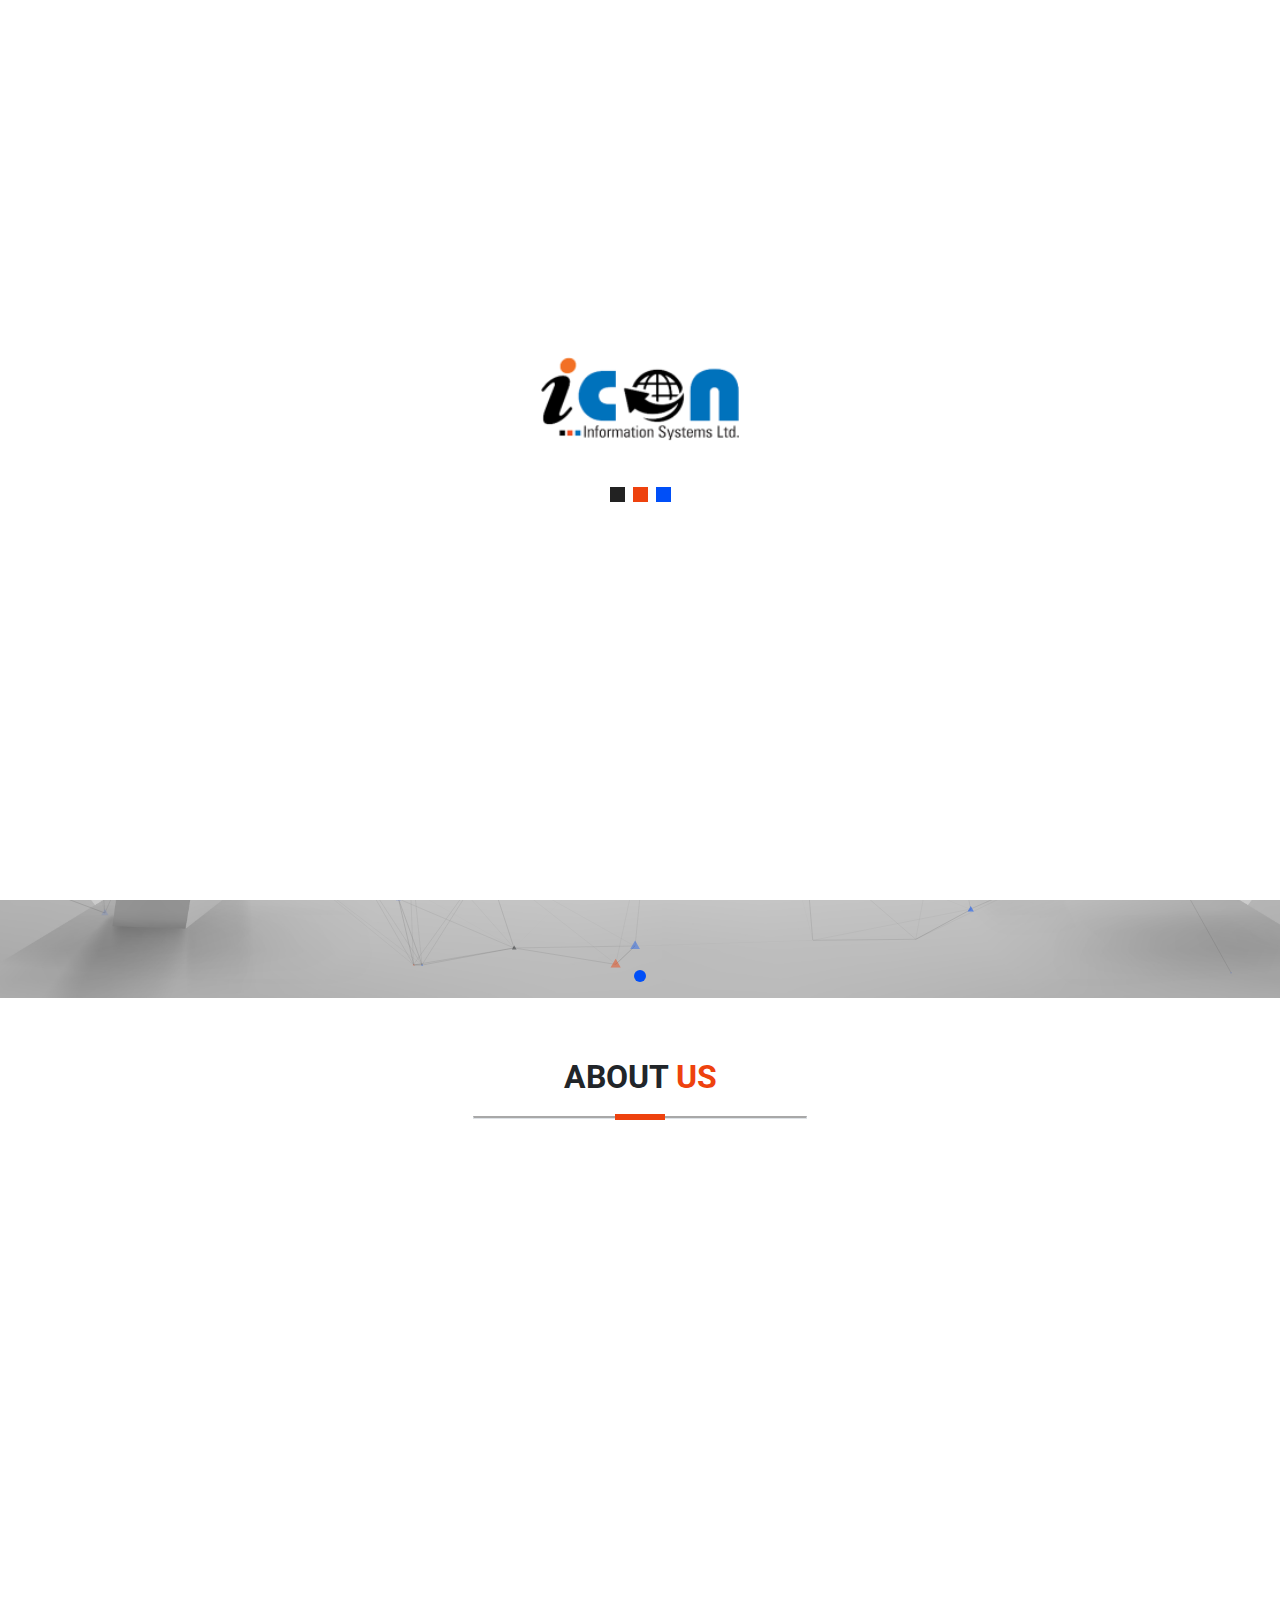
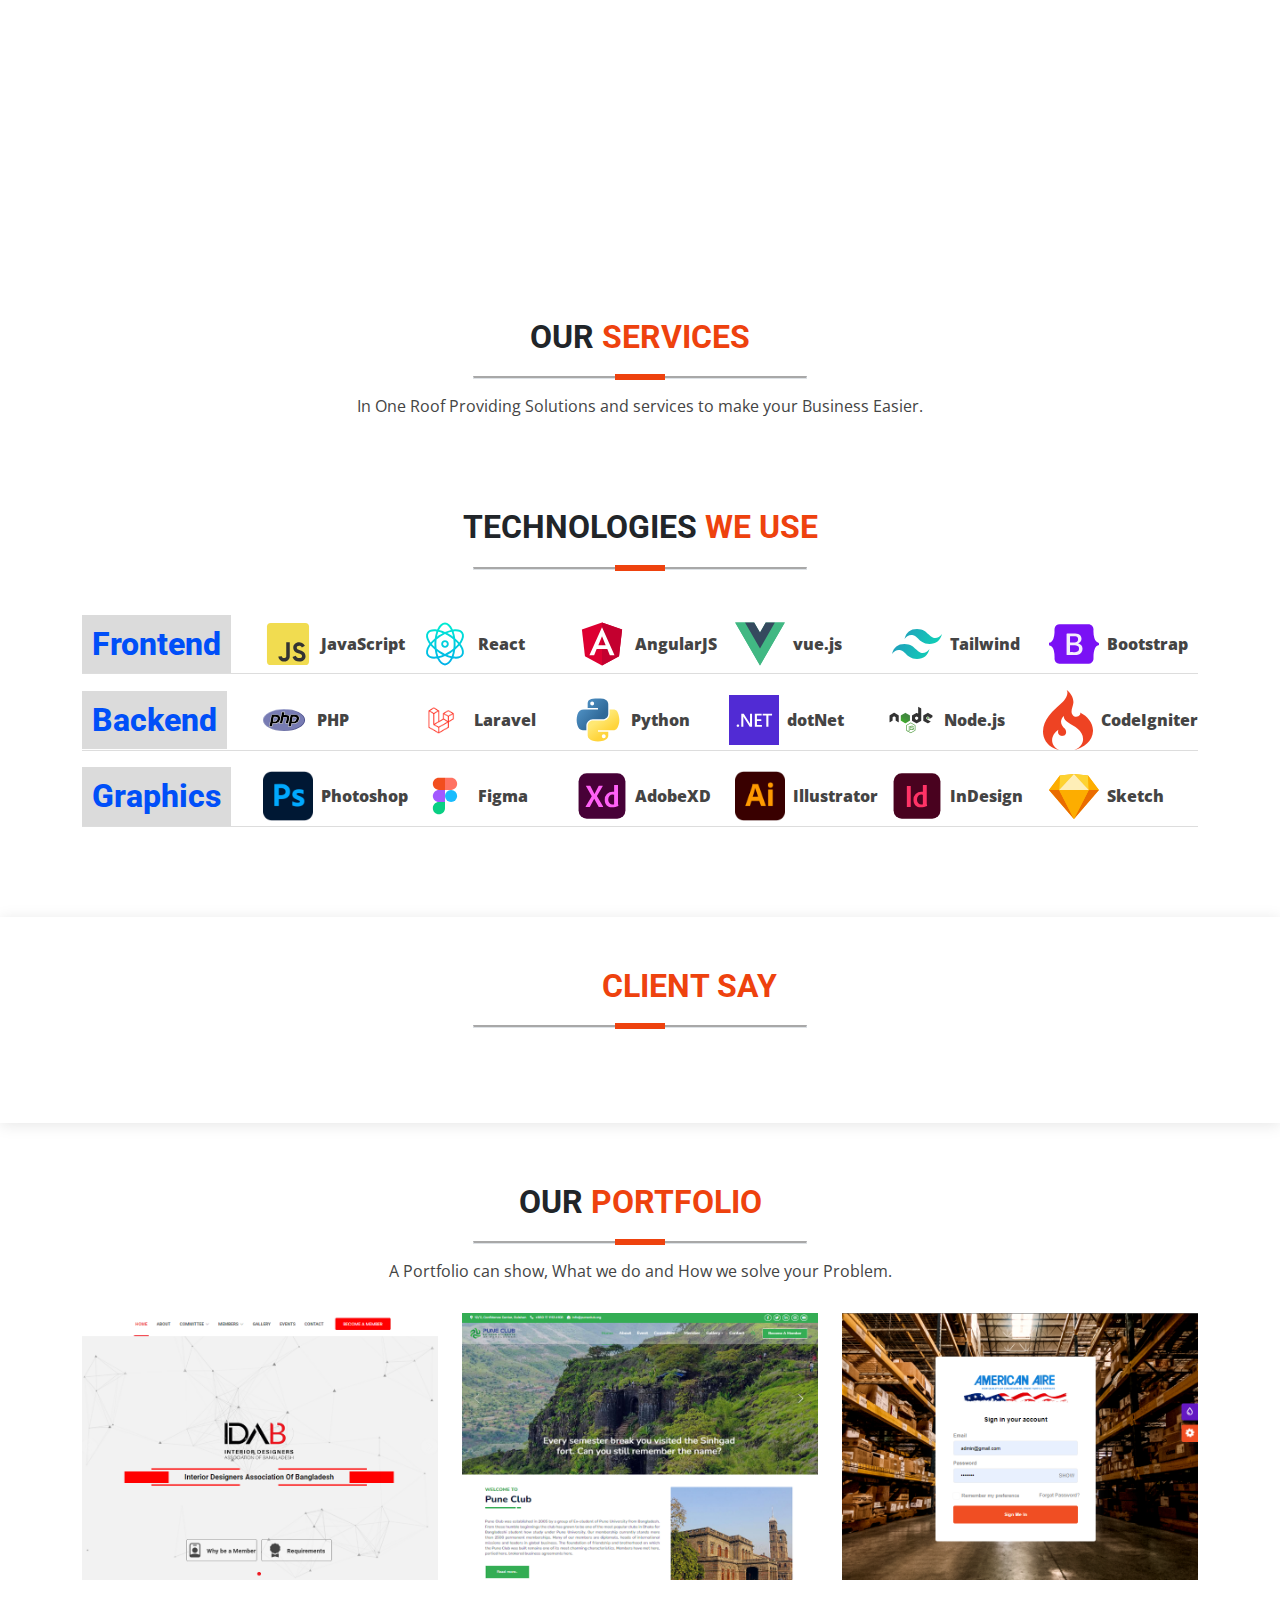
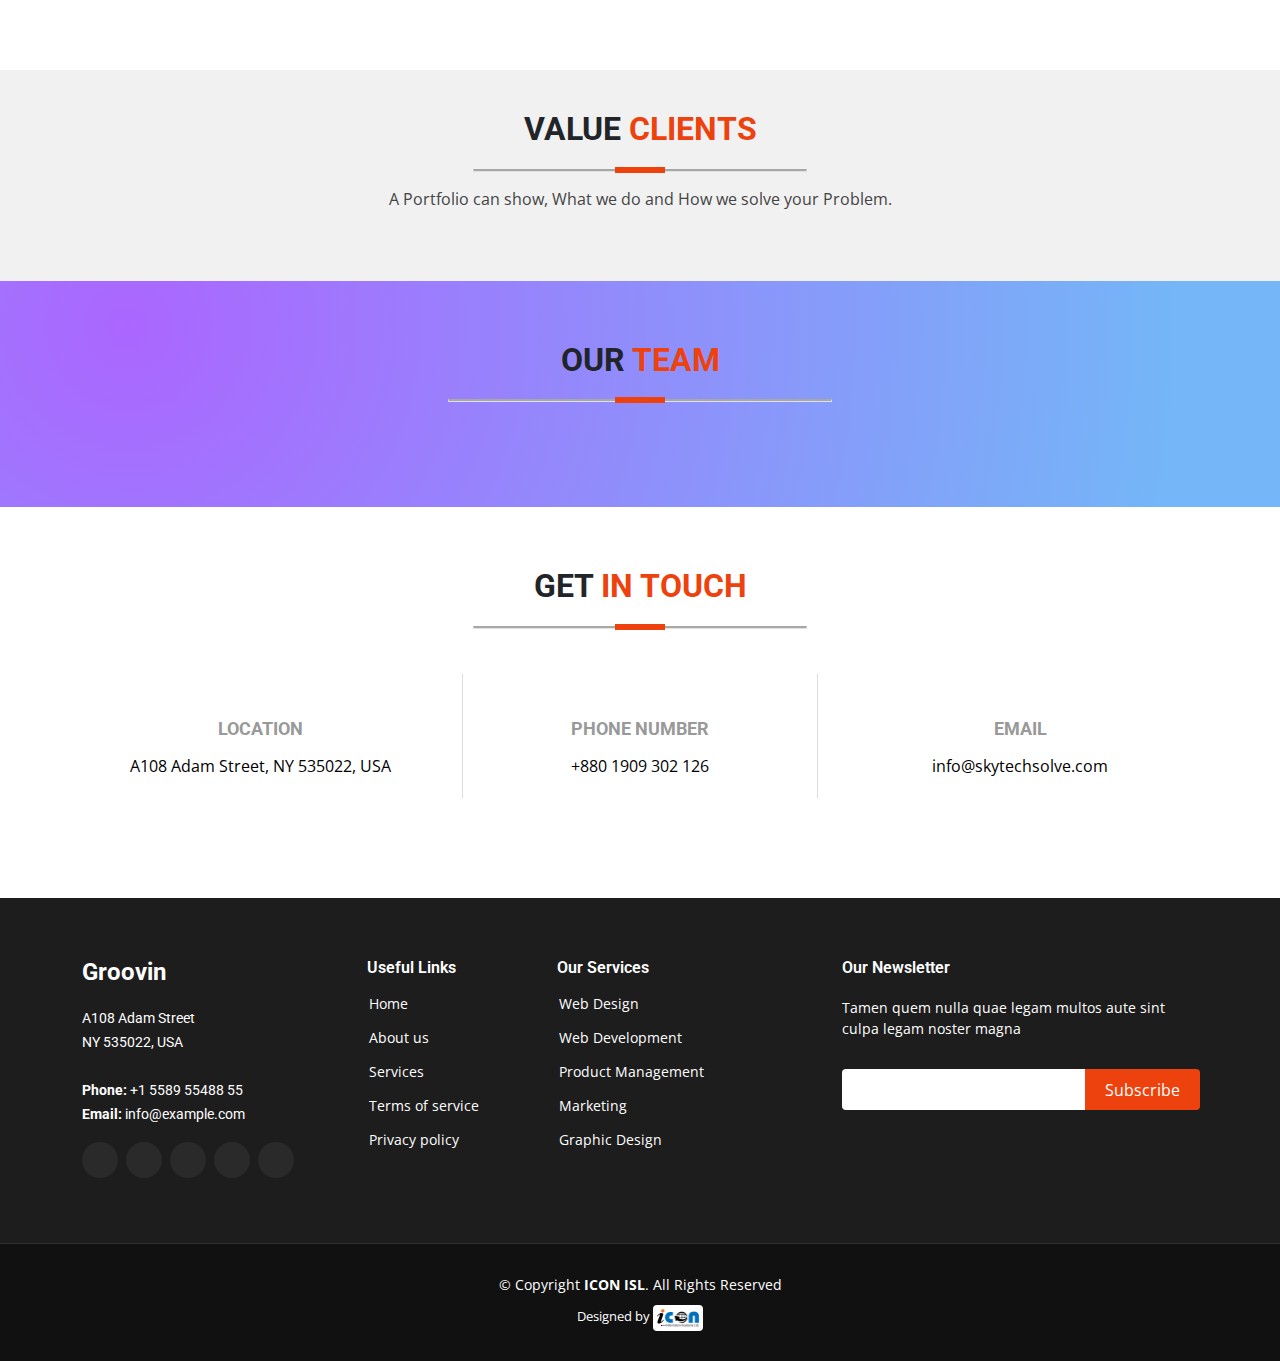
<file: index.html>
<!DOCTYPE html>
<html lang="en">

<head>
    <meta charset="utf-8">
    <meta content="width=device-width, initial-scale=1.0" name="viewport">

    <title>Sky Tech Solve</title>
    <meta content="" name="description">
    <meta content="" name="keywords">

    <!-- Favicons -->
    <link href="assets/img/favicon.png" rel="icon">
    <link href="assets/img/apple-touch-icon.png" rel="apple-touch-icon">

    <!-- Google Fonts -->
    <link
        href="https://fonts.googleapis.com/css?family=Open+Sans:300,300i,400,400i,600,600i,700,700i|Roboto:300,300i,400,400i,500,500i,600,600i,700,700i|Poppins:300,300i,400,400i,500,500i,600,600i,700,700i"
        rel="stylesheet">

    <!-- Owl Carousel Assets -->
    <link href="assets/vendor/owl-carousel/owl.carousel.css" rel="stylesheet">
    <link href="assets/vendor/owl-carousel/owl.theme.css" rel="stylesheet">

    <!-- Template Main CSS File -->
    <link href="assets/css/bootstrap.min.css" rel="stylesheet">
    <link href="assets/css/fontawesome.min.css" rel="stylesheet">
    <link href="assets/css/animate.min.css" rel="stylesheet">
    <link href="assets/css/intro-effect.css" rel="stylesheet">
    <link href="assets/css/preloader.css" rel="stylesheet">
    <link href="assets/css/style.css" rel="stylesheet">
    <link href="assets/css/custom.css" rel="stylesheet">

    <!-- =======================================================
    * Template Name: Sky Tech Solve
    * Updated: 01 Aug 2025 with Bootstrap v5.2.3
    * Template URL: https://iconisl.com/
    * Author: Motiur Rahman (01909302126)
    * License: https://iconisl.com/license/
    ======================================================== -->
</head>

<body>
    <!--*******************
        Preloader start
    ********************-->
    <div class="page-preloader">
        <img class="preloader-logo" src="assets/img/logo.png" width="198">
        <div class="preloader-preview-area">
            <div class="ball-pulse">
                <div style="background-color: #222;"></div>
                <div style="background-color: #ee420e;"></div>
                <div style="background-color: #004ff8;"></div>
            </div>
        </div>
    </div>

    <!--*******************
        Preloader end
    ********************-->

    <!-- ======= Theme Setting ======= -->
    <div id="scroll-indicator"></div>
    <script>
        document.addEventListener('DOMContentLoaded', () => {
            const s = document.getElementById('scroll-indicator');
            window.addEventListener('scroll', () => {
                const h = document.documentElement.scrollHeight - window.innerHeight;
                s.style.width = (h <= 0 ? 100 : Math.min(100, Math.max(0, window.scrollY / h * 100))) + '%';
            }).dispatchEvent(new Event('scroll'));
        });
    </script>


    <div class="theme-setting">
        <button id="show-theme-bar"><i class="fa-solid fa-gear"></i></button>
    </div>
    <div class="theme-content">
        <h4>Choose Theme</h4>
        <label><input type="color" id="bg-color" value="#ffffff">Background</label>
        <label><input type="color" id="text-color" value="#22222">Text</label>
    </div>

    <script>
        const show = document.getElementById('show-theme-bar'),
            panel = document.querySelector('.theme-content'),
            bg = document.getElementById('bg-color'),
            txt = document.getElementById('text-color');

        show.addEventListener('click', () => panel.classList.toggle('show'));
        bg.addEventListener('input', e => document.documentElement.style.setProperty('--mr-default-bg', e.target.value));
        txt.addEventListener('input', e => document.documentElement.style.setProperty('--mr-default-text', e.target.value));
    </script>




    <!-- ======= Header ======= -->
    <header id="header" class="fixed-top d-flex align-items-center">
        <div class="container d-flex align-items-center justify-content-between">

            <!-- Uncomment below if you prefer to use an image logo -->
            <!-- <h1 class="logo"><a href="index.html">Icon ISL</a></h1> -->
            <a href="#" class="logo"><img src="assets/img/logo.png" alt="" class="img-fluid"></a>

            <nav id="navbar" class="navbar">
                <ul>
                    <li><a class="nav-link scrollto active" href="index.html">Home</a></li>
                    <li><a class="nav-link scrollto" href="about-us.html">About</a></li>
                    <li class="dropdown"><a href="#"><span>Services</span> <i class="bi bi-chevron-down"></i></a>
                        <ul>
                            <li><a href="#">Core Banking Solution</a></li>
                            <li><a href="services.html">Web Application</a></li>
                            <!-- <li class="dropdown"><a href="#"><span>Deep Drop Down</span> <i class="bi bi-chevron-right"></i></a>
                                <ul>
                                    <li><a href="#">Deep Drop Down 1</a></li>
                                    <li><a href="#">Deep Drop Down 2</a></li>
                                    <li><a href="#">Deep Drop Down 3</a></li>
                                </ul>
                            </li> -->
                            <li><a href="#">Softwer & Hardware</a></li>
                            <li><a href="#">Trining Center</a></li>
                        </ul>
                    </li>
                    <li><a class="nav-link scrollto " href="#portfolio">Portfolio</a></li>
                    <li><a class="nav-link scrollto" href="#team">Team</a></li>
                    <li><a class="nav-link scrollto" href="contact.html">Contact</a></li>
                    <div class="login-button-mobile">
                        <a href="#" class="btn btn-sm animated-button victoria-two">Login</a>
                    </div>
                </ul>
                <i class="bi bi-list mobile-nav-toggle"></i>
            </nav><!-- .navbar -->
            <div class="login-button">
                <a href="#" class="btn btn-sm animated-button victoria-two">Login</a>
            </div>

        </div>
    </header><!-- End Header -->

    <!-- ======= Hero Section ======= -->
    <section id="hero">
        <div class="hero-container">
            <div id="heroCarousel" data-bs-interval="5000" class="carousel slide carousel-fade" data-bs-ride="carousel">

                <ol class="carousel-indicators" id="hero-carousel-indicators"></ol>

                <div class="carousel-inner" role="listbox">
                    <!-- Slide 1 -->
                    <div class="carousel-item active"
                        style="background-image: url(assets/img/slide/main_bg_light.jpg);">
                        <!-- <div class="carousel-item active" style="background: #e4e4e4"> -->
                        <div class="carousel-container">
                            <div class="intro-wrapper">
                                <div>
                                    <div class="intro-logo">
                                        <img src="assets/img/logo.png" alt="">
                                    </div>
                                    <div class="intro-cover">
                                        <h1 class="intro-title">Content Revel on Page Scroll</h1>
                                    </div>
                                    <div class="intro-text">
                                        <span class="animate__animated animate__fadeInUp">
                                            <h4>WELCOME</h4>
                                        </span>
                                    </div>
                                </div>
                            </div>
                        </div>
                        <div id="particles-js"></div>

                    </div>

                    <!-- Slide 2 -->
                    <!-- <div class="carousel-item" style="background-image: url(assets/img/slide/slider-1.jpeg);">
                        <div class="carousel-container">
                            <div class="carousel-content">
                                <h2 class="animate__animated animate__fadeInDown">Lorem Ipsum Dolor</h2>
                                <p class="animate__animated animate__fadeInUp">Ut velit est quam dolor ad a aliquid qui
                                    aliquid. Sequi ea ut et est quaerat sequi nihil ut aliquam. Occaecati alias dolorem
                                    mollitia ut. Similique ea voluptatem. Esse doloremque accusamus repellendus deleniti
                                    vel. Minus et tempore modi architecto.</p>
                                <div>
                                    <a href="#about" class="btn-get-started animate__animated animate__fadeInUp scrollto">ReadMore</a>
                                </div>
                            </div> 
                        </div>
                    </div>-->

                    <!-- <div id="particles-js"></div> -->
                </div>

                <a class="carousel-control-prev" href="#heroCarousel" role="button" data-bs-slide="prev">
                    <span class="carousel-control-prev-icon bi bi-chevron-left" aria-hidden="true"></span>
                </a>

                <a class="carousel-control-next" href="#heroCarousel" role="button" data-bs-slide="next">
                    <span class="carousel-control-next-icon bi bi-chevron-right" aria-hidden="true"></span>
                </a>

            </div>
        </div>
    </section><!-- End Hero -->

    <main id="main">
        <!-- ======= About Section ======= -->
        <section id="about" class="about" data-aos="fade-up">
            <div class="container">
                <div class="section-title">
                    <h2>About <span class="color">Us</span></h2>
                    <div class="border"></div>
                </div>

                <div class="row">
                    <div class="col-xl-5 about-image wow animate__animated animate__fadeInUp" data-wow-delay="1s"></div>
                    <div class="col-xl-7 p-4 wow animate__animated animate__backInLeft">
                        <div class="content d-flex flex-column justify-content-center">
                            <h3>Sky Tech Solve</h3>
                            <p>Sky Tech Solve is a dynamic technology solutions company committed to solving real-world
                                challenges through innovation. We specialize in software development, IT services, and
                                digital solutions that empower businesses to grow and stay competitive.</p>

                            <div class="row">
                                <div class="col-md-6 icon-box wow animate__animated animate__zoomIn"
                                    data-wow-delay="0.5s">
                                    <i class="bx bx-receipt"></i>
                                    <h4>Quality Assurance</h4>
                                    <p>We take pride in our ISO 9001:2015 certification...</p>
                                </div>
                                <div class="col-md-6 icon-box wow animate__animated animate__zoomIn"
                                    data-wow-delay="1s">
                                    <i class="bx bx-cube-alt"></i>
                                    <h4>Diverse Partnerships</h4>
                                    <p>Our proven ability to collaborate effectively...</p>
                                </div>
                                <div class="col-md-6 icon-box wow animate__animated animate__zoomIn"
                                    data-wow-delay="1.5s">
                                    <i class="bx bx-cube-alt"></i>
                                    <h4>Diverse Partnerships</h4>
                                    <p>Our proven ability to collaborate effectively...</p>
                                </div>
                                <div class="col-md-6 icon-box wow animate__animated animate__zoomIn"
                                    data-wow-delay="2s">
                                    <i class="bx bx-cube-alt"></i>
                                    <h4>Diverse Partnerships</h4>
                                    <p>Our proven ability to collaborate effectively...</p>
                                </div>
                            </div>
                        </div>
                    </div>
                </div>


            </div>
        </section><!-- End About Section -->

        <!-- ======= Counts Section ======= -->
        <section id="counts" class="counts" style="background-image: url(assets/img/background/count-bg.jpg);">
            <div class="container">

                <div class="row no-gutters">

                    <div class="col-lg-3 col-md-6 wow animate__animated animate__bounceInLeft" data-wow-delay="1.6s">
                        <div class="count-box">
                            <i class="fa-solid fa-face-smile"></i>
                            <span class="counter" data-target="13">0</span>
                            <p><strong>Happy Clients</strong></p>
                        </div>
                    </div>

                    <div class="col-lg-3 col-md-6 wow animate__animated animate__bounceInLeft" data-wow-delay="1.2s">
                        <div class="count-box">
                            <i class="fa-solid fa-list-check"></i>
                            <span class="counter" data-target="150">0</span>
                            <p><strong>Projects</strong></p>
                        </div>
                    </div>

                    <div class="col-lg-3 col-md-6 wow animate__animated animate__bounceInLeft" data-wow-delay="0.8s">
                        <div class="count-box">
                            <i class="fa-solid fa-headset"></i>
                            <span class="counter" data-target="350">0</span>
                            <p><strong>Hours Of Support</strong></p>
                        </div>
                    </div>

                    <div class="col-lg-3 col-md-6 wow animate__animated animate__bounceInLeft" data-wow-delay="0.4s">
                        <div class="count-box">
                            <i class="fa-solid fa-users"></i>
                            <span class="counter" data-target="350">0</span>
                            <p><strong>Hard Workers</strong></p>
                        </div>
                    </div>

                </div>

            </div>
        </section><!-- End Counts Section -->




        <script>
            document.addEventListener('DOMContentLoaded', () => {
                const animateCounter = (el) => {
                    const target = +el.dataset.target;
                    const duration = 2000;
                    const start = performance.now();

                    const update = (now) => {
                        const elapsed = now - start;
                        const progress = Math.min(elapsed / duration, 1);
                        el.textContent = Math.floor(progress * target);
                        if (progress < 1) requestAnimationFrame(update);
                    };

                    requestAnimationFrame(update);
                };

                const handleScroll = () => {
                    document.querySelectorAll('.counter').forEach(el => {
                        const rect = el.getBoundingClientRect();
                        if (rect.top < window.innerHeight && rect.bottom > 0 && el.textContent === '0') {
                            animateCounter(el);
                        }
                    });
                };

                handleScroll();
                window.addEventListener('scroll', handleScroll);
            });
        </script>

        <!-- ======= Services Section ======= -->
        <section id="services" class="services">
            <div class="container">

                <div class="section-title">
                    <h2>Our <span class="color">Services</span></h2>
                    <div class="border"></div>
                    <p>In One Roof Providing Solutions and services to make your Business Easier.</p>
                </div>

                <div id="owl-services" class="owl-carousel">
                    <div class="services-wrap">
                        <div class="service-box wow animate__bounceInRight" data-wow-duration="2s" data-wow-delay="2s">
                            <a href="#">
                                <div class="image-container">
                                    <img src="assets/img/service/bank.gif" alt="">
                                </div>
                                <h1>Core Banking Solution</h1>
                            </a>
                        </div>
                    </div>
                    <div class="services-wrap wow animate__bounceInRight" data-wow-duration="2s" data-wow-delay="2s">
                        <div class="service-box">
                            <a href="#">
                                <div class="image-container">
                                    <img src="assets/img/service/apps.gif" alt="">
                                </div>
                                <h1> Apps Development</h1>
                            </a>
                        </div>
                    </div>
                    <div class="services-wrap wow animate__bounceInRight" data-wow-duration="2s" data-wow-delay="2s">
                        <div class="service-box">
                            <a href="#">
                                <div class="image-container">
                                    <img src="assets/img/service/website.gif" alt="">
                                </div>
                                <h1>Web Design & Development</h1>
                            </a>
                        </div>
                    </div>
                    <div class="services-wrap wow animate__bounceInRight" data-wow-duration="2s" data-wow-delay="2s">
                        <div class="service-box">
                            <a href="#">
                                <div class="image-container">
                                    <img src="assets/img/service/erp.gif" alt="">
                                </div>
                                <h1>ERP Solution & Hardware</h1>
                            </a>
                        </div>
                    </div>
                </div>

            </div>
        </section><!-- End Services Section -->

        <!-- ======= Technologies Section ======= -->
        <section id="technologies" class="technologies">
            <div class="container">

                <div class="section-title">
                    <h2>Technologies <span class="color">We Use</span></h2>
                    <div class="border"></div>
                </div>

                <div class="our_technologie">
                    <div class="our_technologie_item">
                        <div class="technologie_title">
                            <h2>Frontend</h2>
                        </div>
                        <div class="technologie_name">
                            <div class="technologie_name_list">
                                <img src="assets/img/technologies/SVG_Icon-23.svg" alt="">
                                <p>JavaScript</p>
                            </div>
                            <div class="technologie_name_list">
                                <img src="assets/img/technologies/SVG_Icon-09.svg" alt="">
                                <p>React</p>
                            </div>
                            <div class="technologie_name_list">
                                <img src="assets/img/technologies/SVG_Icon-11-1.svg" alt="">
                                <p>AngularJS</p>
                            </div>
                            <div class="technologie_name_list">
                                <img src="assets/img/technologies/SVG_Icon-13.svg" alt="">
                                <p>vue.js
                                </p>
                            </div>
                            <div class="technologie_name_list">
                                <img src="assets/img/technologies/tailwindcss-icon-svgrepo-com.svg" alt="">
                                <p>Tailwind</p>
                            </div>
                            <div class="technologie_name_list">
                                <img src="assets/img/technologies/Bootstrap-01.svg" alt="">
                                <p>Bootstrap</p>
                            </div>

                        </div>
                    </div>


                    <div class="our_technologie_item">
                        <div class="technologie_title">
                            <h2>Backend</h2>
                        </div>
                        <div class="technologie_name">
                            <div class="technologie_name_list">
                                <img src="assets/img/technologies/SVG_Icon-05.svg" alt="">
                                <p>PHP</p>
                            </div>
                            <div class="technologie_name_list">
                                <img src="assets/img/technologies/laravel-pngrepo-com.png" alt="">
                                <p>Laravel</p>
                            </div>
                            <div class="technologie_name_list">
                                <img src="assets/img/technologies/SVG_Icon-08.svg" alt="">
                                <p>Python</p>
                            </div>
                            <div class="technologie_name_list">
                                <img src="assets/img/technologies/Microsoft_NET_logo.svg" alt="">
                                <p>dotNet</p>
                            </div>
                            <div class="technologie_name_list">
                                <img src="assets/img/technologies/SVG_Icon-14.svg" alt="">
                                <p>Node.js
                                </p>
                            </div>
                            <div class="technologie_name_list">
                                <img src="assets/img/technologies/codeigniter-icon.svg" alt="">
                                <p>CodeIgniter
                                </p>
                            </div>
                        </div>
                    </div>
                    <div class="our_technologie_item">
                        <div class="technologie_title">
                            <h2>Graphics</h2>
                        </div>
                        <div class="technologie_name">

                            <div class="technologie_name_list">
                                <img src="assets/img/technologies/photoshop.png" alt="">
                                <p>Photoshop</p>
                            </div>
                            <div class="technologie_name_list">
                                <img src="assets/img/technologies/SVG_Icon-26.svg" alt="">
                                <p>Figma</p>
                            </div>
                            <div class="technologie_name_list">
                                <img src="assets/img/technologies/xd-1.svg" alt="">
                                <p>AdobeXD</p>
                            </div>
                            <div class="technologie_name_list">
                                <img src="assets/img/technologies/ai.png" alt="">
                                <p>Illustrator</p>
                            </div>
                            <div class="technologie_name_list">
                                <img src="assets/img/technologies/indesign.svg" alt="">
                                <p>InDesign</p>
                            </div>
                            <div class="technologie_name_list">
                                <img src="assets/img/technologies/Sketch_Logo.svg" alt="">
                                <p>Sketch</p>
                            </div>
                        </div>
                    </div>

                </div>

            </div>
        </section><!-- End Services Section -->

        <!-- ======= Testimonial Section ======= -->
        <section id="testimonials" class="testimonials"
            style="background-image: url(assets/img/background/count-bg.jpg);">
            <div class="container">

                <div class="section-title">
                    <h2 class="text-white">What <span class="color">Client Say</span></h2>
                    <div class="border"></div>
                </div>

                <div id="owl-review-clients" class="owl-carousel">
                    <div class="testimonial-wrap">
                        <div class="testimonial-item">
                            <img src="assets/img/team/team-1.jpg" class="testimonial-img" alt="">
                            <h3>Layla Talukda</h3>
                            <h4>Service: <strong>ERP Solution</strong></h4>
                            <div class="testimonials_star">
                                <i class="bi bi-star"></i>
                                <i class="bi bi-star"></i>
                                <i class="bi bi-star"></i>
                                <i class="bi bi-star"></i>
                                <i class="bi bi-star"></i>
                            </div>
                            <p>
                                <i class="bx bxs-quote-alt-left quote-icon-left"></i>
                                Icon ISL is really helpful platform I got from here everything. He helped figure out a
                                great strategic plan for my social media accounts &amp; I am really grateful. If you’re
                                reading this Zealtech, I appreciate you &amp; will be working with you again in the
                                future. I recommend you guys work with him &amp; his team.
                                <i class="bx bxs-quote-alt-right quote-icon-right"></i>
                            </p>
                        </div>
                    </div>
                    <div class="testimonial-wrap">
                        <div class="testimonial-item">
                            <img src="assets/img/team/team-2.jpg" class="testimonial-img" alt="">
                            <h3>Layla Talukda</h3>
                            <h4>Service: <strong>ERP Solution</strong></h4>
                            <div class="testimonials_star">
                                <i class="bi bi-star"></i>
                                <i class="bi bi-star"></i>
                                <i class="bi bi-star"></i>
                                <i class="bi bi-star"></i>
                                <i class="bi bi-star"></i>
                            </div>
                            <p>
                                <i class="bx bxs-quote-alt-left quote-icon-left"></i>
                                Icon ISL is really helpful platform I got from here everything. He helped figure out a
                                great strategic plan for my social media accounts &amp; I am really grateful. If you’re
                                reading this Zealtech, I appreciate you &amp; will be working with you again in the
                                future. I recommend you guys work with him &amp; his team.
                                <i class="bx bxs-quote-alt-right quote-icon-right"></i>
                            </p>
                        </div>
                    </div>
                    <div class="testimonial-wrap">
                        <div class="testimonial-item">
                            <img src="assets/img/team/team-3.jpg" class="testimonial-img" alt="">
                            <h3>Layla Talukda</h3>
                            <h4>Service: <strong>Web Design & Development</strong></h4>
                            <div class="testimonials_star">
                                <i class="bi bi-star"></i>
                                <i class="bi bi-star"></i>
                                <i class="bi bi-star"></i>
                                <i class="bi bi-star"></i>
                                <i class="bi bi-star"></i>
                            </div>
                            <p>
                                <i class="bx bxs-quote-alt-left quote-icon-left"></i>
                                Icon ISL is really helpful platform I got from here everything. He helped figure out a
                                great strategic plan for my social media accounts &amp; I am really grateful. If you’re
                                reading this Zealtech, I appreciate you &amp; will be working with you again in the
                                future. I recommend you guys work with him &amp; his team.
                                <i class="bx bxs-quote-alt-right quote-icon-right"></i>
                            </p>
                        </div>
                    </div>

                </div>

            </div>
        </section><!-- End Review Section -->

        <!-- ======= Portfolio Section ======= -->
        <section id="portfolio" class="portfolio">
            <div class="container">

                <div class="section-title">
                    <h2>Our <span class="color">Portfolio</span></h2>
                    <div class="border"></div>
                    <p>A Portfolio can show, What we do and How we solve your Problem.</p>
                </div>

                <!--<div class="row">
                    <div class="col-lg-12 d-flex justify-content-center">
                        <ul id="portfolio-flters">
                            <li data-filter="*" class="filter-active ">All</li>
                            <li data-filter=".filter-app">Mobile App</li>
                            <li data-filter=".filter-card">ERP Softwer</li>
                            <li data-filter=".filter-web">Website</li>
                        </ul>
                    </div>
                </div>-->

                <div class="row portfolio-container">

                    <div class="col-lg-4 col-md-6 portfolio-item filter-app">
                        <div class="portfolio-wrap">
                            <img src="assets/img/portfolio/idab.png" class="img-fluid" alt="">
                            <div class="portfolio-info">
                                <h4>Web Development</h4>
                                <p>Interior Designers Association Of Bangladesh</p>
                                <div class="portfolio-links">
                                    <a href="assets/img/portfolio/idab.png" data-gallery="portfolioGallery"
                                        class="portfolio-lightbox" title="App 1"><i class="bx bx-plus"></i></a>
                                    <a href="portfolio-details.html" title="More Details"><i class="bx bx-link"></i></a>
                                </div>
                            </div>
                        </div>
                    </div>
                    <div class="col-lg-4 col-md-6 portfolio-item filter-app">
                        <div class="portfolio-wrap">
                            <img src="assets/img/portfolio/pune-club.png" class="img-fluid" alt="">
                            <div class="portfolio-info">
                                <h4>Web Development</h4>
                                <p>Ex Pune Student Of Bangladesh</p>
                                <div class="portfolio-links">
                                    <a href="assets/img/portfolio/pune-club.png" data-gallery="portfolioGallery"
                                        class="portfolio-lightbox" title="App 1"><i class="bx bx-plus"></i></a>
                                    <a href="portfolio-details.html" title="More Details"><i class="bx bx-link"></i></a>
                                </div>
                            </div>
                        </div>
                    </div>

                    <div class="col-lg-4 col-md-6 portfolio-item filter-web">
                        <div class="portfolio-wrap">
                            <img src="assets/img/portfolio/gulf.png" class="img-fluid" alt="">
                            <div class="portfolio-info">
                                <h4>ERP Solution</h4>
                                <p>American Aire</p>
                                <div class="portfolio-links">
                                    <a href="assets/img/portfolio/gulf.png" data-gallery="portfolioGallery"
                                        class="portfolio-lightbox" title="Web 3"><i class="bx bx-plus"></i></a>
                                    <a href="portfolio-details.html" title="More Details"><i class="bx bx-link"></i></a>
                                </div>
                            </div>
                        </div>
                    </div>


                </div>

            </div>
        </section><!-- End Portfolio Section -->

        <!-- ======= Clients Section ======= -->
        <section id="clients" class="clients section-bg">
            <div class="container">

                <div class="section-title">
                    <h2>Value <span class="color">Clients</span></h2>
                    <div class="border"></div>
                    <p>A Portfolio can show, What we do and How we solve your Problem.</p>
                </div>

                <div id="owl-clients" class="owl-carousel">
                    <div class="d-flex align-items-center justify-content-center">
                        <img src="assets/img/clients/ivac-min.jpg" class="img-fluid" alt="">
                    </div>

                    <div class="d-flex align-items-center justify-content-center">
                        <img src="assets/img/clients/janata bank-min.jpg" class="img-fluid" alt="">
                    </div>

                    <div class="d-flex align-items-center justify-content-center">
                        <img src="assets/img/clients/Krishi Bank-min.jpg" class="img-fluid" alt="">
                    </div>

                    <div class="d-flex align-items-center justify-content-center">
                        <img src="assets/img/clients/Sonali Bank-min.jpg" class="img-fluid" alt="">
                    </div>

                    <div class="d-flex align-items-center justify-content-center">
                        <img src="assets/img/clients/sbi-min.jpg" class="img-fluid" alt="">
                    </div>

                    <div class="d-flex align-items-center justify-content-center">
                        <img src="assets/img/clients/westin-min.jpg" class="img-fluid" alt="">
                    </div>

                    <div class="d-flex align-items-center justify-content-center">
                        <img src="assets/img/clients/beximco-min.jpg" class="img-fluid" alt="">
                    </div>

                    <div class="d-flex align-items-center justify-content-center">
                        <img src="assets/img/clients/aire-min.jpg" class="img-fluid" alt="">
                    </div>

                    <div class="d-flex align-items-center justify-content-center">
                        <img src="assets/img/clients/puneclub-min.jpg" class="img-fluid" alt="">
                    </div>

                    <div class="d-flex align-items-center justify-content-center">
                        <img src="assets/img/clients/idab-min.png" class="img-fluid" alt="">
                    </div>

                    <div class="d-flex align-items-center justify-content-center">
                        <img src="assets/img/clients/rahimafooz-min.jpg" class="img-fluid" alt="">
                    </div>

                    <div class="d-flex align-items-center justify-content-center">
                        <img src="assets/img/clients/a2i-min.jpg" class="img-fluid" alt="">
                    </div>

                    <div class="d-flex align-items-center justify-content-center">
                        <img src="assets/img/clients/agora-min.jpg" class="img-fluid" alt="">
                    </div>
                </div>

            </div>
        </section><!-- End Clients Section -->

        <!-- ======= Team Section ======= -->
        <section id="gallery" class="gallery">
            <div class="section-title">
                <h2>Our <span class="color">Team</span></h2>
                <div class="border"></div>
            </div>

            <!-- Gallery Slider -->
            <div>

            </div>
            <!-- End Gallery Slider -->
        </section><!-- End Gallery Section -->

        <!-- ======= Contact Section ======= -->
        <section id="contact" class="contact">
            <div class="container">

                <div class="section-title">
                    <h2>Get <span class="color">In Touch</span></h2>
                    <div class="border"></div>
                </div>

                <div class="row contact-info">

                    <div class="col-md-4">
                        <div class="contact-address">
                            <i class="bi bi-geo-alt"></i>
                            <h3>Location</h3>
                            <p>A108 Adam Street, NY 535022, USA</p>
                        </div>
                    </div>

                    <div class="col-md-4">
                        <div class="contact-phone">
                            <i class="bi bi-phone"></i>
                            <h3>Phone Number</h3>
                            <p><a href="tel:+8801909302126">+880 1909 302 126</a></p>
                        </div>
                    </div>

                    <div class="col-md-4">
                        <div class="contact-email">
                            <i class="bi bi-envelope"></i>
                            <h3>Email</h3>
                            <p><a href="mailto:info@example.com">info@skytechsolve.com</a></p>
                        </div>
                    </div>

                </div>
            </div>
        </section><!-- End Contact Section -->

    </main><!-- End #main -->

    <!-- ======= Footer ======= -->
    <footer id="footer">
        <div class="footer-top">
            <div class="container">
                <div class="row">

                    <div class="col-lg-3 col-md-6">
                        <div class="footer-info">
                            <h3>Groovin</h3>
                            <p>
                                A108 Adam Street <br>
                                NY 535022, USA<br><br>
                                <strong>Phone:</strong> +1 5589 55488 55<br>
                                <strong>Email:</strong> info@example.com<br>
                            </p>
                            <div class="social-links mt-3">
                                <a href="#" class="twitter"><i class="bx bxl-twitter"></i></a>
                                <a href="#" class="facebook"><i class="bx bxl-facebook"></i></a>
                                <a href="#" class="instagram"><i class="bx bxl-instagram"></i></a>
                                <a href="#" class="google-plus"><i class="bx bxl-skype"></i></a>
                                <a href="#" class="linkedin"><i class="bx bxl-linkedin"></i></a>
                            </div>
                        </div>
                    </div>

                    <div class="col-lg-2 col-md-6 footer-links">
                        <h4>Useful Links</h4>
                        <ul>
                            <li><i class="bx bx-chevron-right"></i> <a href="#">Home</a></li>
                            <li><i class="bx bx-chevron-right"></i> <a href="#">About us</a></li>
                            <li><i class="bx bx-chevron-right"></i> <a href="#">Services</a></li>
                            <li><i class="bx bx-chevron-right"></i> <a href="#">Terms of service</a></li>
                            <li><i class="bx bx-chevron-right"></i> <a href="#">Privacy policy</a></li>
                        </ul>
                    </div>

                    <div class="col-lg-3 col-md-6 footer-links">
                        <h4>Our Services</h4>
                        <ul>
                            <li><i class="bx bx-chevron-right"></i> <a href="#">Web Design</a></li>
                            <li><i class="bx bx-chevron-right"></i> <a href="#">Web Development</a></li>
                            <li><i class="bx bx-chevron-right"></i> <a href="#">Product Management</a></li>
                            <li><i class="bx bx-chevron-right"></i> <a href="#">Marketing</a></li>
                            <li><i class="bx bx-chevron-right"></i> <a href="#">Graphic Design</a></li>
                        </ul>
                    </div>

                    <div class="col-lg-4 col-md-6 footer-newsletter">
                        <h4>Our Newsletter</h4>
                        <p>Tamen quem nulla quae legam multos aute sint culpa legam noster magna</p>
                        <form action="" method="post">
                            <input type="email" name="email"><input type="submit" value="Subscribe">
                        </form>

                    </div>

                </div>
            </div>
        </div>


        <div class="container">
            <div class="copyright">
                &copy; Copyright <strong><span>ICON ISL</span></strong>. All Rights Reserved
            </div>
            <div class="credits">Designed by <a href="#"><img src="assets/img/logo.png" width="50"
                        class="p-1 rounded-1 bg-white" alt=""></a></div>
        </div>
    </footer><!-- End Footer -->

    <a href="#" class="back-to-top d-flex align-items-center justify-content-center">
        <i class="fa-solid fa-arrow-up"></i>
    </a>

    <script src="assets/js/jquery-3.7.1.min.js"></script>

    <!-- Template JS File -->
    <script src="assets/js/bootstrap.bundle.min.js"></script>
    <script src="assets/js/wow.min.js"></script>
    <script src="assets/js/particles.js"></script>
    <script src="assets/js/particles-config.js"></script>

    <!-- <script src="https://unpkg.com/aos@2.3.1/dist/aos.js"></script> -->

    <!-- Main JS File -->
    <script src="assets/js/main.js"></script>
    <script src="assets/js/custom.js"></script>

    <script>
        // Preloader
        window.addEventListener('load', function () {
            var preloader = document.getElementById('loading');
            preloader.style.display = 'none';
        });
    </script>

    <script>
        new WOW().init();
    </script>

</body>

</html>
</file>
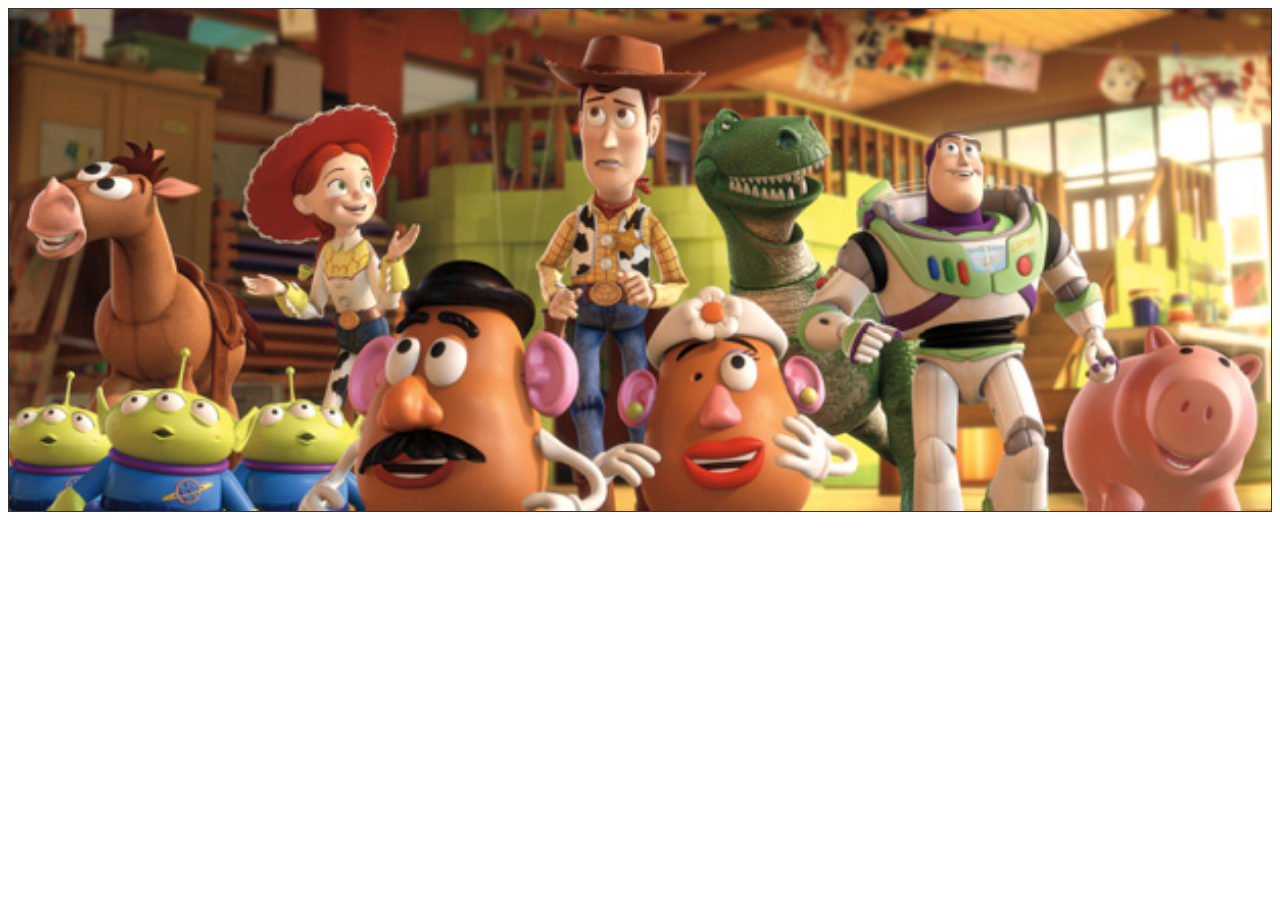
<file: nivo-slider/index.html>
<!DOCTYPE HTML PUBLIC "-//W3C//DTD HTML 4.01//EN" "http://www.w3.org/TR/html4/strict.dtd">
<meta http-equiv="Content-Type" content="text/html; charset=utf-8">
<html lang="en">

<head>
    <title>jQuery Nivo Slider Demo</title>

    <link rel="stylesheet" href="themes/default/default.css" type="text/css" media="screen"/>
    <link rel="stylesheet" href="themes/light/light.css" type="text/css" media="screen"/>
    <link rel="stylesheet" href="themes/dark/dark.css" type="text/css" media="screen"/>
    <link rel="stylesheet" href="themes/bar/bar.css" type="text/css" media="screen"/>

    <link rel="stylesheet" href="themes/nivo-slider.css" type="text/css" media="screen"/>
</head>

<body>
    <div class="slider-wrapper theme-bar">
        <div id="slider" class="nivoSlider"> 
            <div style="position: relative;">
                <img src="themes/images/toystory.jpg" data-thumb="themes/images/toystory.jpg" alt="" />
            </div>
            <div>
                <img src="themes/images/up.jpg" data-thumb="themes/images/up.jpg" alt="" title="This is an example of a caption" />
            </div>
            <div>
                <img src="themes/images/walle.jpg" data-thumb="themes/images/walle.jpg" alt="" data-transition="slideInLeft" /> 
            </div>
            <div>
                <img src="themes/images/nemo.jpg" data-thumb="themes/images/nemo.jpg" alt="" title="#htmlcaption" /> 
            </div>
        </div>
        <div id="htmlcaption" class="nivo-html-caption"> <strong>This</strong> is an example of a <em>HTML</em> caption with <a href="#">a link</a>. </div>
    </div>

    <script type="text/javascript" src="themes/jquery-1.7.1.min.js"></script>
    <script type="text/javascript" src="themes/jquery.nivo.slider.js"></script>
    <script type="text/javascript">
        $(window).load(function () {
            $('#slider').nivoSlider();
        });
    </script>
</body>
</html>
</file>
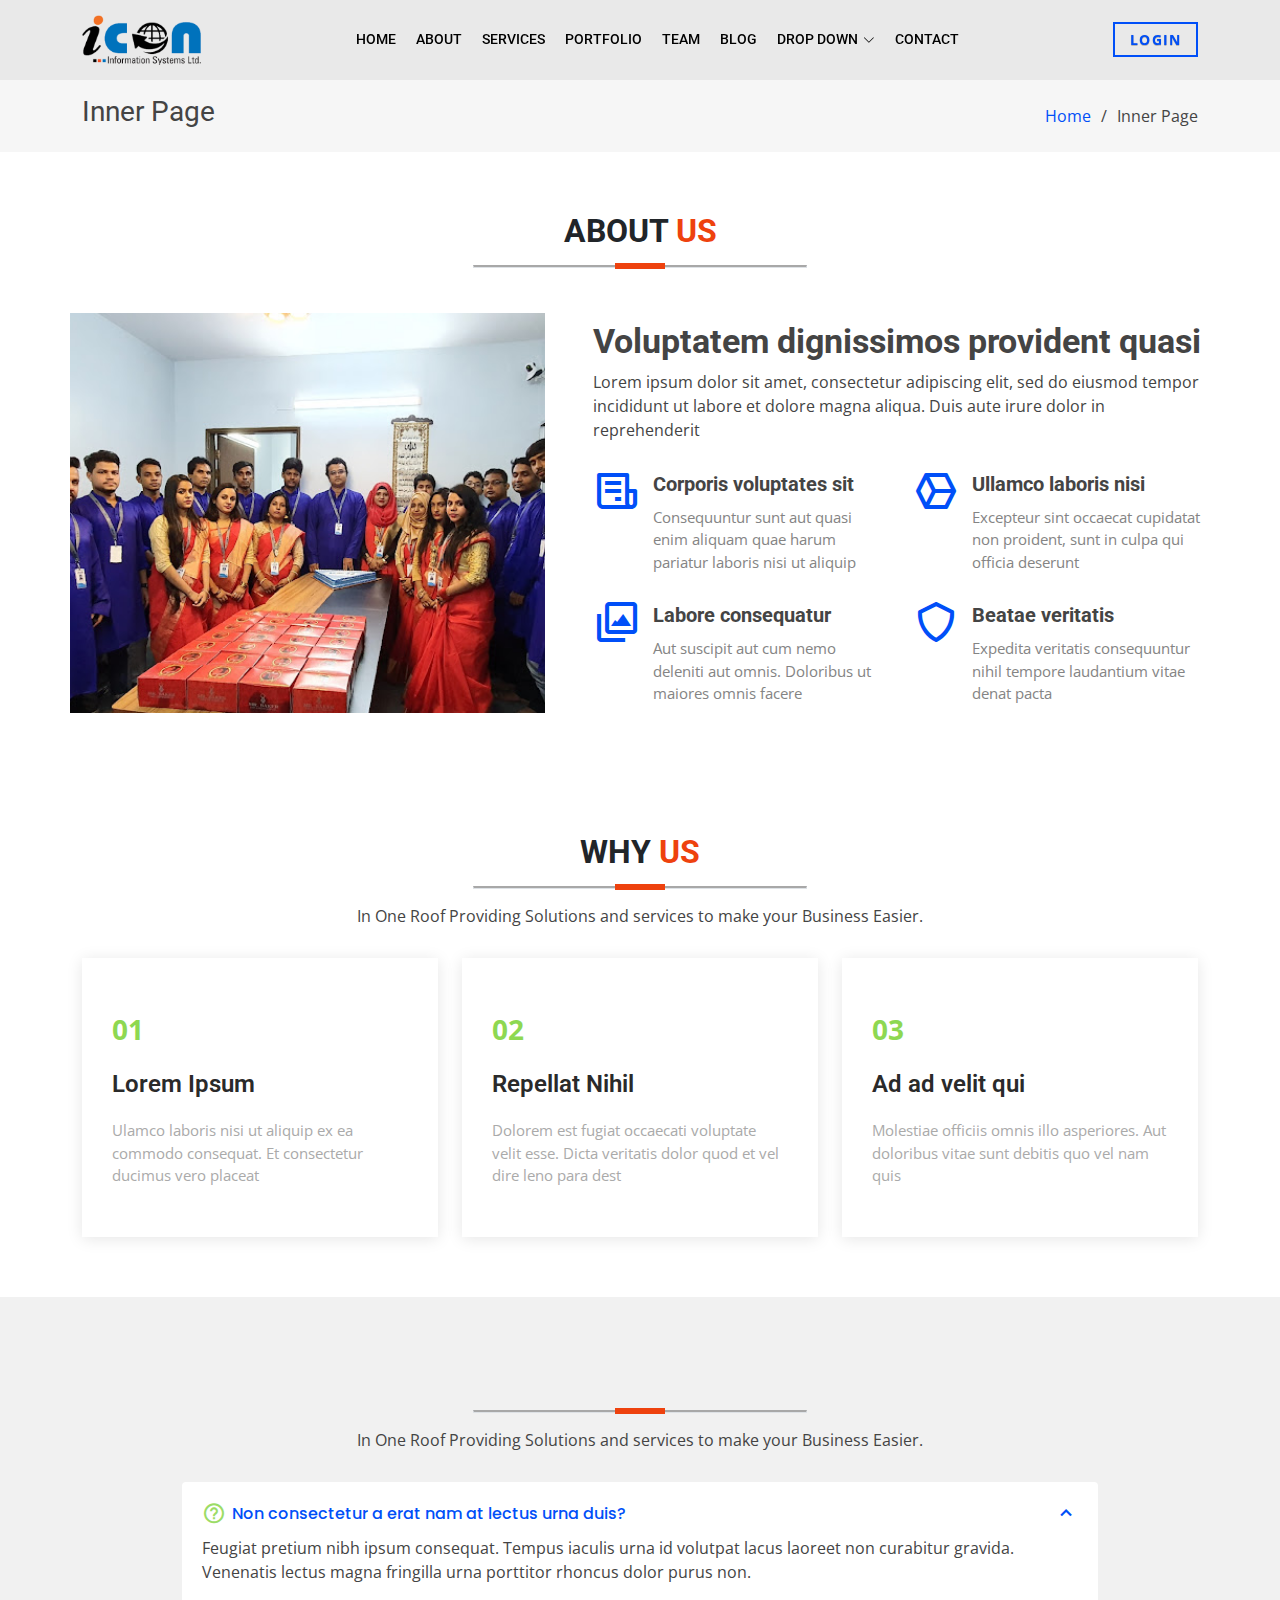
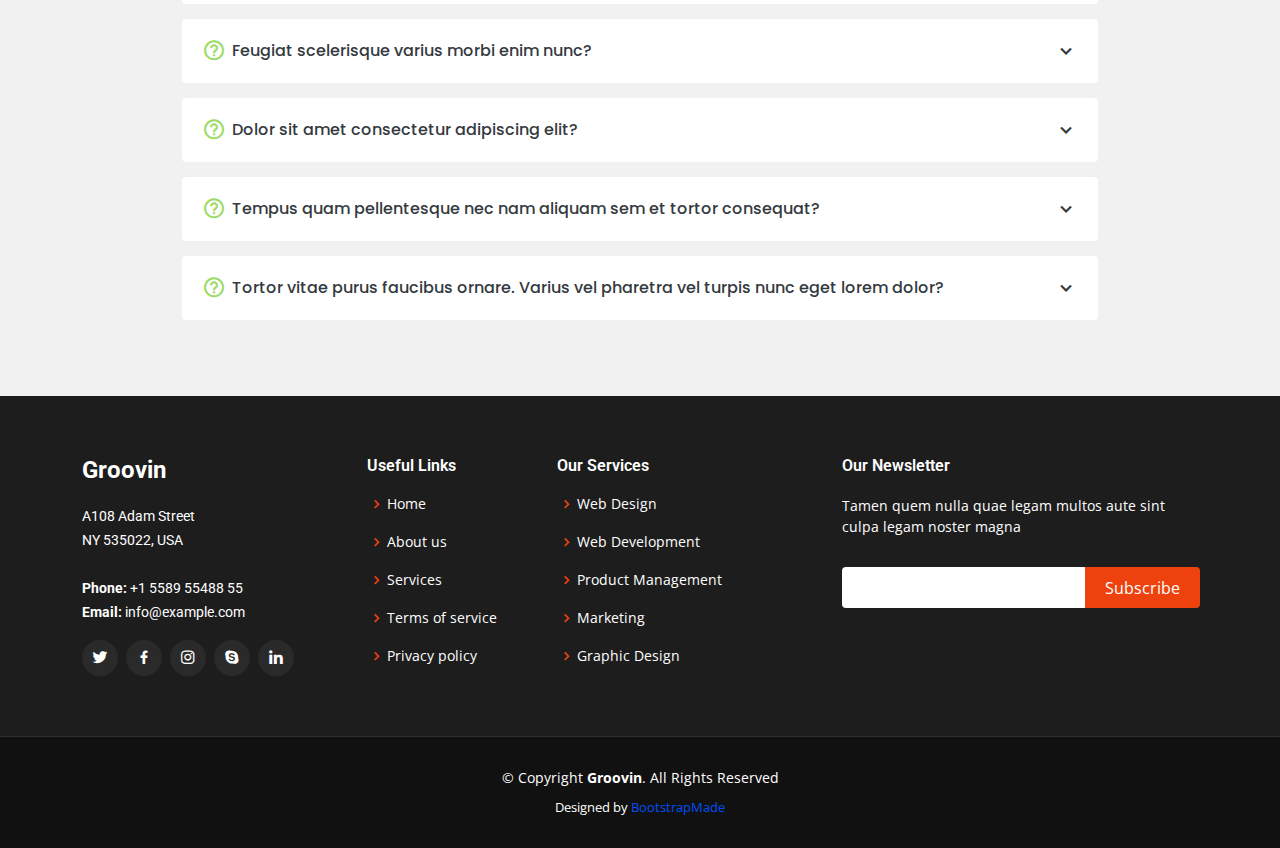
<file: about-us.html>
<!DOCTYPE html>
<html lang="en">

<head>
    <meta charset="utf-8">
    <meta content="width=device-width, initial-scale=1.0" name="viewport">

    <title>Groovin Bootstrap Template - Index</title>
    <meta content="" name="description">
    <meta content="" name="keywords">

    <!-- Favicons -->
    <link href="assets/img/favicon.png" rel="icon">
    <link href="assets/img/apple-touch-icon.png" rel="apple-touch-icon">

    <!-- Google Fonts -->
    <link href="https://fonts.googleapis.com/css?family=Open+Sans:300,300i,400,400i,600,600i,700,700i|Roboto:300,300i,400,400i,500,500i,600,600i,700,700i|Poppins:300,300i,400,400i,500,500i,600,600i,700,700i" rel="stylesheet">

    <!-- Vendor CSS Files -->
    <link href="assets/vendor/animate.css/animate.min.css" rel="stylesheet">
    <link href="assets/vendor/bootstrap/css/bootstrap.min.css" rel="stylesheet">
    <link href="assets/vendor/bootstrap-icons/bootstrap-icons.css" rel="stylesheet">
    <link href="assets/vendor/boxicons/css/boxicons.min.css" rel="stylesheet">
    <link href="assets/vendor/glightbox/css/glightbox.min.css" rel="stylesheet">
    <link href="assets/vendor/swiper/swiper-bundle.min.css" rel="stylesheet">

    <!-- Owl Carousel Assets -->
    <link href="assets/vendor/owl-carousel/owl.carousel.css" rel="stylesheet">
    <link href="assets/vendor/owl-carousel/owl.theme.css" rel="stylesheet">

    <!-- Template Main CSS File -->
    <link href="assets/css/intro-effect.css" rel="stylesheet">
    <link href="assets/css/style.css" rel="stylesheet">
    <link href="assets/css/custom.css" rel="stylesheet">

    <!-- =======================================================
    * Template Name: Icon ISL
    * Updated: Sep 10 2023 with Bootstrap v5.2.3
    * Template URL: https://iconisl.com/
    * Author: Motiur Rahman (01909302126)
    * License: https://iconisl.com/license/
    ======================================================== -->
</head>
<body>

    <!-- ======= Header ======= -->
    <header id="header" class="fixed-top d-flex align-items-center">
        <div class="container d-flex align-items-center justify-content-between">

            <!-- Uncomment below if you prefer to use an image logo -->
            <!-- <h1 class="logo"><a href="index.html">Icon ISL</a></h1> -->
            <a href="#" class="logo"><img src="assets/img/logo.png" alt="" class="img-fluid"></a>

            <nav id="navbar" class="navbar">
                <ul>
                    <li><a class="nav-link scrollto active" href="index.html">Home</a></li>
                    <li><a class="nav-link scrollto" href="about-us.html">About</a></li>
                    <li><a class="nav-link scrollto" href="services.html">Services</a></li>
                    <li><a class="nav-link scrollto " href="#portfolio">Portfolio</a></li>
                    <li><a class="nav-link scrollto" href="#team">Team</a></li>
                    <li><a href="blog.html">Blog</a></li>
                    <li class="dropdown"><a href="#"><span>Drop Down</span> <i class="bi bi-chevron-down"></i></a>
                        <ul>
                            <li><a href="#">Drop Down 1</a></li>
                            <li class="dropdown"><a href="#"><span>Deep Drop Down</span> <i class="bi bi-chevron-right"></i></a>
                                <ul>
                                    <li><a href="#">Deep Drop Down 1</a></li>
                                    <li><a href="#">Deep Drop Down 2</a></li>
                                    <li><a href="#">Deep Drop Down 3</a></li>
                                    <li><a href="#">Deep Drop Down 4</a></li>
                                    <li><a href="#">Deep Drop Down 5</a></li>
                                </ul>
                            </li>
                            <li><a href="#">Drop Down 2</a></li>
                            <li><a href="#">Drop Down 3</a></li>
                            <li><a href="#">Drop Down 4</a></li>
                        </ul>
                    </li>
                    <li><a class="nav-link scrollto" href="contact.html">Contact</a></li>
                    <div class="login-button-mobile">
                        <a href="#" class="btn btn-sm animated-button victoria-two">Login</a>
                    </div>
                </ul>
                <i class="bi bi-list mobile-nav-toggle"></i>
            </nav><!-- .navbar -->
            <div class="login-button">
                <a href="#" class="btn btn-sm animated-button victoria-two">Login</a>
            </div>

        </div>
    </header><!-- End Header -->

    <main id="main">
        <!-- ======= Breadcrumbs ======= -->
        <section class="breadcrumbs">
            <div class="container">

                <div class="d-flex justify-content-between align-items-center">
                    <h2>Inner Page</h2>
                    <ol>
                        <li><a href="index.html">Home</a></li>
                        <li>Inner Page</li>
                    </ol>
                </div>

            </div>
        </section><!-- End Breadcrumbs -->

        <!-- ======= About Section ======= -->
        <section id="about" class="about">
            <div class="container">
                <div class="section-title">
                    <h2 class="reveal">About <span class="color">Us</span></h2>
                    <div class="border"></div>
                </div>

                <div class="row no-gutters">
                    <div
                        class="image col-xl-5 d-flex align-items-stretch justify-content-center justify-content-lg-start">
                    </div>
                    <div class="col-xl-7 ps-0 ps-lg-5 pe-lg-1 d-flex align-items-stretch">
                        <div class="content d-flex flex-column justify-content-center">
                            <h3>Voluptatem dignissimos provident quasi</h3>
                            <p>
                                Lorem ipsum dolor sit amet, consectetur adipiscing elit, sed do eiusmod tempor
                                incididunt ut labore et dolore magna aliqua. Duis aute irure dolor in reprehenderit
                            </p>
                            <div class="row">
                                <div class="col-md-6 icon-box">
                                    <i class="bx bx-receipt"></i>
                                    <h4>Corporis voluptates sit</h4>
                                    <p>Consequuntur sunt aut quasi enim aliquam quae harum pariatur laboris nisi ut
                                        aliquip</p>
                                </div>
                                <div class="col-md-6 icon-box">
                                    <i class="bx bx-cube-alt"></i>
                                    <h4>Ullamco laboris nisi</h4>
                                    <p>Excepteur sint occaecat cupidatat non proident, sunt in culpa qui officia
                                        deserunt</p>
                                </div>
                                <div class="col-md-6 icon-box">
                                    <i class="bx bx-images"></i>
                                    <h4>Labore consequatur</h4>
                                    <p>Aut suscipit aut cum nemo deleniti aut omnis. Doloribus ut maiores omnis facere
                                    </p>
                                </div>
                                <div class="col-md-6 icon-box">
                                    <i class="bx bx-shield"></i>
                                    <h4>Beatae veritatis</h4>
                                    <p>Expedita veritatis consequuntur nihil tempore laudantium vitae denat pacta</p>
                                </div>
                            </div>
                        </div><!-- End .content-->
                    </div>
                </div>

            </div>
        </section><!-- End About Section -->

        <!-- ======= Why Us Section ======= -->
        <section id="why-us" class="why-us">
            <div class="container">

                <div class="section-title">
                    <h2 class="reveal">Why <span class="color">Us</span></h2>
                    <div class="border"></div>
                    <p>In One Roof Providing Solutions and services to make your Business Easier.</p>
                </div>

                <div class="row">

                    <div class="col-lg-4">
                        <div class="box">
                            <span>01</span>
                            <h4>Lorem Ipsum</h4>
                            <p>Ulamco laboris nisi ut aliquip ex ea commodo consequat. Et consectetur ducimus vero
                                placeat</p>
                        </div>
                    </div>

                    <div class="col-lg-4 mt-4 mt-lg-0">
                        <div class="box">
                            <span>02</span>
                            <h4>Repellat Nihil</h4>
                            <p>Dolorem est fugiat occaecati voluptate velit esse. Dicta veritatis dolor quod et vel dire
                                leno para dest</p>
                        </div>
                    </div>

                    <div class="col-lg-4 mt-4 mt-lg-0">
                        <div class="box">
                            <span>03</span>
                            <h4> Ad ad velit qui</h4>
                            <p>Molestiae officiis omnis illo asperiores. Aut doloribus vitae sunt debitis quo vel nam
                                quis</p>
                        </div>
                    </div>

                </div>

            </div>
        </section><!-- End Why Us Section -->

        <!-- ======= Frequently Asked Questions Section ======= -->
        <section id="faq" class="faq section-bg">
            <div class="container">

                <div class="section-title">
                    <h2 class="reveal">Frequently <span class="color">Asked Questions</span></h2>
                    <div class="border"></div>
                    <p>In One Roof Providing Solutions and services to make your Business Easier.</p>
                </div>

                <div class="faq-list">
                    <ul>
                        <li data-aos="fade-up">
                            <i class="bx bx-help-circle icon-help"></i> <a data-bs-toggle="collapse" class="collapse"
                                data-bs-target="#faq-list-1">Non consectetur a erat nam at lectus urna duis? <i
                                    class="bx bx-chevron-down icon-show"></i><i
                                    class="bx bx-chevron-up icon-close"></i></a>
                            <div id="faq-list-1" class="collapse show" data-bs-parent=".faq-list">
                                <p>
                                    Feugiat pretium nibh ipsum consequat. Tempus iaculis urna id volutpat lacus laoreet
                                    non curabitur gravida. Venenatis lectus magna fringilla urna porttitor rhoncus dolor
                                    purus non.
                                </p>
                            </div>
                        </li>

                        <li data-aos="fade-up" data-aos-delay="100">
                            <i class="bx bx-help-circle icon-help"></i> <a data-bs-toggle="collapse"
                                data-bs-target="#faq-list-2" class="collapsed">Feugiat scelerisque varius morbi enim
                                nunc? <i class="bx bx-chevron-down icon-show"></i><i
                                    class="bx bx-chevron-up icon-close"></i></a>
                            <div id="faq-list-2" class="collapse" data-bs-parent=".faq-list">
                                <p>
                                    Dolor sit amet consectetur adipiscing elit pellentesque habitant morbi. Id interdum
                                    velit laoreet id donec ultrices. Fringilla phasellus faucibus scelerisque eleifend
                                    donec pretium. Est pellentesque elit ullamcorper dignissim. Mauris ultrices eros in
                                    cursus turpis massa tincidunt dui.
                                </p>
                            </div>
                        </li>

                        <li data-aos="fade-up" data-aos-delay="200">
                            <i class="bx bx-help-circle icon-help"></i> <a data-bs-toggle="collapse"
                                data-bs-target="#faq-list-3" class="collapsed">Dolor sit amet consectetur adipiscing
                                elit? <i class="bx bx-chevron-down icon-show"></i><i
                                    class="bx bx-chevron-up icon-close"></i></a>
                            <div id="faq-list-3" class="collapse" data-bs-parent=".faq-list">
                                <p>
                                    Eleifend mi in nulla posuere sollicitudin aliquam ultrices sagittis orci. Faucibus
                                    pulvinar elementum integer enim. Sem nulla pharetra diam sit amet nisl suscipit.
                                    Rutrum tellus pellentesque eu tincidunt. Lectus urna duis convallis convallis
                                    tellus. Urna molestie at elementum eu facilisis sed odio morbi quis
                                </p>
                            </div>
                        </li>

                        <li data-aos="fade-up" data-aos-delay="300">
                            <i class="bx bx-help-circle icon-help"></i> <a data-bs-toggle="collapse"
                                data-bs-target="#faq-list-4" class="collapsed">Tempus quam pellentesque nec nam aliquam
                                sem et tortor consequat? <i class="bx bx-chevron-down icon-show"></i><i
                                    class="bx bx-chevron-up icon-close"></i></a>
                            <div id="faq-list-4" class="collapse" data-bs-parent=".faq-list">
                                <p>
                                    Molestie a iaculis at erat pellentesque adipiscing commodo. Dignissim suspendisse in
                                    est ante in. Nunc vel risus commodo viverra maecenas accumsan. Sit amet nisl
                                    suscipit adipiscing bibendum est. Purus gravida quis blandit turpis cursus in.
                                </p>
                            </div>
                        </li>

                        <li data-aos="fade-up" data-aos-delay="400">
                            <i class="bx bx-help-circle icon-help"></i> <a data-bs-toggle="collapse"
                                data-bs-target="#faq-list-5" class="collapsed">Tortor vitae purus faucibus ornare.
                                Varius vel pharetra vel turpis nunc eget lorem dolor? <i
                                    class="bx bx-chevron-down icon-show"></i><i
                                    class="bx bx-chevron-up icon-close"></i></a>
                            <div id="faq-list-5" class="collapse" data-bs-parent=".faq-list">
                                <p>
                                    Laoreet sit amet cursus sit amet dictum sit amet justo. Mauris vitae ultricies leo
                                    integer malesuada nunc vel. Tincidunt eget nullam non nisi est sit amet. Turpis nunc
                                    eget lorem dolor sed. Ut venenatis tellus in metus vulputate eu scelerisque.
                                </p>
                            </div>
                        </li>

                    </ul>
                </div>

            </div>
        </section><!-- End Frequently Asked Questions Section -->

    </main><!-- End #main -->

    <!-- ======= Footer ======= -->
    <footer id="footer">
        <div class="footer-top">
            <div class="container">
                <div class="row">

                    <div class="col-lg-3 col-md-6">
                        <div class="footer-info">
                            <h3>Groovin</h3>
                            <p>
                                A108 Adam Street <br>
                                NY 535022, USA<br><br>
                                <strong>Phone:</strong> +1 5589 55488 55<br>
                                <strong>Email:</strong> info@example.com<br>
                            </p>
                            <div class="social-links mt-3">
                                <a href="#" class="twitter"><i class="bx bxl-twitter"></i></a>
                                <a href="#" class="facebook"><i class="bx bxl-facebook"></i></a>
                                <a href="#" class="instagram"><i class="bx bxl-instagram"></i></a>
                                <a href="#" class="google-plus"><i class="bx bxl-skype"></i></a>
                                <a href="#" class="linkedin"><i class="bx bxl-linkedin"></i></a>
                            </div>
                        </div>
                    </div>

                    <div class="col-lg-2 col-md-6 footer-links">
                        <h4>Useful Links</h4>
                        <ul>
                            <li><i class="bx bx-chevron-right"></i> <a href="#">Home</a></li>
                            <li><i class="bx bx-chevron-right"></i> <a href="#">About us</a></li>
                            <li><i class="bx bx-chevron-right"></i> <a href="#">Services</a></li>
                            <li><i class="bx bx-chevron-right"></i> <a href="#">Terms of service</a></li>
                            <li><i class="bx bx-chevron-right"></i> <a href="#">Privacy policy</a></li>
                        </ul>
                    </div>

                    <div class="col-lg-3 col-md-6 footer-links">
                        <h4>Our Services</h4>
                        <ul>
                            <li><i class="bx bx-chevron-right"></i> <a href="#">Web Design</a></li>
                            <li><i class="bx bx-chevron-right"></i> <a href="#">Web Development</a></li>
                            <li><i class="bx bx-chevron-right"></i> <a href="#">Product Management</a></li>
                            <li><i class="bx bx-chevron-right"></i> <a href="#">Marketing</a></li>
                            <li><i class="bx bx-chevron-right"></i> <a href="#">Graphic Design</a></li>
                        </ul>
                    </div>

                    <div class="col-lg-4 col-md-6 footer-newsletter">
                        <h4>Our Newsletter</h4>
                        <p>Tamen quem nulla quae legam multos aute sint culpa legam noster magna</p>
                        <form action="" method="post">
                            <input type="email" name="email"><input type="submit" value="Subscribe">
                        </form>

                    </div>

                </div>
            </div>
        </div>

        <div class="container">
            <div class="copyright">
                &copy; Copyright <strong><span>Groovin</span></strong>. All Rights Reserved
            </div>
            <div class="credits">Designed by <a href="https://bootstrapmade.com/">BootstrapMade</a></div>
        </div>
    </footer><!-- End Footer -->

    <a href="#" class="back-to-top d-flex align-items-center justify-content-center"><i class="bi bi-arrow-up-short"></i></a>

    <script src="assets/js/jquery-3.7.1.min.js"></script>
    <!-- Vendor JS Files -->
    <script src="assets/vendor/purecounter/purecounter_vanilla.js"></script>
    <script src="assets/vendor/bootstrap/js/bootstrap.bundle.min.js"></script>
    <script src="assets/vendor/glightbox/js/glightbox.min.js"></script>
    <script src="assets/vendor/isotope-layout/isotope.pkgd.min.js"></script>
    <script src="assets/vendor/swiper/swiper-bundle.min.js"></script>
    <script src="assets/vendor/owl-carousel/owl.carousel.js"></script>

    <!-- Template JS File -->
    <script src="assets/js/gsap.min.js"></script>
    <script src="assets/js/ScrollTrigger.min.js"></script>
    <script src="assets/js/particles.js"></script>
    <script src="assets/js/particles-config.js"></script>

    <!-- Main JS File -->
    <script src="assets/js/main.js"></script>
    <script src="assets/js/custom.js"></script>
</body>
</html>
</file>
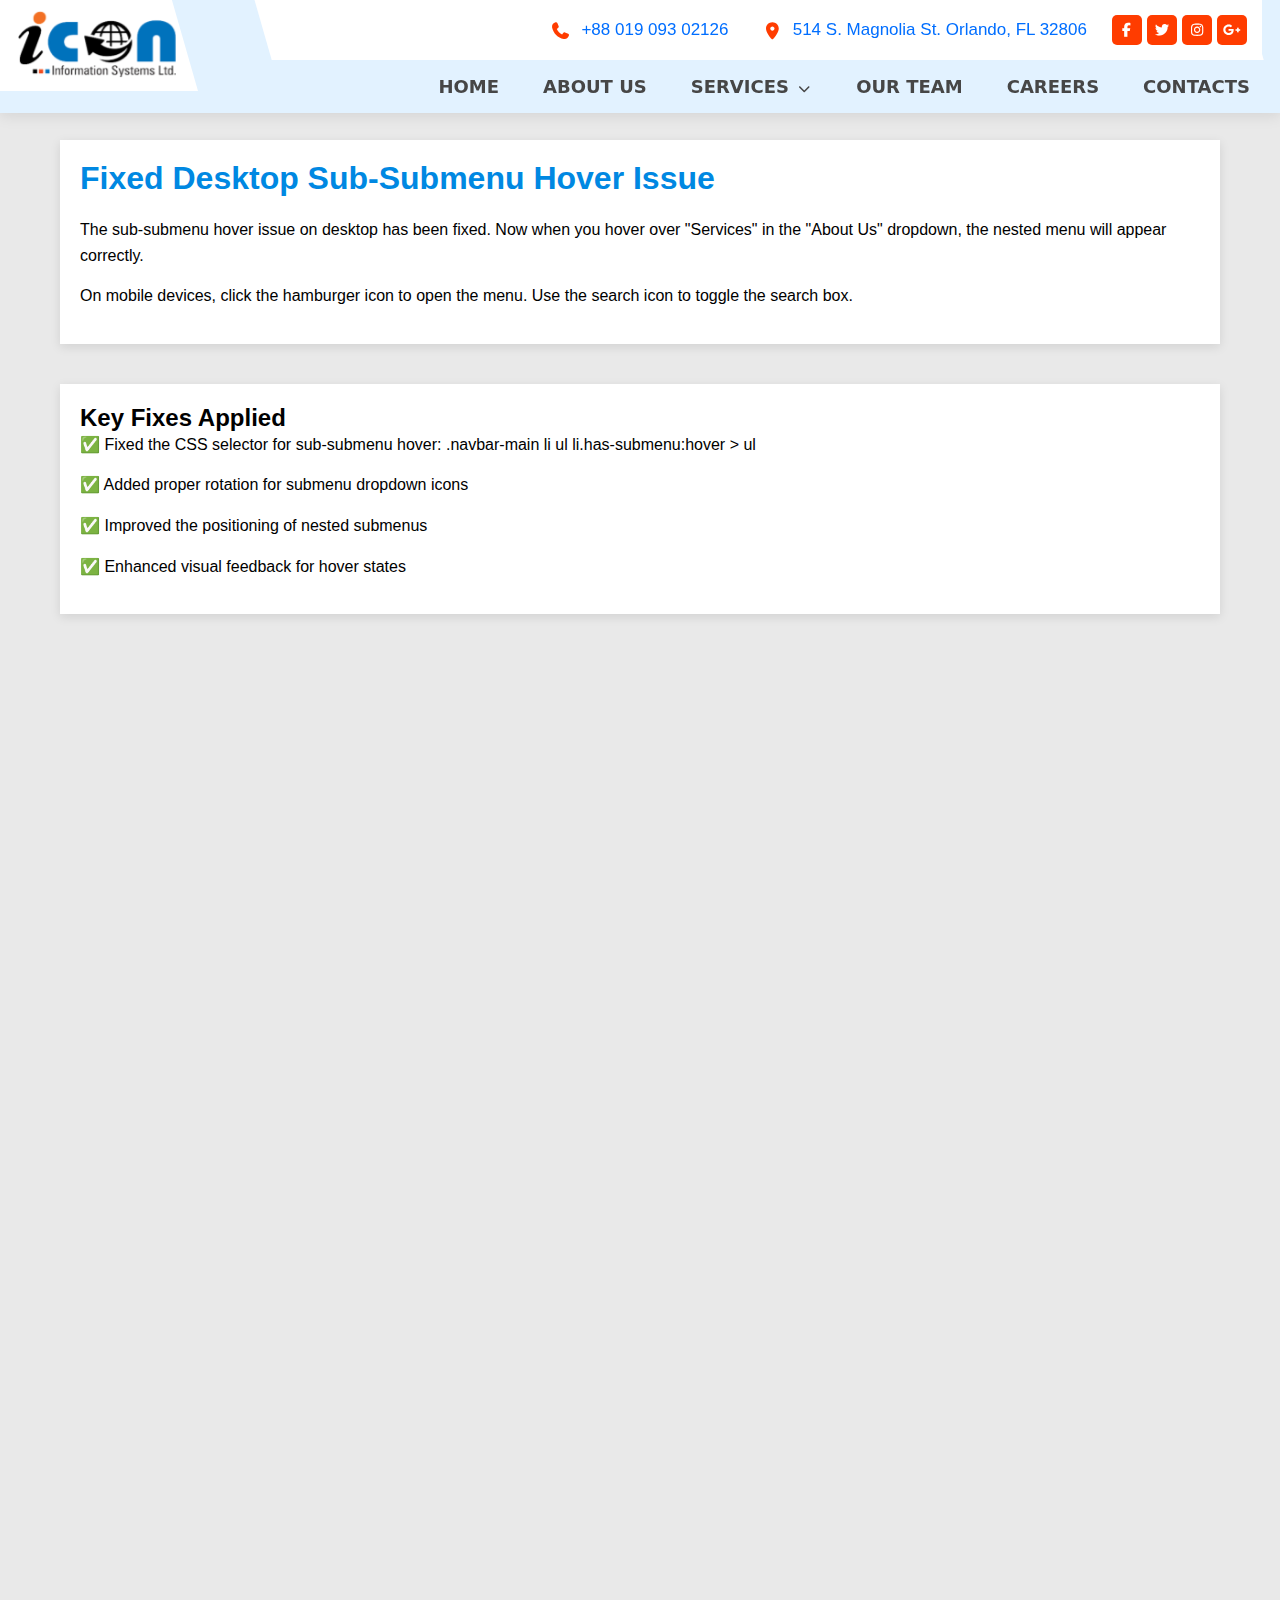
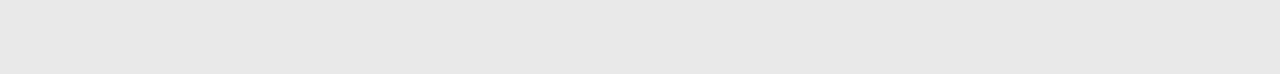
<file: icon.html>
<!DOCTYPE html>
<html lang="en">

<head>
    <meta charset="UTF-8">
    <meta name="viewport" content="width=device-width, initial-scale=1.0">
    <title>Fixed Navigation with Working Sub-Submenus</title>
    <!-- Font Awesome CSS -->
     <link rel="stylesheet" href="assets/css/fontawesome.min.css">
    <link rel="stylesheet" href="icon.css">
</head>

<body>
    <div class="navbar-inner-outer">
        <div class="navbar-inner">
            <!--Mobile Toggle-->
            <div class="mobile-toggle">
                <svg xmlns="http://www.w3.org/2000/svg" width="24" height="24" viewBox="0 0 24 24" fill="none"
                    stroke="currentColor" stroke-width="2" stroke-linecap="round" stroke-linejoin="round"
                    class="icon icon-tabler icons-tabler-outline icon-tabler-baseline-density-medium">
                    <path stroke="none" d="M0 0h24v24H0z" fill="none" />
                    <path d="M4 20h16" />
                    <path d="M4 12h16" />
                    <path d="M4 4h16" />
                </svg>
            </div>
            
            <!--Brand Logo-->
            <div class="navbar-brand">
                <a href="index.html">
                    <img class="brand-logo-dark" src="assets/img/logo.png" alt="" height="66">
                </a>
            </div>

            <!--Mobile Search-->
            <div class="mobile-search-wrap">
                <div class="mobile-search-box">
                    <input type="text" value="" placeholder="Search...">
                    <button>Search</button>
                </div>
            </div>

            <div class="navbar-wrap">
                <!--Search Toggle-->
                <button class="search-toggle">
                    <i class="fas fa-search"></i>
                </button>
                
    
                <div class="navbar-aside">
                    <ul class="navbar-contacts">
                        <li>
                            <a class="phone" href="tel:+8801909302126">
                                <i class="fas fa-phone"></i>
                                <span>+88 019 093 02126</span>
                            </a>
                        </li>
                        <li>
                            <a class="" href="#">
                                <i class="fas fa-map-marker-alt"></i>
                                <span>514 S. Magnolia St. Orlando, FL 32806</span>
                            </a>
                        </li>
                    </ul>
                    <ul class="list-share">
                        <li><a class="icon" href="#"><i class="fab fa-facebook-f"></i></a></li>
                        <li><a class="icon" href="#"><i class="fab fa-twitter"></i></a></li>
                        <li><a class="icon" href="#"><i class="fab fa-instagram"></i></a></li>
                        <li><a class="icon" href="#"><i class="fab fa-google-plus-g"></i></a></li>
                    </ul>
                </div>

                <nav class="navbar-main">
                    <ul>
                        <li><a href="index.html">Home</a></li>
                        <li><a href="about-us.html">About Us</a></li>
                        <li class="has-submenu">
                            <a href="#">Services <i class="dropdown-icon fas fa-chevron-down"></i></a>
                            <ul>
                                <li><a href="#">Web Design</a></li>
                                <li><a href="#">Development</a></li>
                                <li class="has-submenu">
                                    <a href="#">SEO <i class="dropdown-icon fas fa-chevron-down"></i></a>
                                    <ul>
                                        <li><a href="#">On Page</a></li>
                                        <li><a href="#">Off Page</a></li>
                                    </ul>
                                </li>
                            </ul>
                        </li>

                        <li><a href="#">Our Team</a></li>
                        <li><a href="#">Careers</a></li>
                        <li><a href="contacts.html">Contacts</a></li>
                    </ul>
                </nav>
            </div>
        </div>
    </div>

    <div class="navbar-overlay"></div>

    <!-- Content for demonstration -->
    <div class="content">
        <div class="section">
            <h1>Fixed Desktop Sub-Submenu Hover Issue</h1>
            <p>The sub-submenu hover issue on desktop has been fixed. Now when you hover over "Services" in the "About Us" dropdown, the nested menu will appear correctly.</p>
            <p>On mobile devices, click the hamburger icon to open the menu. Use the search icon to toggle the search box.</p>
        </div>
        
        <div class="section">
            <h2>Key Fixes Applied</h2>
            <p>✅ Fixed the CSS selector for sub-submenu hover: <code>.navbar-main li ul li.has-submenu:hover > ul</code></p>
            <p>✅ Added proper rotation for submenu dropdown icons</p>
            <p>✅ Improved the positioning of nested submenus</p>
            <p>✅ Enhanced visual feedback for hover states</p>
        </div>
        
        <div style="height: 1000px;"></div>
    </div>

    <!-- jQuery -->
    <script src="https://code.jquery.com/jquery-3.6.0.min.js"></script>
    <script>
        $(document).ready(function() {
            const $navbar = $(".navbar-main");
            const $toggleBtn = $(".mobile-toggle");
            const $closeBtn = $(".mobile-close");
            const $searchToggle = $(".search-toggle");
            const $searchWrap = $(".mobile-search-wrap");
            const $body = $("body");
            const $overlay = $(".navbar-overlay");

            // Mobile menu toggle
            $toggleBtn.on("click", function() {
                $navbar.addClass("mobile-active");
                $overlay.show();
                $body.css("overflow", "hidden");
            });

            // Close mobile menu
            $closeBtn.on("click", function() {
                $navbar.removeClass("mobile-active");
                $overlay.hide();
                $body.css("overflow", "");
            });

            // Close menu when clicking overlay
            $overlay.on("click", function() {
                $navbar.removeClass("mobile-active");
                $overlay.hide();
                $body.css("overflow", "");
                $searchWrap.slideUp();
            });

            // Toggle search box
            $searchToggle.on("click", function() {
                $searchWrap.slideToggle(300);
                $searchWrap.find('input').focus();
            });

            // Toggle submenus with appropriate icons
            $navbar.on("click", ".has-submenu > a", function(e) {
                if ($(window).width() < 768) {
                    e.preventDefault();
                    
                    const $parentLi = $(this).parent();
                    const $submenu = $parentLi.children("ul");
                    const $dropdownIcon = $(this).find(".dropdown-icon");
                    
                    // Close other open submenus at same level
                    $parentLi.siblings(".open").removeClass("open").find("> a > .dropdown-icon")
                        .removeClass("fa-minus").addClass("fa-plus");
                    
                    // Toggle current submenu
                    $parentLi.toggleClass("open");
                    
                    if ($parentLi.hasClass("open")) {
                        $dropdownIcon.removeClass("fa-plus").addClass("fa-minus");
                        $submenu.slideDown(300);
                    } else {
                        $dropdownIcon.removeClass("fa-minus").addClass("fa-plus");
                        $submenu.slideUp(300);
                    }
                }
            });

            // Initialize dropdown icons on page load
            function initDropdownIcons() {
                $(".has-submenu > a").each(function() {
                    if (!$(this).find(".dropdown-icon").length) {
                        if ($(window).width() < 768) {
                            $(this).append('<i class="dropdown-icon fas fa-plus"></i>');
                        } else {
                            $(this).append('<i class="dropdown-icon fas fa-chevron-down"></i>');
                        }
                    }
                });
            }
            
            // Update icons on window resize
            $(window).on('resize', function() {
                $(".has-submenu > a .dropdown-icon").remove();
                initDropdownIcons();
            });
            
            initDropdownIcons();
        });
    </script>
</body>

</html>
</file>
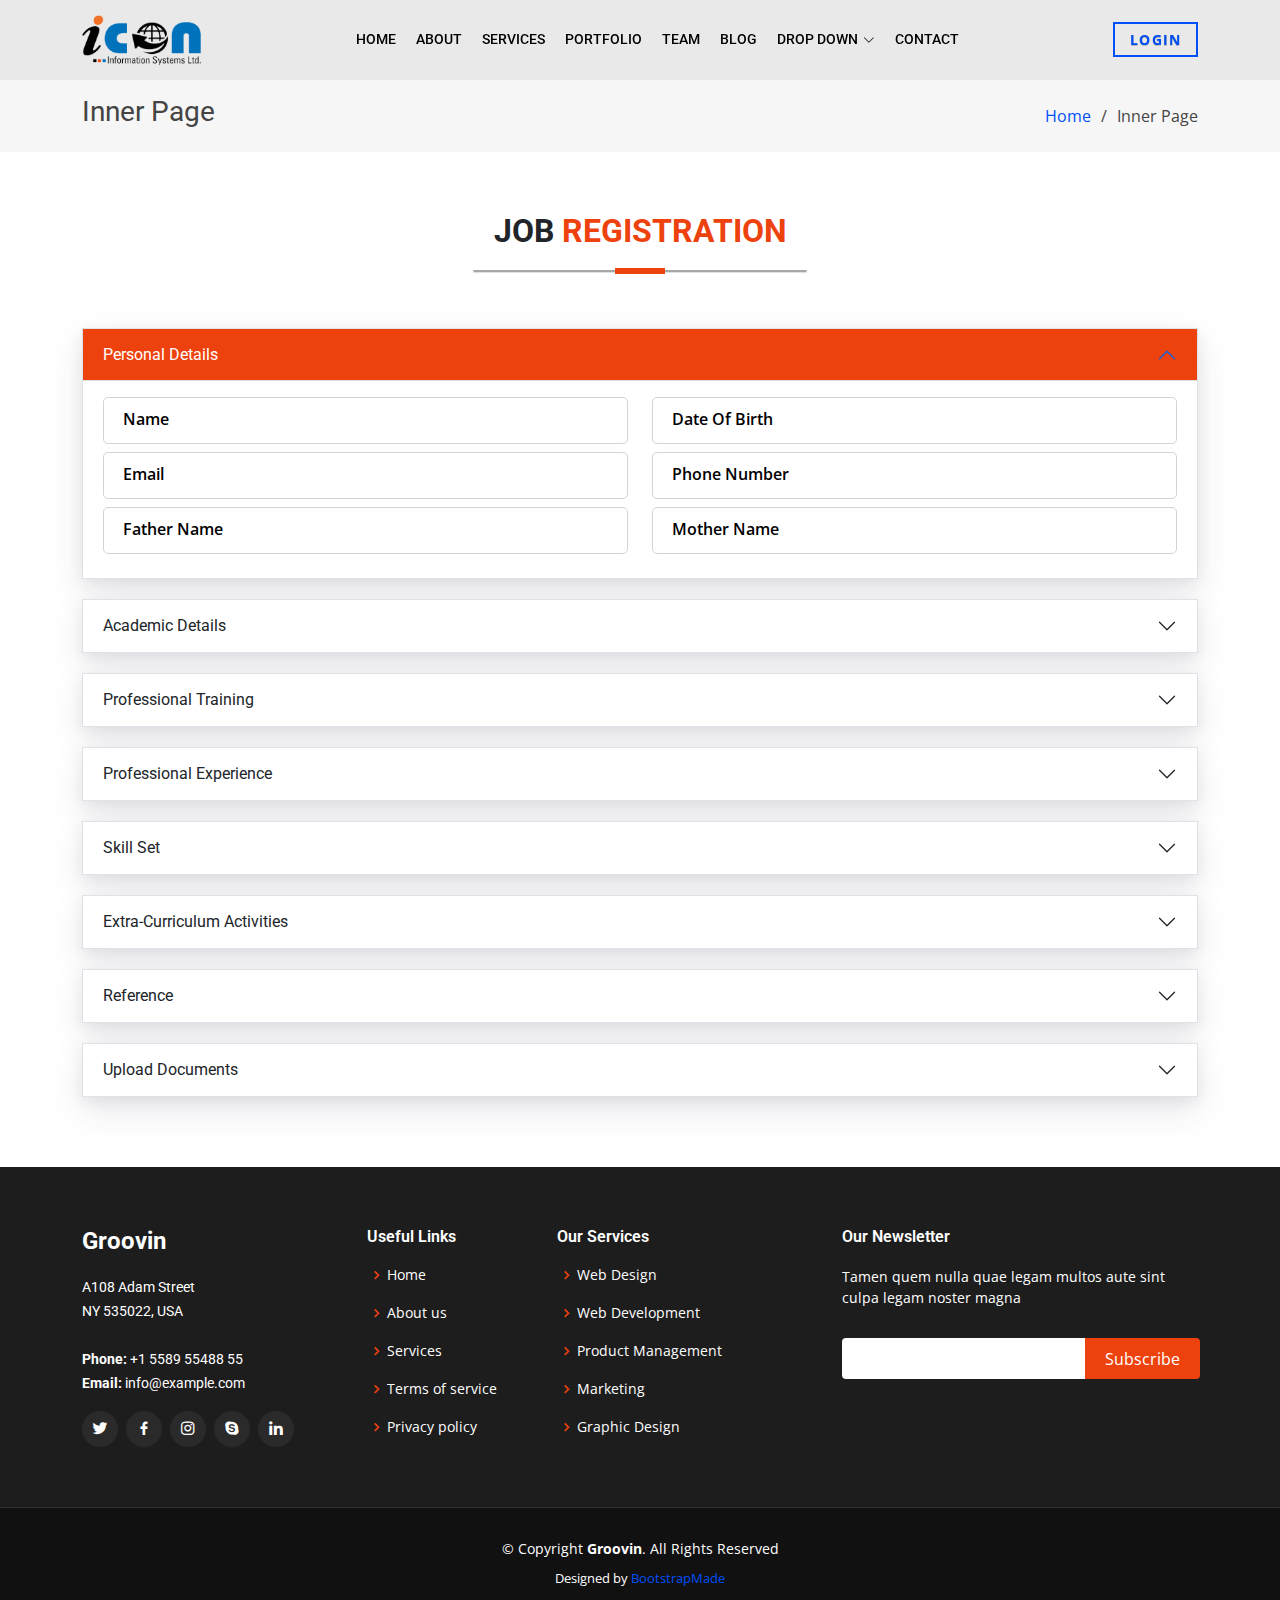
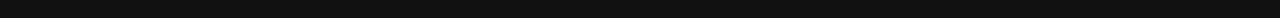
<file: job-apply.html>
<!DOCTYPE html>
<html lang="en">

<head>
    <meta charset="utf-8">
    <meta content="width=device-width, initial-scale=1.0" name="viewport">

    <title>Groovin Bootstrap Template - Index</title>
    <meta content="" name="description">
    <meta content="" name="keywords">

    <!-- Favicons -->
    <link href="assets/img/favicon.png" rel="icon">
    <link href="assets/img/apple-touch-icon.png" rel="apple-touch-icon">

    <!-- Google Fonts -->
    <link href="https://fonts.googleapis.com/css?family=Open+Sans:300,300i,400,400i,600,600i,700,700i|Roboto:300,300i,400,400i,500,500i,600,600i,700,700i|Poppins:300,300i,400,400i,500,500i,600,600i,700,700i" rel="stylesheet">

    <!-- Vendor CSS Files -->
    <link href="assets/vendor/animate.css/animate.min.css" rel="stylesheet">
    <link href="assets/vendor/bootstrap/css/bootstrap.min.css" rel="stylesheet">
    <link href="assets/vendor/bootstrap-icons/bootstrap-icons.css" rel="stylesheet">
    <link href="assets/vendor/boxicons/css/boxicons.min.css" rel="stylesheet">
    <link href="assets/vendor/glightbox/css/glightbox.min.css" rel="stylesheet">
    <link href="assets/vendor/swiper/swiper-bundle.min.css" rel="stylesheet">

    <!-- Owl Carousel Assets -->
    <link href="assets/vendor/owl-carousel/owl.carousel.css" rel="stylesheet">
    <link href="assets/vendor/owl-carousel/owl.theme.css" rel="stylesheet">

    <!-- Template Main CSS File -->
    <link href="assets/css/intro-effect.css" rel="stylesheet">
    <link href="assets/css/style.css" rel="stylesheet">
    <link href="assets/css/custom.css" rel="stylesheet">

    <!-- =======================================================
    * Template Name: Icon ISL
    * Updated: Sep 10 2023 with Bootstrap v5.2.3
    * Template URL: https://iconisl.com/
    * Author: Motiur Rahman (01909302126)
    * License: https://iconisl.com/license/
    ======================================================== -->
</head>
<body>

    <!-- ======= Header ======= -->
    <header id="header" class="fixed-top d-flex align-items-center">
        <div class="container d-flex align-items-center justify-content-between">

            <!-- Uncomment below if you prefer to use an image logo -->
            <!-- <h1 class="logo"><a href="index.html">Icon ISL</a></h1> -->
            <a href="#" class="logo"><img src="assets/img/logo.png" alt="" class="img-fluid"></a>

            <nav id="navbar" class="navbar">
                <ul>
                    <li><a class="nav-link scrollto active" href="index.html">Home</a></li>
                    <li><a class="nav-link scrollto" href="about-us.html">About</a></li>
                    <li><a class="nav-link scrollto" href="services.html">Services</a></li>
                    <li><a class="nav-link scrollto " href="#portfolio">Portfolio</a></li>
                    <li><a class="nav-link scrollto" href="#team">Team</a></li>
                    <li><a href="blog.html">Blog</a></li>
                    <li class="dropdown"><a href="#"><span>Drop Down</span> <i class="bi bi-chevron-down"></i></a>
                        <ul>
                            <li><a href="#">Drop Down 1</a></li>
                            <li class="dropdown"><a href="#"><span>Deep Drop Down</span> <i class="bi bi-chevron-right"></i></a>
                                <ul>
                                    <li><a href="#">Deep Drop Down 1</a></li>
                                    <li><a href="#">Deep Drop Down 2</a></li>
                                    <li><a href="#">Deep Drop Down 3</a></li>
                                    <li><a href="#">Deep Drop Down 4</a></li>
                                    <li><a href="#">Deep Drop Down 5</a></li>
                                </ul>
                            </li>
                            <li><a href="#">Drop Down 2</a></li>
                            <li><a href="#">Drop Down 3</a></li>
                            <li><a href="#">Drop Down 4</a></li>
                        </ul>
                    </li>
                    <li><a class="nav-link scrollto" href="contact.html">Contact</a></li>
                    <div class="login-button-mobile">
                        <a href="#" class="btn btn-sm animated-button victoria-two">Login</a>
                    </div>
                </ul>
                <i class="bi bi-list mobile-nav-toggle"></i>
            </nav><!-- .navbar -->
            <div class="login-button">
                <a href="#" class="btn btn-sm animated-button victoria-two">Login</a>
            </div>

        </div>
    </header><!-- End Header -->

    <main id="main">
        <!-- ======= Breadcrumbs ======= -->
        <section class="breadcrumbs">
            <div class="container">

                <div class="d-flex justify-content-between align-items-center">
                    <h2>Inner Page</h2>
                    <ol>
                        <li><a href="index.html">Home</a></li>
                        <li>Inner Page</li>
                    </ol>
                </div>

            </div>
        </section><!-- End Breadcrumbs -->

        <!-- ======= About Section ======= -->
        <section class="job-apply" id="job-apply">

            <div class="container">
                <div class="section-title">
                    <h2>Job <span class="color">Registration</span></h2>
                    <div class="border"></div>
                </div>
                <style>
                    
                    .accordion-item {
                        /* max-width: 30%;
                        min-width: 300px; 
                        padding: 50px 30px 50px 30px;*/
                        margin: 10px auto;
                        background-color: #ffffff;
                        border-radius: 0px !important;
                        box-shadow: 0 15px 35px rgba(50, 50, 93, .1), 0 5px 15px rgba(0, 0, 0, .07);
                    }
                    .accordion-button:not(.collapsed){
                        background-color: #ee420e !important;
                        color:white !important;
                    }
                    .accordion-item:first-of-type .accordion-button{
                        border-radius: 0px;
                    }
                    .accordion-item:last-of-type .accordion-button.collapsed{
                        border-radius: 0px;
                    }
                
                    .form-group {
                        position: relative;
                
                        &+.form-group {
                            margin-top: 30px;
                        }
                    }
                
                    .form-label {
                        position: absolute;
                        left: 20px;
                        top: 10px;
                        color: #999;
                        background-color: #fff;
                        z-index: 10;
                        transition: transform 150ms ease-out, font-size 150ms ease-out;
                        color: black;
                        font-weight: 600;
                    }
                
                    .focused .form-label {
                        left: 10px;
                        transform: translateY(-125%);
                        padding: 0 5px;
                        font-size: .75em;
                        color: #007bff;
                        background: white;
                        font-weight: 400;
                    }
                
                    .form-input {
                        position: relative;
                        padding: 16px 15px 5px 15px;
                        width: calc(100% - 0px);
                        outline: 0;
                        border: 1px solid #D4D4D4;
                        transition: box-shadow 150ms ease-out;
                        border-radius: 5px;
                
                        &:focus {
                            box-shadow: 0 2px 0 0 #007bff;
                        }
                    }
                
                    .form-input.filled {
                        box-shadow: 0 2px 0 0 #007bff;
                    }
                </style>
                <div class="form-wrapper">
                    <form action="" class="form">
                        
                    </form>
                </div>




                <div class="accordion" id="accordionExample">
                    <form action="" class="row">
                        <!--Personal Details (1)-->
                        <div class="col-lg-12 col-sm-12">
                            <div class="accordion-item">
                                <h2 class="accordion-header" id="headingPersonal">
                                    <button class="accordion-button" type="button" data-bs-toggle="collapse" data-bs-target="#collapseOne"aria-expanded="true" aria-controls="collapseOne">
                                        Personal Details
                                    </button>
                                </h2>
                                <div id="collapseOne" class="accordion-collapse collapse show" data-bs-parent="#accordionExample">
                                    <div class="accordion-body row">
                                        <div class="col-md-6 mb-2">
                                            <div class="form-group">
                                                <label class="form-label" for="training_institute">Name</label>
                                                <input id="comp_name" name="comp_name" class="form-input" type="text" />
                                            </div>
                                        </div>
                                        <div class="col-md-6 mb-2">
                                            <div class="form-group">
                                                <label class="form-label" for="training_institute">Date Of Birth</label>
                                                <input id="comp_name" name="comp_name" class="form-input" type="text" />
                                            </div>
                                        </div>
                                        <div class="col-md-6 mb-2">
                                            <div class="form-group">
                                                <label class="form-label" for="training_topic">Email</label>
                                                <input id="ref_designation" name="comp_designation" class="form-input" type="text" />
                                            </div>
                                        </div>
                                        <div class="col-md-6 mb-2">
                                            <div class="form-group">
                                                <label class="form-label" for="training_topic">Phone Number</label>
                                                <input id="ref_designation" name="comp_designation" class="form-input" type="text" />
                                            </div>
                                        </div>
                                        <div class="col-md-6 mb-2">
                                            <div class="form-group">
                                                <label class="form-label" for="training_topic">Father Name</label>
                                                <input id="ref_designation" name="comp_designation" class="form-input" type="text" />
                                            </div>
                                        </div>
                                        <div class="col-md-6 mb-2">
                                            <div class="form-group">
                                                <label class="form-label" for="training_topic">Mother Name</label>
                                                <input id="ref_designation" name="comp_designation" class="form-input" type="text" />
                                            </div>
                                        </div>
                                    </div>
                                </div>
                            </div>
                        </div>
                        <!--Academic Details (2)-->
                        <div class="col-lg-12 col-sm-12">
                            <div class="accordion-item">
                                <h2 class="accordion-header">
                                    <button class="accordion-button collapsed" type="button" data-bs-toggle="collapse" data-bs-target="#headingAcademic"aria-expanded="true" aria-controls="collapseOne">
                                        Academic Details
                                    </button>
                                </h2>
                                <div id="headingAcademic" class="accordion-collapse collapse" data-bs-parent="#accordionExample">
                                    <div class="accordion-body row">
                                        <div class="col-md-6 mb-2">
                                            <div class="form-group">
                                                <label class="form-label" for="institute_name">Institute Name</label>
                                                <input id="institute_name" name="institute_name" class="form-input" type="text" />
                                            </div>
                                        </div>
                                        <div class="col-md-6 mb-2">
                                            <div class="form-group">
                                                <label class="form-label" for="qualification">Exam/Degree Name</label>
                                                <input id="qualification" name="qualification" class="form-input" type="text" />
                                            </div>
                                        </div>
                                        <div class="col-md-6 mb-2">
                                            <div class="form-group">
                                                <label class="form-label" for="passing_year">Year Of Passing</label>
                                                <input id="passing_year" name="passing_year" class="form-input" type="text" />
                                            </div>
                                        </div>
                                        <div class="col-md-6 mb-2">
                                            <div class="form-group">
                                                <label class="form-label" for="grade">Result/CGPA</label>
                                                <input id="grade" name="grade" class="form-input" type="text" />
                                            </div>
                                        </div>
                                    </div>
                                </div>
                            </div>
                        </div>
                        <!--Professional Training (3)-->
                        <div class="col-lg-12 col-sm-12">
                            <div class="accordion-item">
                                <h2 class="accordion-header">
                                    <button class="accordion-button collapsed" type="button" data-bs-toggle="collapse" data-bs-target="#headingTraining"aria-expanded="true" aria-controls="collapseOne">
                                        Professional Training
                                    </button>
                                </h2>
                                <div id="headingTraining" class="accordion-collapse collapse" data-bs-parent="#accordionExample">
                                    <div class="accordion-body row">
                                        <div class="col-md-8 mb-2">
                                            <div class="form-group">
                                                <label class="form-label" for="training_institute">Training Institute Name</label>
                                                <input id="comp_name" name="comp_name" class="form-input" type="text" />
                                            </div>
                                        </div>
                                        <div class="col-md-4 mb-2">
                                            <div class="form-group">
                                                <label class="form-label" for="training_topic">Topics Covered</label>
                                                <input id="ref_designation" name="comp_designation" class="form-input" type="text" />
                                            </div>
                                        </div>
                                    </div>
                                </div>
                            </div>
                        </div>
                        <!--Professional Experience (4)-->
                        <div class="col-lg-12 col-sm-12">
                            <div class="accordion-item">
                                <h2 class="accordion-header">
                                    <button class="accordion-button collapsed" type="button" data-bs-toggle="collapse" data-bs-target="#headingExperience"aria-expanded="true" aria-controls="collapseOne">
                                        Professional Experience
                                    </button>
                                </h2>
                                <div id="headingExperience" class="accordion-collapse collapse" data-bs-parent="#accordionExample">
                                    <div class="accordion-body row">
                                        <div class="col-md-6 mb-2">
                                            <div class="form-group">
                                                <label class="form-label" for="comp_name">Company Name</label>
                                                <input id="comp_name" name="comp_name" class="form-input" type="text" />
                                            </div>
                                        </div>
                                        <div class="col-md-6 mb-2">
                                            <div class="form-group">
                                                <label class="form-label" for="comp_designation">Designation</label>
                                                <input id="ref_designation" name="comp_designation" class="form-input" type="text" />
                                            </div>
                                        </div>
                                        <div class="col-md-6 mb-2">
                                            <div class="form-group">
                                                <label class="form-label" for="comp_start">Start Date</label>
                                                <input id="comp_start" name="comp_start" class="form-input" type="text" />
                                            </div>
                                        </div>
                                        <div class="col-md-6 mb-2">
                                            <div class="form-group">
                                                <label class="form-label" for="comp_end">End Date</label>
                                                <input id="comp_end" name="comp_end" class="form-input" type="text" />
                                            </div>
                                        </div>
                                    </div>
                                </div>
                            </div>
                        </div>
                        <!--Skill Set (5)-->
                        <div class="col-lg-12 col-sm-12">
                            <div class="accordion-item">
                                <h2 class="accordion-header">
                                    <button class="accordion-button collapsed" type="button" data-bs-toggle="collapse" data-bs-target="#headingSkill"aria-expanded="true" aria-controls="collapseOne">
                                        Skill Set
                                    </button>
                                </h2>
                                <div id="headingSkill" class="accordion-collapse collapse" data-bs-parent="#accordionExample">
                                    <div class="accordion-body">

                                        <div class="form-group">
                                            <label class="form-label" for="first">What is your name?</label>
                                            <input id="first" class="form-input" type="text" />
                                        </div>
                                    </div>
                                </div>
                            </div>
                        </div>
                        <!--Extra-Curriculum Activities (6)-->
                        <div class="col-lg-12 col-sm-12">
                            <div class="accordion-item">
                                <h2 class="accordion-header">
                                    <button class="accordion-button collapsed" type="button" data-bs-toggle="collapse" data-bs-target="#headingActivities"aria-expanded="true" aria-controls="collapseOne">
                                        Extra-Curriculum Activities
                                    </button>
                                </h2>
                                <div id="headingActivities" class="accordion-collapse collapse" data-bs-parent="#accordionExample">
                                    <div class="accordion-body">

                                        <div class="form-group">
                                            <label class="form-label" for="first">What is your name?</label>
                                            <input id="first" class="form-input" type="text" />
                                        </div>
                                    </div>
                                </div>
                            </div>
                        </div>
                        <!--Relative Reference (7)-->
                        <div class="col-lg-12 col-sm-12">
                            <div class="accordion-item">
                                <h2 class="accordion-header">
                                    <button class="accordion-button collapsed" type="button" data-bs-toggle="collapse" data-bs-target="#headingReference"aria-expanded="true" aria-controls="collapseOne">
                                         Reference
                                    </button>
                                </h2>
                                <div id="headingReference" class="accordion-collapse collapse" data-bs-parent="#accordionExample">
                                    <div class="accordion-body row">
                                        <div class="col-md-6 mb-2">
                                            <div class="form-group">
                                                <label class="form-label" for="ref_name">Name</label>
                                                <input id="ref_name" name="ref_name" class="form-input" type="text" />
                                            </div>
                                        </div>
                                        <div class="col-md-6 mb-2">
                                            <div class="form-group">
                                                <label class="form-label" for="ref_relationship">Relationship</label>
                                                <input id="ref_relationship" name="ref_relationship" class="form-input" type="text" />
                                            </div>
                                        </div>
                                        <div class="col-md-6 mb-2">
                                            <div class="form-group">
                                                <label class="form-label" for="ref_organization">Organization</label>
                                                <input id="ref_organization" name="ref_organization" class="form-input" type="text" />
                                            </div>
                                        </div>
                                        <div class="col-md-6 mb-2">
                                            <div class="form-group">
                                                <label class="form-label" for="ref_designation">Designation</label>
                                                <input id="ref_designation" name="ref_designation" class="form-input" type="text" />
                                            </div>
                                        </div>
                                        <div class="col-md-6 mb-2">
                                            <div class="form-group">
                                                <label class="form-label" for="ref_email">Email</label>
                                                <input id="ref_email" name="ref_email" class="form-input" type="text" />
                                            </div>
                                        </div>
                                        <div class="col-md-6 mb-2">
                                            <div class="form-group">
                                                <label class="form-label" for="ref_number">Mobile Number</label>
                                                <input id="ref_number" name="ref_number" class="form-input" type="text" />
                                            </div>
                                        </div>
                                    </div>
                                </div>
                            </div>
                        </div>
                        <!--Upload Documents (8)-->
                        <div class="col-lg-12 col-sm-12">
                            <div class="accordion-item">
                                <h2 class="accordion-header">
                                    <button class="accordion-button collapsed" type="button" data-bs-toggle="collapse" data-bs-target="#headingDocuments"aria-expanded="true" aria-controls="collapseOne">
                                        Upload Documents
                                    </button>
                                </h2>
                                <div id="headingDocuments" class="accordion-collapse collapse" data-bs-parent="#accordionExample">
                                    <div class="accordion-body row">
                                        <div class="col-md-6 mb-2">
                                            <div class="uplaoad_cv">
                                                <input type="file" value="" name="" required="">
                                            </div>
                                        </div>
                                        <div class="col-md-6 mb-2">
                                            <div class="row linkdin_profile_link">
                                                <div class="col-lg-4 col-sm-6">
                                                    <label class="text-dark">Linkedin Profile</label>
                                                </div>
                                                <div class="col-lg-8 col-sm-6 p-0">
                                                    <input type="url" value="" name="" required="" placeholder="https://www.linkedin.com">
                                                </div>
                                            </div>
                                        </div>
                                        <div class="col-md-12 mb-2">
                                            <div class="row">
                                                <div class="col-4 float-right">
                                                    <button class="job_submit_btn">Submit</button>
                                                </div>
                                            </div>
                                        </div>
                                    </div>

                                </div>
                            </div>
                        </div>

                    </form>
                </div>
                    
                </form>
            </div>
        </section><!-- End About Section -->

        
    </main><!-- End #main -->

    <!-- ======= Footer ======= -->
    <footer id="footer">
        <div class="footer-top">
            <div class="container">
                <div class="row">

                    <div class="col-lg-3 col-md-6">
                        <div class="footer-info">
                            <h3>Groovin</h3>
                            <p>
                                A108 Adam Street <br>
                                NY 535022, USA<br><br>
                                <strong>Phone:</strong> +1 5589 55488 55<br>
                                <strong>Email:</strong> info@example.com<br>
                            </p>
                            <div class="social-links mt-3">
                                <a href="#" class="twitter"><i class="bx bxl-twitter"></i></a>
                                <a href="#" class="facebook"><i class="bx bxl-facebook"></i></a>
                                <a href="#" class="instagram"><i class="bx bxl-instagram"></i></a>
                                <a href="#" class="google-plus"><i class="bx bxl-skype"></i></a>
                                <a href="#" class="linkedin"><i class="bx bxl-linkedin"></i></a>
                            </div>
                        </div>
                    </div>

                    <div class="col-lg-2 col-md-6 footer-links">
                        <h4>Useful Links</h4>
                        <ul>
                            <li><i class="bx bx-chevron-right"></i> <a href="#">Home</a></li>
                            <li><i class="bx bx-chevron-right"></i> <a href="#">About us</a></li>
                            <li><i class="bx bx-chevron-right"></i> <a href="#">Services</a></li>
                            <li><i class="bx bx-chevron-right"></i> <a href="#">Terms of service</a></li>
                            <li><i class="bx bx-chevron-right"></i> <a href="#">Privacy policy</a></li>
                        </ul>
                    </div>

                    <div class="col-lg-3 col-md-6 footer-links">
                        <h4>Our Services</h4>
                        <ul>
                            <li><i class="bx bx-chevron-right"></i> <a href="#">Web Design</a></li>
                            <li><i class="bx bx-chevron-right"></i> <a href="#">Web Development</a></li>
                            <li><i class="bx bx-chevron-right"></i> <a href="#">Product Management</a></li>
                            <li><i class="bx bx-chevron-right"></i> <a href="#">Marketing</a></li>
                            <li><i class="bx bx-chevron-right"></i> <a href="#">Graphic Design</a></li>
                        </ul>
                    </div>

                    <div class="col-lg-4 col-md-6 footer-newsletter">
                        <h4>Our Newsletter</h4>
                        <p>Tamen quem nulla quae legam multos aute sint culpa legam noster magna</p>
                        <form action="" method="post">
                            <input type="email" name="email"><input type="submit" value="Subscribe">
                        </form>

                    </div>

                </div>
            </div>
        </div>

        <div class="container">
            <div class="copyright">
                &copy; Copyright <strong><span>Groovin</span></strong>. All Rights Reserved
            </div>
            <div class="credits">Designed by <a href="https://bootstrapmade.com/">BootstrapMade</a></div>
        </div>
    </footer><!-- End Footer -->

    <a href="#" class="back-to-top d-flex align-items-center justify-content-center"><i class="bi bi-arrow-up-short"></i></a>

    <script src="assets/js/jquery-3.7.1.min.js"></script>
    <!-- Vendor JS Files -->
    <script src="assets/vendor/purecounter/purecounter_vanilla.js"></script>
    <script src="assets/vendor/bootstrap/js/bootstrap.bundle.min.js"></script>
    <script src="assets/vendor/glightbox/js/glightbox.min.js"></script>
    <script src="assets/vendor/isotope-layout/isotope.pkgd.min.js"></script>
    <script src="assets/vendor/swiper/swiper-bundle.min.js"></script>
    <script src="assets/vendor/owl-carousel/owl.carousel.js"></script>

    <!-- Template JS File -->
    <script src="assets/js/gsap.min.js"></script>
    <script src="assets/js/ScrollTrigger.min.js"></script>
    <script src="assets/js/particles.js"></script>
    <script src="assets/js/particles-config.js"></script>

    <!-- Main JS File -->
    <script src="assets/js/main.js"></script>
    <script src="assets/js/custom.js"></script>

    
    <script>
        $('input').focus(function () {
            $(this).parents('.form-group').addClass('focused');
        });

        $('input').blur(function () {
            var inputValue = $(this).val();
            if (inputValue == "") {
                $(this).removeClass('filled');
                $(this).parents('.form-group').removeClass('focused');
            } else {
                $(this).addClass('filled');
            }
        })  
    </script>
</body>
</html>
</file>
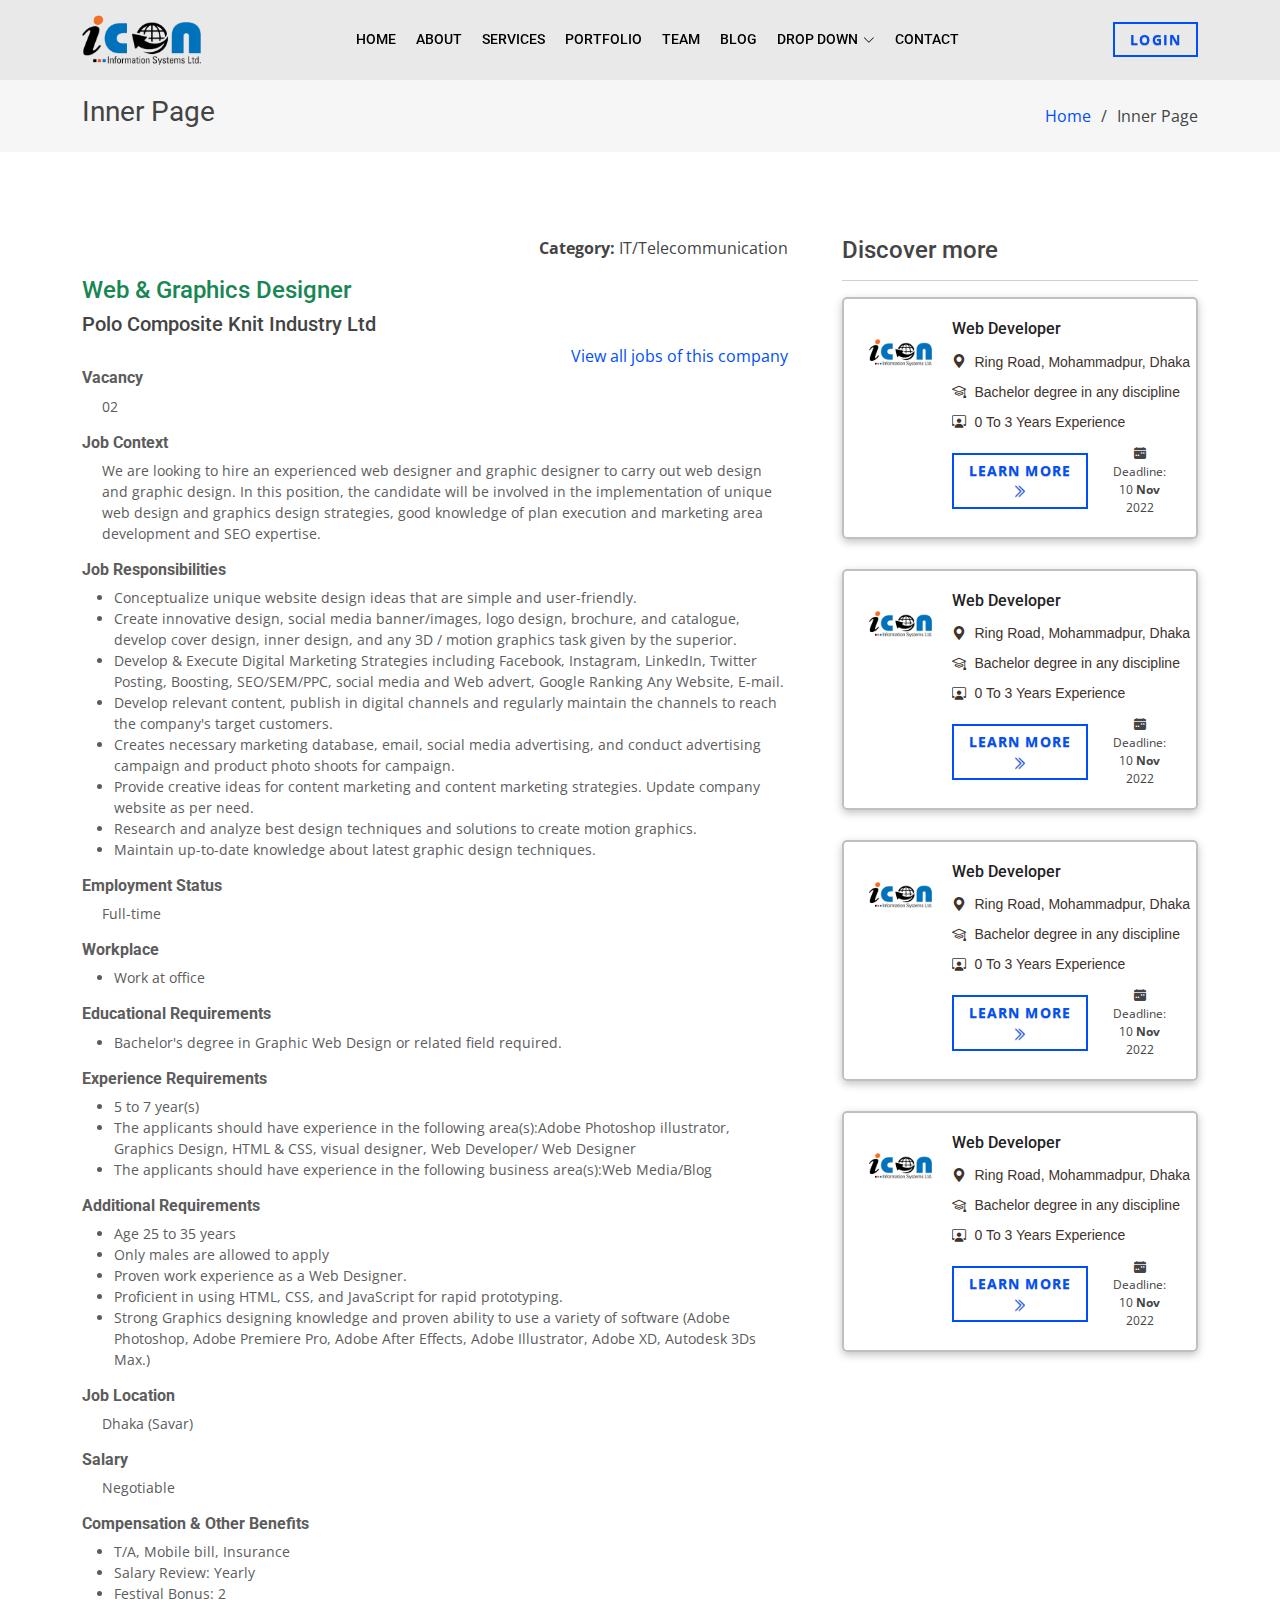
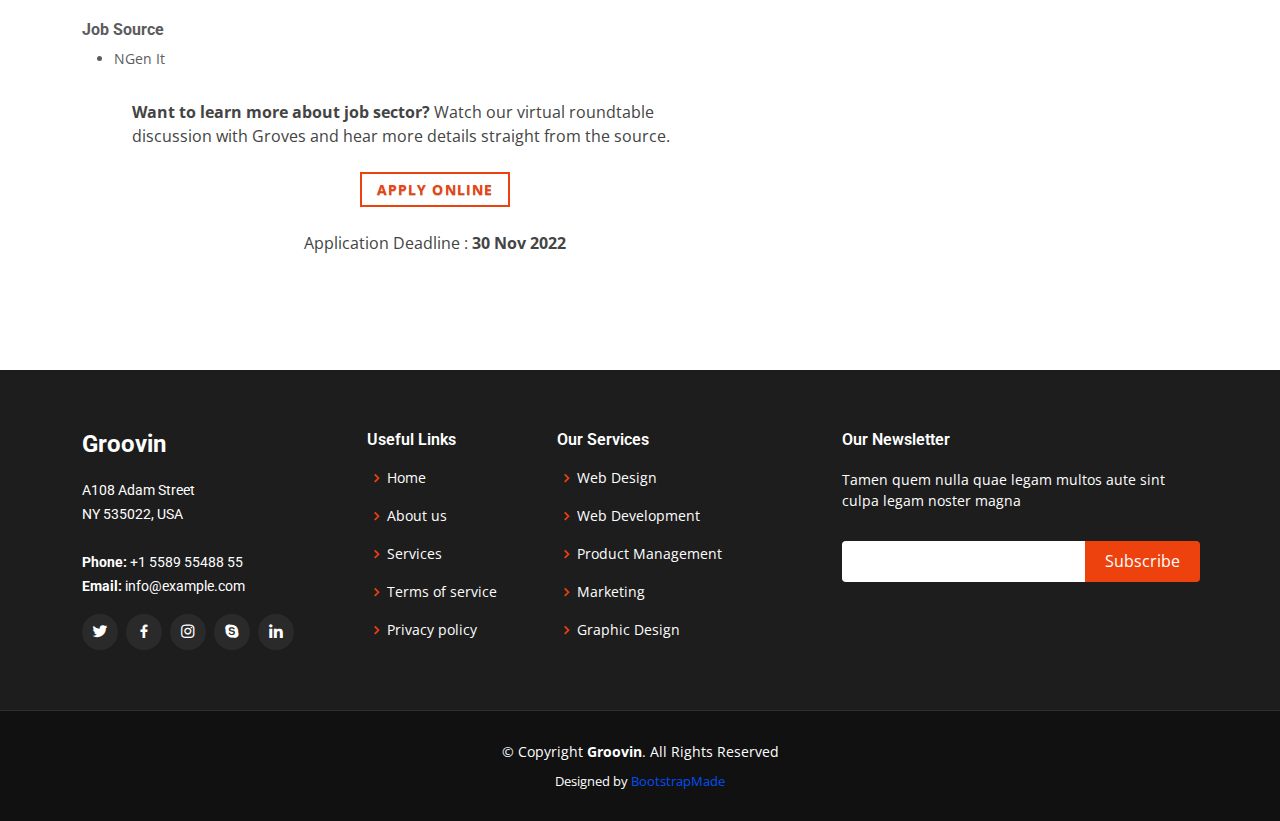
<file: job-post-details.html>
<!DOCTYPE html>
<html lang="en">

<head>
    <meta charset="utf-8">
    <meta content="width=device-width, initial-scale=1.0" name="viewport">

    <title>Groovin Bootstrap Template - Index</title>
    <meta content="" name="description">
    <meta content="" name="keywords">

    <!-- Favicons -->
    <link href="assets/img/favicon.png" rel="icon">
    <link href="assets/img/apple-touch-icon.png" rel="apple-touch-icon">

    <!-- Google Fonts -->
    <link href="https://fonts.googleapis.com/css?family=Open+Sans:300,300i,400,400i,600,600i,700,700i|Roboto:300,300i,400,400i,500,500i,600,600i,700,700i|Poppins:300,300i,400,400i,500,500i,600,600i,700,700i" rel="stylesheet">

    <!-- Vendor CSS Files -->
    <link href="assets/vendor/animate.css/animate.min.css" rel="stylesheet">
    <link href="assets/vendor/bootstrap/css/bootstrap.min.css" rel="stylesheet">
    <link href="assets/vendor/bootstrap-icons/bootstrap-icons.css" rel="stylesheet">
    <link href="assets/vendor/boxicons/css/boxicons.min.css" rel="stylesheet">
    <link href="assets/vendor/glightbox/css/glightbox.min.css" rel="stylesheet">
    <link href="assets/vendor/swiper/swiper-bundle.min.css" rel="stylesheet">

    <!-- Owl Carousel Assets -->
    <link href="assets/vendor/owl-carousel/owl.carousel.css" rel="stylesheet">
    <link href="assets/vendor/owl-carousel/owl.theme.css" rel="stylesheet">

    <!-- Template Main CSS File -->
    <link href="assets/css/intro-effect.css" rel="stylesheet">
    <link href="assets/css/style.css" rel="stylesheet">
    <link href="assets/css/custom.css" rel="stylesheet">

    <!-- =======================================================
    * Template Name: Icon ISL
    * Updated: Sep 10 2023 with Bootstrap v5.2.3
    * Template URL: https://iconisl.com/
    * Author: Motiur Rahman (01909302126)
    * License: https://iconisl.com/license/
    ======================================================== -->
</head>
<body>

    <!-- ======= Header ======= -->
    <header id="header" class="fixed-top d-flex align-items-center">
        <div class="container d-flex align-items-center justify-content-between">

            <!-- Uncomment below if you prefer to use an image logo -->
            <!-- <h1 class="logo"><a href="index.html">Icon ISL</a></h1> -->
            <a href="#" class="logo"><img src="assets/img/logo.png" alt="" class="img-fluid"></a>

            <nav id="navbar" class="navbar">
                <ul>
                    <li><a class="nav-link scrollto active" href="index.html">Home</a></li>
                    <li><a class="nav-link scrollto" href="about-us.html">About</a></li>
                    <li><a class="nav-link scrollto" href="services.html">Services</a></li>
                    <li><a class="nav-link scrollto " href="#portfolio">Portfolio</a></li>
                    <li><a class="nav-link scrollto" href="#team">Team</a></li>
                    <li><a href="blog.html">Blog</a></li>
                    <li class="dropdown"><a href="#"><span>Drop Down</span> <i class="bi bi-chevron-down"></i></a>
                        <ul>
                            <li><a href="#">Drop Down 1</a></li>
                            <li class="dropdown"><a href="#"><span>Deep Drop Down</span> <i class="bi bi-chevron-right"></i></a>
                                <ul>
                                    <li><a href="#">Deep Drop Down 1</a></li>
                                    <li><a href="#">Deep Drop Down 2</a></li>
                                    <li><a href="#">Deep Drop Down 3</a></li>
                                    <li><a href="#">Deep Drop Down 4</a></li>
                                    <li><a href="#">Deep Drop Down 5</a></li>
                                </ul>
                            </li>
                            <li><a href="#">Drop Down 2</a></li>
                            <li><a href="#">Drop Down 3</a></li>
                            <li><a href="#">Drop Down 4</a></li>
                        </ul>
                    </li>
                    <li><a class="nav-link scrollto" href="contact.html">Contact</a></li>
                    <div class="login-button-mobile">
                        <a href="#" class="btn btn-sm animated-button victoria-two">Login</a>
                    </div>
                </ul>
                <i class="bi bi-list mobile-nav-toggle"></i>
            </nav><!-- .navbar -->
            <div class="login-button">
                <a href="#" class="btn btn-sm animated-button victoria-two">Login</a>
            </div>

        </div>
    </header><!-- End Header -->

    <main id="main">
        <!-- ======= Breadcrumbs ======= -->
        <section class="breadcrumbs">
            <div class="container">

                <div class="d-flex justify-content-between align-items-center">
                    <h2>Inner Page</h2>
                    <ol>
                        <li><a href="index.html">Home</a></li>
                        <li>Inner Page</li>
                    </ol>
                </div>

            </div>
        </section><!-- End Breadcrumbs -->

        <!--========// Single blog content //=======-->
        <section class="container">
            <div class="row mt-4">
                

                <div class="col-lg-8 col-sm-12">
                    <!--==// Job Details //==-->
                    <div class="job_details_content_wrapper">
                        <!--==// Title //==-->
                        <div class="d-flex justify-content-lg-end justify-content-sm-center">
                            <p><strong>Category: </strong>IT/Telecommunication</p>
                        </div>
                        <div class="d-flex justify-content-lg-start justify-content-sm-center">
                            <h4 class="text-success">Web & Graphics Designer</h4>
                        </div>
                        <div class="d-flex justify-content-lg-start justify-content-sm-center">
                            <h5>Polo Composite Knit Industry Ltd</h5>
                        </div>
                        <div class="d-flex justify-content-lg-end justify-content-sm-center">
                            <a href="">View all jobs of this company</a>
                        </div>
                        <!--==// Content //==-->
                        <div class="job_details_content">
                            <div>
                                <h6>Vacancy</h6>
                                <p>02</p>
                            </div>
                            <div>   
                                <h6>Job Context</h6>
                                <p>We are looking to hire an experienced web designer and graphic designer to carry out web design and graphic design. In this position, the candidate will be involved in the implementation of unique web design and graphics design strategies, good knowledge of plan execution and marketing area development and SEO expertise.</p>
                            </div>
                            <div>
                                <h6>Job Responsibilities</h6>
                                <ul>
                                    <li>Conceptualize unique website design ideas that are simple and user-friendly.</li>
                                    <li>Create innovative design, social media banner/images, logo design, brochure, and catalogue, develop cover design, inner design, and any 3D / motion graphics task given by the superior.</li>
                                    <li>Develop & Execute Digital Marketing Strategies including Facebook, Instagram, LinkedIn, Twitter Posting, Boosting, SEO/SEM/PPC, social media and Web advert, Google Ranking Any Website, E-mail.</li>
                                    <li>Develop relevant content, publish in digital channels and regularly maintain the channels to reach the company's target customers.</li>
                                    <li>Creates necessary marketing database, email, social media advertising, and conduct advertising campaign and product photo shoots for campaign.</li>
                                    <li>Provide creative ideas for content marketing and content marketing strategies. Update company website as per need.</li>
                                    <li>Research and analyze best design techniques and solutions to create motion graphics.</li>
                                    <li>Maintain up-to-date knowledge about latest graphic design techniques.</li>
                                </ul>
                            </div>
                            <div>
                                <h6>Employment Status</h6>
                                <p>Full-time</p>
                            </div>
                            <div>
                                <h6>Workplace</h6>
                                <ul>
                                    <li>Work at office</li>
                                </ul>
                            </div>
                            <div>
                                <h6>Educational Requirements</h6>
                                <ul>
                                    <li>Bachelor's degree in Graphic Web Design or related field required.</li>
                                </ul>
                            </div>
                            <div>
                                <h6>Experience Requirements</h6>
                                <ul>
                                    <li>5 to 7 year(s)</li>
                                    <li>The applicants should have experience in the following area(s):Adobe Photoshop illustrator, Graphics Design, HTML & CSS, visual designer, Web Developer/ Web Designer</li>
                                    <li>The applicants should have experience in the following business area(s):Web Media/Blog</li>
                                </ul>
                            </div>
                            <div>
                                <h6>Additional Requirements</h6>
                                <ul>
                                    <li>Age 25 to 35 years</li>
                                    <li>Only males are allowed to apply</li>
                                    <li>Proven work experience as a Web Designer.</li>
                                    <li>Proficient in using HTML, CSS, and JavaScript for rapid prototyping.</li>
                                    <li>Strong Graphics designing knowledge and proven ability to use a variety of software (Adobe Photoshop, Adobe Premiere Pro, Adobe After Effects, Adobe Illustrator, Adobe XD, Autodesk 3Ds Max.)</li>
                                </ul>
                            </div>
                            <div>
                                <h6>Job Location</h6>
                                <p>Dhaka (Savar)</p>
                            </div>
                            <div>
                                <h6>Salary</h6>
                                <p>Negotiable</p>
                            </div>
                            <div>
                                <h6>Compensation & Other Benefits</h6>
                                <ul>
                                    <li>T/A, Mobile bill, Insurance</li>
                                    <li>Salary Review: Yearly</li>
                                    <li>Festival Bonus: 2</li>
                                </ul>
                            </div>
                            <div>
                                <h6>Job Source</h6>
                                <ul>
                                    <li>NGen It</li>
                                </ul>
                            </div>
                        </div>
                        

                        <!--==// Apply Button //==-->
                        <div class="job_apply_button">
                            <p><strong>Want to learn more about job sector? </strong><a href="#">Watch our virtual roundtable discussion with Groves and hear more details straight from the source.</a></p>
                            <div class="d-flex justify-content-center mt-4">
                                <a href="job-apply.html" class="btn btn-sm animated-button thar-one">Apply Online</a>
                            </div>
                            <div class="d-flex justify-content-center mt-4">
                                <p>Application Deadline : <strong> 30 Nov 2022</strong></p>
                            </div>
                        </div>
                    </div>


                </div>
                <!---==/// Discover more ///===--->
                <div class="col-lg-4 col-sm-12">
                    <div class="">
                        <h4>Discover more</h4>
                    </div><hr>

                    <div class="row">
                        <!--------Post item------->
                        <div class="col-lg-12 col-sm-12">
                            <div class="job_card_wrapper">
                                <div class="job_item_img">
                                    <img class="img-fluid" src="assets/img/logo.png" alt="">
                                </div>
                                <div class="job_item_details">
                                    <h6>Web Developer</h6>
                                    <ul>
                                        <li><i class="bi bi-geo-alt-fill"></i> <span> Ring Road, Mohammadpur, Dhaka</span></li>
                                        <li><i class="bi bi-mortarboard"></i> Bachelor degree in any discipline</li>
                                        <li><i class="bi bi-person-workspace"></i> 0 To 3 Years Experience</li>
                                    </ul>
                                    <div class="d-flex justify-content-between">
                                        <div>
                                            <a class="btn btn-sm animated-button thar-three mt-3" href="job_post_details.html">Learn more <i class="bi bi-chevron-double-right"></i></a>
                                        </div>
                                        <div class="job_post_end_date">
                                            <p><i class="bi bi-calendar-week-fill"></i> Deadline:</p>
                                            <p>10 <strong>Nov</strong> 2022</p>
                                        </div>
                                    </div>
                                </div>
                            </div>
                        </div>
                        <!-----End----->

                        <!--------Post item------->
                        <div class="col-lg-12 col-sm-12">
                            <div class="job_card_wrapper">
                                <div class="job_item_img">
                                    <img class="img-fluid" src="assets/img/logo.png" alt="">
                                </div>
                                <div class="job_item_details">
                                    <h6>Web Developer</h6>
                                    <ul>
                                        <li><i class="bi bi-geo-alt-fill"></i> <span> Ring Road, Mohammadpur, Dhaka</span></li>
                                        <li><i class="bi bi-mortarboard"></i> Bachelor degree in any discipline</li>
                                        <li><i class="bi bi-person-workspace"></i> 0 To 3 Years Experience</li>
                                    </ul>
                                    <div class="d-flex justify-content-between">
                                        <div>
                                            <a class="btn btn-sm animated-button thar-three mt-3" href="job_post_details.html">Learn more <i class="bi bi-chevron-double-right"></i></a>
                                        </div>
                                        <div class="job_post_end_date">
                                            <p><i class="bi bi-calendar-week-fill"></i> Deadline:</p>
                                            <p>10 <strong>Nov</strong> 2022</p>
                                        </div>
                                    </div>
                                </div>
                            </div>
                        </div>
                        <!-----End----->

                        <!--------Post item------->
                        <div class="col-lg-12 col-sm-12">
                            <div class="job_card_wrapper">
                                <div class="job_item_img">
                                    <img class="img-fluid" src="assets/img/logo.png" alt="">
                                </div>
                                <div class="job_item_details">
                                    <h6>Web Developer</h6>
                                    <ul>
                                        <li><i class="bi bi-geo-alt-fill"></i> <span> Ring Road, Mohammadpur, Dhaka</span></li>
                                        <li><i class="bi bi-mortarboard"></i> Bachelor degree in any discipline</li>
                                        <li><i class="bi bi-person-workspace"></i> 0 To 3 Years Experience</li>
                                    </ul>
                                    <div class="d-flex justify-content-between">
                                        <div>
                                            <a class="btn btn-sm animated-button thar-three mt-3" href="job_post_details.html">Learn more <i class="bi bi-chevron-double-right"></i></a>
                                        </div>
                                        <div class="job_post_end_date">
                                            <p><i class="bi bi-calendar-week-fill"></i> Deadline:</p>
                                            <p>10 <strong>Nov</strong> 2022</p>
                                        </div>
                                    </div>
                                </div>
                            </div>
                        </div>
                        <!-----End----->

                        <!--------Post item------->
                        <div class="col-lg-12 col-sm-12">
                            <div class="job_card_wrapper">
                                <div class="job_item_img">
                                    <img class="img-fluid" src="assets/img/logo.png" alt="">
                                </div>
                                <div class="job_item_details">
                                    <h6>Web Developer</h6>
                                    <ul>
                                        <li><i class="bi bi-geo-alt-fill"></i> <span> Ring Road, Mohammadpur, Dhaka</span></li>
                                        <li><i class="bi bi-mortarboard"></i> Bachelor degree in any discipline</li>
                                        <li><i class="bi bi-person-workspace"></i> 0 To 3 Years Experience</li>
                                    </ul>
                                    <div class="d-flex justify-content-between">
                                        <div>
                                            <a class="btn btn-sm animated-button thar-three mt-3" href="job_post_details.html">Learn more <i class="bi bi-chevron-double-right"></i></a>
                                        </div>
                                        <div class="job_post_end_date">
                                            <p><i class="bi bi-calendar-week-fill"></i> Deadline:</p>
                                            <p>10 <strong>Nov</strong> 2022</p>
                                        </div>
                                    </div>
                                </div>
                            </div>
                        </div>
                        <!-----End----->

                    </div>
                </div>
            </div>

        </section><br>
        <!-----End------>

        
    </main><!-- End #main -->

    <!-- ======= Footer ======= -->
    <footer id="footer">
        <div class="footer-top">
            <div class="container">
                <div class="row">

                    <div class="col-lg-3 col-md-6">
                        <div class="footer-info">
                            <h3>Groovin</h3>
                            <p>
                                A108 Adam Street <br>
                                NY 535022, USA<br><br>
                                <strong>Phone:</strong> +1 5589 55488 55<br>
                                <strong>Email:</strong> info@example.com<br>
                            </p>
                            <div class="social-links mt-3">
                                <a href="#" class="twitter"><i class="bx bxl-twitter"></i></a>
                                <a href="#" class="facebook"><i class="bx bxl-facebook"></i></a>
                                <a href="#" class="instagram"><i class="bx bxl-instagram"></i></a>
                                <a href="#" class="google-plus"><i class="bx bxl-skype"></i></a>
                                <a href="#" class="linkedin"><i class="bx bxl-linkedin"></i></a>
                            </div>
                        </div>
                    </div>

                    <div class="col-lg-2 col-md-6 footer-links">
                        <h4>Useful Links</h4>
                        <ul>
                            <li><i class="bx bx-chevron-right"></i> <a href="#">Home</a></li>
                            <li><i class="bx bx-chevron-right"></i> <a href="#">About us</a></li>
                            <li><i class="bx bx-chevron-right"></i> <a href="#">Services</a></li>
                            <li><i class="bx bx-chevron-right"></i> <a href="#">Terms of service</a></li>
                            <li><i class="bx bx-chevron-right"></i> <a href="#">Privacy policy</a></li>
                        </ul>
                    </div>

                    <div class="col-lg-3 col-md-6 footer-links">
                        <h4>Our Services</h4>
                        <ul>
                            <li><i class="bx bx-chevron-right"></i> <a href="#">Web Design</a></li>
                            <li><i class="bx bx-chevron-right"></i> <a href="#">Web Development</a></li>
                            <li><i class="bx bx-chevron-right"></i> <a href="#">Product Management</a></li>
                            <li><i class="bx bx-chevron-right"></i> <a href="#">Marketing</a></li>
                            <li><i class="bx bx-chevron-right"></i> <a href="#">Graphic Design</a></li>
                        </ul>
                    </div>

                    <div class="col-lg-4 col-md-6 footer-newsletter">
                        <h4>Our Newsletter</h4>
                        <p>Tamen quem nulla quae legam multos aute sint culpa legam noster magna</p>
                        <form action="" method="post">
                            <input type="email" name="email"><input type="submit" value="Subscribe">
                        </form>

                    </div>

                </div>
            </div>
        </div>

        <div class="container">
            <div class="copyright">
                &copy; Copyright <strong><span>Groovin</span></strong>. All Rights Reserved
            </div>
            <div class="credits">Designed by <a href="https://bootstrapmade.com/">BootstrapMade</a></div>
        </div>
    </footer><!-- End Footer -->

    <a href="#" class="back-to-top d-flex align-items-center justify-content-center"><i class="bi bi-arrow-up-short"></i></a>

    <script src="assets/js/jquery-3.7.1.min.js"></script>
    <!-- Vendor JS Files -->
    <script src="assets/vendor/purecounter/purecounter_vanilla.js"></script>
    <script src="assets/vendor/bootstrap/js/bootstrap.bundle.min.js"></script>
    <script src="assets/vendor/glightbox/js/glightbox.min.js"></script>
    <script src="assets/vendor/isotope-layout/isotope.pkgd.min.js"></script>
    <script src="assets/vendor/swiper/swiper-bundle.min.js"></script>
    <script src="assets/vendor/owl-carousel/owl.carousel.js"></script>

    <!-- Template JS File -->
    <script src="assets/js/gsap.min.js"></script>
    <script src="assets/js/ScrollTrigger.min.js"></script>
    <script src="assets/js/particles.js"></script>
    <script src="assets/js/particles-config.js"></script>

    <!-- Main JS File -->
    <script src="assets/js/main.js"></script>
    <script src="assets/js/custom.js"></script>

    
    <script>
        $('input').focus(function () {
            $(this).parents('.form-group').addClass('focused');
        });

        $('input').blur(function () {
            var inputValue = $(this).val();
            if (inputValue == "") {
                $(this).removeClass('filled');
                $(this).parents('.form-group').removeClass('focused');
            } else {
                $(this).addClass('filled');
            }
        })  
    </script>
</body>
</html>
</file>
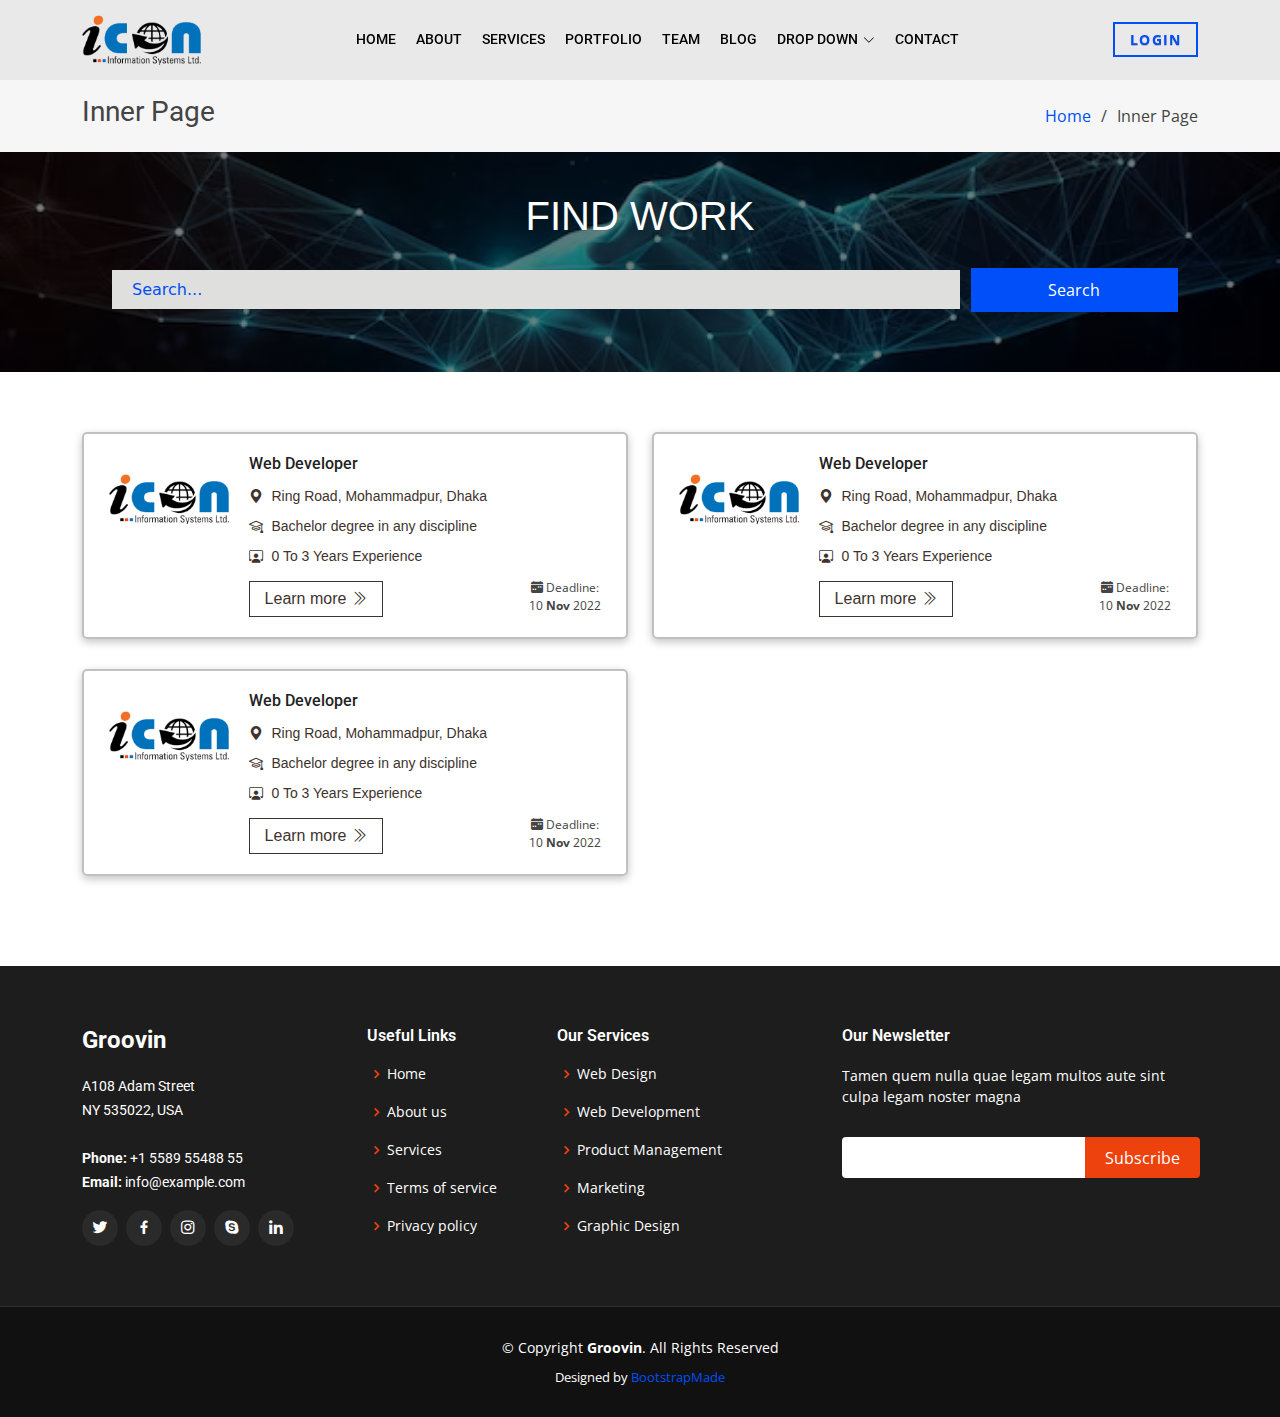
<file: job-post.html>
<!DOCTYPE html>
<html lang="en">

<head>
    <meta charset="utf-8">
    <meta content="width=device-width, initial-scale=1.0" name="viewport">

    <title>Groovin Bootstrap Template - Index</title>
    <meta content="" name="description">
    <meta content="" name="keywords">

    <!-- Favicons -->
    <link href="assets/img/favicon.png" rel="icon">
    <link href="assets/img/apple-touch-icon.png" rel="apple-touch-icon">

    <!-- Google Fonts -->
    <link href="https://fonts.googleapis.com/css?family=Open+Sans:300,300i,400,400i,600,600i,700,700i|Roboto:300,300i,400,400i,500,500i,600,600i,700,700i|Poppins:300,300i,400,400i,500,500i,600,600i,700,700i" rel="stylesheet">

    <!-- Vendor CSS Files -->
    <link href="assets/vendor/animate.css/animate.min.css" rel="stylesheet">
    <link href="assets/vendor/bootstrap/css/bootstrap.min.css" rel="stylesheet">
    <link href="assets/vendor/bootstrap-icons/bootstrap-icons.css" rel="stylesheet">
    <link href="assets/vendor/boxicons/css/boxicons.min.css" rel="stylesheet">
    <link href="assets/vendor/glightbox/css/glightbox.min.css" rel="stylesheet">
    <link href="assets/vendor/swiper/swiper-bundle.min.css" rel="stylesheet">

    <!-- Owl Carousel Assets -->
    <link href="assets/vendor/owl-carousel/owl.carousel.css" rel="stylesheet">
    <link href="assets/vendor/owl-carousel/owl.theme.css" rel="stylesheet">

    <!-- Template Main CSS File -->
    <link href="assets/css/intro-effect.css" rel="stylesheet">
    <link href="assets/css/style.css" rel="stylesheet">
    <link href="assets/css/custom.css" rel="stylesheet">

    <!-- =======================================================
    * Template Name: Icon ISL
    * Updated: Sep 10 2023 with Bootstrap v5.2.3
    * Template URL: https://iconisl.com/
    * Author: Motiur Rahman (01909302126)
    * License: https://iconisl.com/license/
    ======================================================== -->
</head>
<body>

    <!-- ======= Header ======= -->
    <header id="header" class="fixed-top d-flex align-items-center">
        <div class="container d-flex align-items-center justify-content-between">

            <!-- Uncomment below if you prefer to use an image logo -->
            <!-- <h1 class="logo"><a href="index.html">Icon ISL</a></h1> -->
            <a href="#" class="logo"><img src="assets/img/logo.png" alt="" class="img-fluid"></a>

            <nav id="navbar" class="navbar">
                <ul>
                    <li><a class="nav-link scrollto active" href="index.html">Home</a></li>
                    <li><a class="nav-link scrollto" href="about-us.html">About</a></li>
                    <li><a class="nav-link scrollto" href="services.html">Services</a></li>
                    <li><a class="nav-link scrollto " href="#portfolio">Portfolio</a></li>
                    <li><a class="nav-link scrollto" href="#team">Team</a></li>
                    <li><a href="blog.html">Blog</a></li>
                    <li class="dropdown"><a href="#"><span>Drop Down</span> <i class="bi bi-chevron-down"></i></a>
                        <ul>
                            <li><a href="#">Drop Down 1</a></li>
                            <li class="dropdown"><a href="#"><span>Deep Drop Down</span> <i class="bi bi-chevron-right"></i></a>
                                <ul>
                                    <li><a href="#">Deep Drop Down 1</a></li>
                                    <li><a href="#">Deep Drop Down 2</a></li>
                                    <li><a href="#">Deep Drop Down 3</a></li>
                                    <li><a href="#">Deep Drop Down 4</a></li>
                                    <li><a href="#">Deep Drop Down 5</a></li>
                                </ul>
                            </li>
                            <li><a href="#">Drop Down 2</a></li>
                            <li><a href="#">Drop Down 3</a></li>
                            <li><a href="#">Drop Down 4</a></li>
                        </ul>
                    </li>
                    <li><a class="nav-link scrollto" href="contact.html">Contact</a></li>
                    <div class="login-button-mobile">
                        <a href="#" class="btn btn-sm animated-button victoria-two">Login</a>
                    </div>
                </ul>
                <i class="bi bi-list mobile-nav-toggle"></i>
            </nav><!-- .navbar -->
            <div class="login-button">
                <a href="#" class="btn btn-sm animated-button victoria-two">Login</a>
            </div>

        </div>
    </header><!-- End Header -->

    <main id="main">
        <!-- ======= Breadcrumbs ======= -->
        <section class="breadcrumbs">
            <div class="container">

                <div class="d-flex justify-content-between align-items-center">
                    <h2>Inner Page</h2>
                    <ol>
                        <li><a href="index.html">Home</a></li>
                        <li>Inner Page</li>
                    </ol>
                </div>

            </div>
        </section><!-- End Breadcrumbs -->

        <!--========// Header Title //========-->
        <section class="hero-banner" style="background-image: linear-gradient(rgba(0, 0, 0, 0.5), rgba(0, 0, 0, 0.5)), url(assets/img/background/testimonials-bg.jpg);">
            <div class="container">
                <!--------Find job------->
                <h1>Find Work</h1>
                <div class="d-flex justify-content-center search_job_post">
                    <form id="form">
                        <input type="search" placeholder="Search...">
                        <button type="submit">Search</button>
                    </form>
                </div>
            </div>
            
        </section>
        <!---------End--------->

        <!--========// Job Post //========-->
        <section class="container">

            <div class="row">
                <!--------Job Post item------->
                <div class="col-lg-6 col-sm-12">
                    <div class="job_card_wrapper">
                        <div class="job_item_img">
                            <img class="img-fluid" src="assets/img/logo.png" alt="">
                        </div>
                        <div class="job_item_details">
                            <h6>Web Developer</h6>
                            <ul>
                                <li><i class="bi bi-geo-alt-fill"></i> <span> Ring Road, Mohammadpur, Dhaka</span></li>
                                <li><i class="bi bi-mortarboard"></i> Bachelor degree in any discipline</li>
                                <li><i class="bi bi-person-workspace"></i> 0 To 3 Years Experience</li>
                            </ul>
                            <div class="d-flex justify-content-between">
                                <div>
                                    <a class="job_post_btn" href="job_post_details.html">Learn more <i class="bi bi-chevron-double-right"></i></a>
                                </div>
                                <div class="job_post_end_date">
                                    <p><i class="bi bi-calendar-week-fill"></i> Deadline:</p>
                                    <p>10 <strong>Nov</strong> 2022</p>
                                </div>
                            </div>
                        </div>
                    </div>
                </div>
                
                <!--------Job Post item------->
                <div class="col-lg-6 col-sm-12">
                    <div class="job_card_wrapper">
                        <div class="job_item_img">
                            <img class="img-fluid" src="assets/img/logo.png" alt="">
                        </div>
                        <div class="job_item_details">
                            <h6>Web Developer</h6>
                            <ul>
                                <li><i class="bi bi-geo-alt-fill"></i> <span> Ring Road, Mohammadpur, Dhaka</span></li>
                                <li><i class="bi bi-mortarboard"></i> Bachelor degree in any discipline</li>
                                <li><i class="bi bi-person-workspace"></i> 0 To 3 Years Experience</li>
                            </ul>
                            <div class="d-flex justify-content-between">
                                <div>
                                    <a class="job_post_btn" href="job_post_details.html">Learn more <i class="bi bi-chevron-double-right"></i></a>
                                </div>
                                <div class="job_post_end_date">
                                    <p><i class="bi bi-calendar-week-fill"></i> Deadline:</p>
                                    <p>10 <strong>Nov</strong> 2022</p>
                                </div>
                            </div>
                        </div>
                    </div>
                </div>
                <!--------Job Post item------->
                <div class="col-lg-6 col-sm-12">
                    <div class="job_card_wrapper">
                        <div class="job_item_img">
                            <img class="img-fluid" src="assets/img/logo.png" alt="">
                        </div>
                        <div class="job_item_details">
                            <h6>Web Developer</h6>
                            <ul>
                                <li><i class="bi bi-geo-alt-fill"></i> <span> Ring Road, Mohammadpur, Dhaka</span></li>
                                <li><i class="bi bi-mortarboard"></i> Bachelor degree in any discipline</li>
                                <li><i class="bi bi-person-workspace"></i> 0 To 3 Years Experience</li>
                            </ul>
                            <div class="d-flex justify-content-between">
                                <div>
                                    <a class="job_post_btn" href="job_post_details.html">Learn more <i class="bi bi-chevron-double-right"></i></a>
                                </div>
                                <div class="job_post_end_date">
                                    <p><i class="bi bi-calendar-week-fill"></i> Deadline:</p>
                                    <p>10 <strong>Nov</strong> 2022</p>
                                </div>
                            </div>
                        </div>
                    </div>
                </div>

            </div>
        </section>
        <!---------End--------->

        
    </main><!-- End #main -->

    <!-- ======= Footer ======= -->
    <footer id="footer">
        <div class="footer-top">
            <div class="container">
                <div class="row">

                    <div class="col-lg-3 col-md-6">
                        <div class="footer-info">
                            <h3>Groovin</h3>
                            <p>
                                A108 Adam Street <br>
                                NY 535022, USA<br><br>
                                <strong>Phone:</strong> +1 5589 55488 55<br>
                                <strong>Email:</strong> info@example.com<br>
                            </p>
                            <div class="social-links mt-3">
                                <a href="#" class="twitter"><i class="bx bxl-twitter"></i></a>
                                <a href="#" class="facebook"><i class="bx bxl-facebook"></i></a>
                                <a href="#" class="instagram"><i class="bx bxl-instagram"></i></a>
                                <a href="#" class="google-plus"><i class="bx bxl-skype"></i></a>
                                <a href="#" class="linkedin"><i class="bx bxl-linkedin"></i></a>
                            </div>
                        </div>
                    </div>

                    <div class="col-lg-2 col-md-6 footer-links">
                        <h4>Useful Links</h4>
                        <ul>
                            <li><i class="bx bx-chevron-right"></i> <a href="#">Home</a></li>
                            <li><i class="bx bx-chevron-right"></i> <a href="#">About us</a></li>
                            <li><i class="bx bx-chevron-right"></i> <a href="#">Services</a></li>
                            <li><i class="bx bx-chevron-right"></i> <a href="#">Terms of service</a></li>
                            <li><i class="bx bx-chevron-right"></i> <a href="#">Privacy policy</a></li>
                        </ul>
                    </div>

                    <div class="col-lg-3 col-md-6 footer-links">
                        <h4>Our Services</h4>
                        <ul>
                            <li><i class="bx bx-chevron-right"></i> <a href="#">Web Design</a></li>
                            <li><i class="bx bx-chevron-right"></i> <a href="#">Web Development</a></li>
                            <li><i class="bx bx-chevron-right"></i> <a href="#">Product Management</a></li>
                            <li><i class="bx bx-chevron-right"></i> <a href="#">Marketing</a></li>
                            <li><i class="bx bx-chevron-right"></i> <a href="#">Graphic Design</a></li>
                        </ul>
                    </div>

                    <div class="col-lg-4 col-md-6 footer-newsletter">
                        <h4>Our Newsletter</h4>
                        <p>Tamen quem nulla quae legam multos aute sint culpa legam noster magna</p>
                        <form action="" method="post">
                            <input type="email" name="email"><input type="submit" value="Subscribe">
                        </form>

                    </div>

                </div>
            </div>
        </div>

        <div class="container">
            <div class="copyright">
                &copy; Copyright <strong><span>Groovin</span></strong>. All Rights Reserved
            </div>
            <div class="credits">Designed by <a href="https://bootstrapmade.com/">BootstrapMade</a></div>
        </div>
    </footer><!-- End Footer -->

    <a href="#" class="back-to-top d-flex align-items-center justify-content-center"><i class="bi bi-arrow-up-short"></i></a>

    <script src="assets/js/jquery-3.7.1.min.js"></script>
    <!-- Vendor JS Files -->
    <script src="assets/vendor/purecounter/purecounter_vanilla.js"></script>
    <script src="assets/vendor/bootstrap/js/bootstrap.bundle.min.js"></script>
    <script src="assets/vendor/glightbox/js/glightbox.min.js"></script>
    <script src="assets/vendor/isotope-layout/isotope.pkgd.min.js"></script>
    <script src="assets/vendor/swiper/swiper-bundle.min.js"></script>
    <script src="assets/vendor/owl-carousel/owl.carousel.js"></script>

    <!-- Template JS File -->
    <script src="assets/js/gsap.min.js"></script>
    <script src="assets/js/ScrollTrigger.min.js"></script>
    <script src="assets/js/particles.js"></script>
    <script src="assets/js/particles-config.js"></script>

    <!-- Main JS File -->
    <script src="assets/js/main.js"></script>
    <script src="assets/js/custom.js"></script>

    
    <script>
        $('input').focus(function () {
            $(this).parents('.form-group').addClass('focused');
        });

        $('input').blur(function () {
            var inputValue = $(this).val();
            if (inputValue == "") {
                $(this).removeClass('filled');
                $(this).parents('.form-group').removeClass('focused');
            } else {
                $(this).addClass('filled');
            }
        })  
    </script>
</body>
</html>
</file>
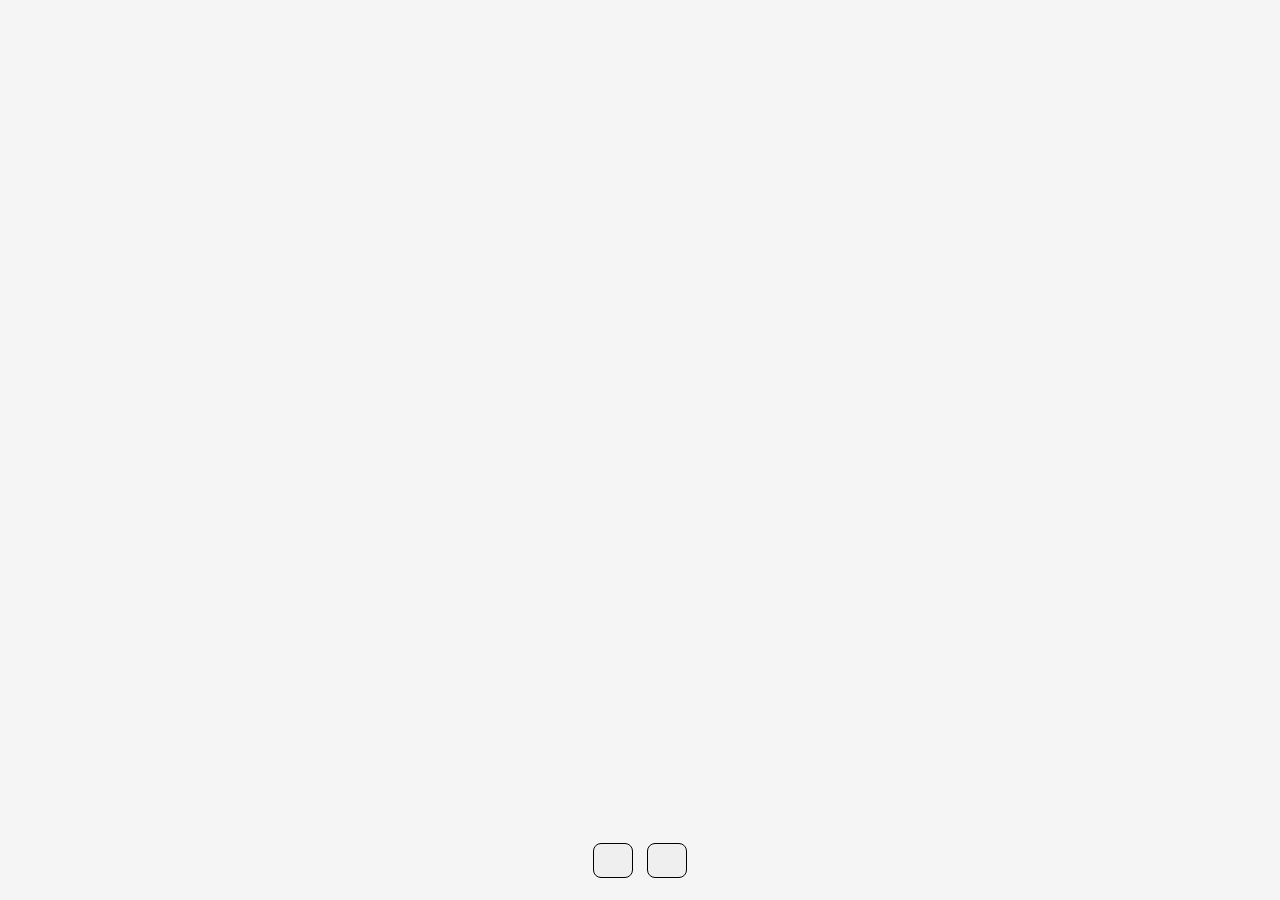
<file: nivo-slider/slider2.html>
<!DOCTYPE html>
<html lang="en">

<head>
    <meta charset="UTF-8">
    <meta name="viewport" slider-content="width=device-width, initial-scale=1.0">
    <title>Document</title>
    <link rel="stylesheet" href="https://cdnjs.cloudflare.com/ajax/libs/font-awesome/6.4.0/css/all.min.css"
        integrity="sha512-iecdLmaskl7CVkqkXNQ/ZH/XLlvWZOJyj7Yy7tcenmpD1ypASozpmT/E0iPtmFIB46ZmdtAc9eNBvH0H/ZpiBw=="
        crossorigin="anonymous" referrerpolicy="no-referrer" />

        <style>
            .hero-container {
                position: absolute;
                top: 50%;
                left: 50%;
                transform: translate(-50%, -50%);
                width: 100%;
                height: 100vh;
                background: #f5f5f5;
            }
    
            .hero-container .hero-slide .item-slider {
                width: 200px;
                height: 300px;
                position: absolute;
                top: 50%;
                transform: translate(0, -50%);
                border-radius: 20px;
                background-position: 50% 50%;
                background-size: cover;
                display: inline-block;
                transition: 0.5s;
            }
    
            .hero-slide .item-slider:nth-child(1),
            .hero-slide .item-slider:nth-child(2) {
                top: 0;
                left: 0;
                transform: translate(0, 0);
                border-radius: 0;
                width: 100%;
                height: 100%;
            }
    
    
            .hero-slide .item-slider:nth-child(3) {
                left: 50%;
            }
    
            .hero-slide .item-slider:nth-child(4) {
                left: calc(50% + 220px);
            }
    
            .hero-slide .item-slider:nth-child(5) {
                left: calc(50% + 440px);
            }
            .hero-slide .item-slider:nth-child(6) {
                left: calc(50% + 440px);
                opacity: 0;
            }
    
            .hero-slide .item-slider:nth-child(2) .slider-content {
                display: block;
            }
    
    
            .item-slider .slider-content {
                position: absolute;
                top: 50%;
                left: 100px;
                width: 300px;
                text-align: left;
                color: #eee;
                transform: translate(0, -50%);
                font-family: system-ui;
                display: none;
            }
    
            .slider-content .name {
                font-size: 40px;
                text-transform: uppercase;
                font-weight: bold;
                opacity: 0;
                animation: animate 1s ease-in-out 1 forwards;
            }
    
            .slider-content .des {
                margin-top: 10px;
                margin-bottom: 20px;
                opacity: 0;
                animation: animate 1s ease-in-out 0.3s 1 forwards;
            }
    
            .slider-content button {
                padding: 10px 20px;
                border: none;
                cursor: pointer;
                opacity: 0;
                animation: animate 1s ease-in-out 0.6s 1 forwards;
            }
    
    
            @keyframes animate {
                from {
                    opacity: 0;
                    transform: translate(0, 100px);
                    filter: blur(33px);
                }
    
                to {
                    opacity: 1;
                    transform: translate(0);
                    filter: blur(0);
                }
            }
    
    
    
            .button {
                width: 100%;
                text-align: center;
                position: absolute;
                bottom: 20px;
            }
    
            .button button {
                width: 40px;
                height: 35px;
                border-radius: 8px;
                border: none;
                cursor: pointer;
                margin: 0 5px;
                border: 1px solid #000;
                transition: 0.3s;
            }
    
            .button button:hover {
                background: #ababab;
                color: #fff;
            }
        </style>
</head>
<body>

    <div class="hero-container">
        <div class="hero-slide">
            <div class="item-slider" style="background-image: url(https://i.ibb.co/qCkd9jS/img1.jpg);">
                <div class="slider-content">
                    <div class="name">Switzerland</div>
                    <div class="des">Lorem ipsum dolor, sit amet consectetur adipisicing elit. Ab, eum!</div>
                    <button>See More</button>
                </div>
            </div>
            <div class="item-slider" style="background-image: url(https://i.ibb.co/jrRb11q/img2.jpg);">
                <div class="slider-content">
                    <div class="name">Finland</div>
                    <div class="des">Lorem ipsum dolor, sit amet consectetur adipisicing elit. Ab, eum!</div>
                    <button>See More</button>
                </div>
            </div>
            <div class="item-slider" style="background-image: url(https://i.ibb.co/NSwVv8D/img3.jpg);">
                <div class="slider-content">
                    <div class="name">Iceland</div>
                    <div class="des">Lorem ipsum dolor, sit amet consectetur adipisicing elit. Ab, eum!</div>
                    <button>See More</button>
                </div>
            </div>
            <div class="item-slider" style="background-image: url(https://i.ibb.co/Bq4Q0M8/img4.jpg);">
                <div class="slider-content">
                    <div class="name">Australia</div>
                    <div class="des">Lorem ipsum dolor, sit amet consectetur adipisicing elit. Ab, eum!</div>
                    <button>See More</button>
                </div>
            </div>
            <div class="item-slider" style="background-image: url(https://i.ibb.co/jTQfmTq/img5.jpg);">
                <div class="slider-content">
                    <div class="name">Netherland</div>
                    <div class="des">Lorem ipsum dolor, sit amet consectetur adipisicing elit. Ab, eum!</div>
                    <button>See More</button>
                </div>
            </div>
            <div class="item-slider" style="background-image: url(https://i.ibb.co/RNkk6L0/img6.jpg);">
                <div class="slider-content">
                    <div class="name">Ireland</div>
                    <div class="des">Lorem ipsum dolor, sit amet consectetur adipisicing elit. Ab, eum!</div>
                    <button>See More</button>
                </div>
            </div>

        </div>

        <div class="button">
            <button class="prev"><i class="fa-solid fa-arrow-left"></i></button>
            <button class="next"><i class="fa-solid fa-arrow-right"></i></button>
        </div>

    </div>

    <script>
    let next = document.querySelector('.next');
    let prev = document.querySelector('.prev');

    next.addEventListener('click', function () {
        let items = document.querySelectorAll('.item-slider');
        document.querySelector('.hero-slide').appendChild(items[0]);
    });

    prev.addEventListener('click', function () {
        let items = document.querySelectorAll('.item-slider');
        document.querySelector('.hero-slide').prepend(items[items.length - 1]);
    });

    // Function to move the last three items to the front
    function moveLastThreeToFront() {
        let items = document.querySelectorAll('.item-slider');
        for (let i = 0; i < 3; i++) {
            document.querySelector('.hero-slide').appendChild(items[i]);
        }
    }

    // Auto-slide every 4 seconds
    let intervalId = setInterval(function () {
        next.click();
    }, 4000);

    // Stop auto-slide on user interaction
    document.querySelector('.hero-container').addEventListener('mouseover', function () {
        clearInterval(intervalId);
    });

    document.querySelector('.hero-container').addEventListener('mouseout', function () {
        intervalId = setInterval(function () {
            next.click();
        }, 4000);
    });

    // Add an event listener to the button that moves the last three items to the front
    let seeMoreButtons = document.querySelectorAll('.slider-content button');
    seeMoreButtons[seeMoreButtons.length - 1].addEventListener('click', function () {
        moveLastThreeToFront();
    });
</script>

    
</body>

</html>
</file>
<file: assets/css/intro-effect.css>
:root {
    --mr-default: #004ff8;
    --mr-hover: #01329b;

    --mr-default2: #f04511;
    --mr-hover2: #c4370d;
}  
/*____________________________________________________________
* Intro-Logo -> Slider 
*______________________________________________________________
*/

.intro-wrapper {
    width: 75% !important;
}
.intro-wrapper .intro-logo{
    display: flex;
    justify-content: center;
    padding: 25px 0px;
}
.intro-wrapper .intro-logo img{
    width: 150px;
}

@media (max-width: 991px) {
    .intro-wrapper{
        width: 95%;
    }
}

/*____________________________________________________________
* Intro-cover -> Slider 
*______________________________________________________________
*/

.intro-wrapper .intro-cover {
    position: relative;
    width: 100%;
}

.intro-wrapper .intro-cover::before,
.intro-wrapper .intro-cover::after {
    content: '';
    position: absolute;
    top: 10px;
    width: 50%;
    height: calc(100% - 20px);
    background: var(--mr-default);
}

.intro-wrapper .intro-cover::before {
    left: 0;
}

.intro-wrapper .intro-cover::after {
    right: 0;
}



.intro-wrapper .intro-cover.active::before,
.intro-wrapper .intro-cover.active::after {
    content: '';
    position: absolute;
    top: 10px;
    width: 50%;
    height: calc(100% - 20px);
    background: var(--mr-default);
    animation: bannerAnimation 4s forwards;
}

.intro-wrapper .intro-cover.active::before {
    left: 0;
    z-index: 99;
}

.intro-wrapper .intro-cover.active::after {
    right: 0;
    z-index: 99;
}



/* Animation to the ::before and ::after*/
@keyframes bannerAnimation {
    0% {
        width: 50%;
        background-color: var(--mr-default);
    }

    100% {
        width: 0;
        background-color: var(--mr-default);
    }
}

/*____________________________________________________________
* Intro-title -> Slider 
*______________________________________________________________
*/
.intro-wrapper .intro-title {
    position: relative;
    width: 80%;
    margin: 0 auto;
    text-align: center;
    font-size: 24px;
    font-weight: 700;
    color: #222;
    padding: 15px 0;
    overflow: hidden;
    transition: all 2s;
    opacity: 0;
}

.intro-wrapper .intro-title.active {
    opacity: 1;
}

.intro-wrapper .intro-title.active::before,
.intro-wrapper .intro-title.active::after {
    content: '';
    position: absolute;
    border-top: 5px solid var(--mr-default);
    border-bottom: 5px solid var(--mr-default);
    top: 0;
    width: 0;
    height: 100%;
    animation: bannerAnimations 3s forwards;
}

.intro-wrapper .intro-title.active::before {
    left: 0;
}

.intro-wrapper .intro-title.active::after {
    right: 0;
}



/* Animation to the ::before and ::after*/
@keyframes bannerAnimations {
    0% {
        width: 0;
    }

    100% {
        width: 50%;
    }
}
@media (max-width: 991px) {
    .intro-wrapper .intro-title {
        width: 90%;
    }
}
/*____________________________________________________________
* Intro-text -> Slider 
*______________________________________________________________
*/

.intro-text {
    text-align: center;
    overflow: hidden;
    padding: 2px;
    font-size: 30px;
    width: 60%;
    margin: 0 auto;
}

.intro-text span {
    display: inline-block;
    position: relative;
    padding: 32px 80px;
    color: #222;
    margin-top: 30px;
}

.intro-text.active span:before,
.intro-text.active span:after {
    content: '';
    display: block;
    position: absolute;
    width: 999px;
    border-bottom: 1px solid var(--mr-default);
    border-top: 1px solid var(--mr-default);
    height: 3px;
    top: 50%;
    animation: botTitleAnimations 3s forwards;
}

.intro-text.active span:before {
    left: 100%;
}

.intro-text.active span:after {
    right: 100%;
}



/* Animation to the ::before and ::after*/
@keyframes botTitleAnimations {
    0% {
        width: 0;
    }

    100% {
        width: 50%;
    }
}
.intro-text span h4 {
    font-size: 26px;
    position: absolute;
    text-align: center;
    left: 26px;
    animation: pulse 1500ms infinite;
}

@keyframes pulse {
    0% {
        top: 15px;
    }
    50% {
        top: 20px;
    }
    100% {
        top: 15px;
    }
}
@media (max-width: 991px) {
    .intro-text {
        width: 90%;
    }
    .intro-text span {
        padding: 30px 85px;
    }
    .intro-text span h4 {
        font-size: 20px;
    }
}

/*____________________________________________________________
* ScrollTrigger Effect -> Content Title
*______________________________________________________________
*/
.section-title .reveal {
    position: relative;
    transform-origin: left;
    transform: scaleX(0);
    transition: 0.5s;
    transition-delay: 0s;

    display: inline-block;
	margin-bottom: 0px !important;
    text-transform: uppercase;
}

.section-title .reveal::before {
    content: '';
    position: absolute;
    top: 0;
    left: 0;
    width: 100%;
    height: 100%;
    background: var(--mr-default);
    transform-origin: right;
    transition: 2s;
    transition-delay: 0s;
}

.section-title .reveal.active {
    transform: scaleX(1);
    transition-delay: 0s;
}

.section-title .reveal:nth-child(2) {
    font-size: 15px;
    color: #848484;
}

.section-title .reveal:nth-child(2)::before {
    background: var(--mr-default);
}

.section-title .reveal.active::before {
    transform: scaleX(0);
    transition-delay: 0.5s;
}

/*____________________________________________________________
* Animation Button Effect
*______________________________________________________________
*/

/* Global Button Styles */
a.animated-button:link, a.animated-button:visited {
	position: relative;
	display: block;
	/* margin: 30px auto 0; */
	padding: 5px 15px;
	color: var(--mr-default);
	font-size:14px;
	font-weight: bold;
	text-align: center;
	text-decoration: none;
	text-transform: uppercase;
	overflow: hidden;
	letter-spacing: .08em;
	border-radius: 0;
	text-shadow: 0 0 1px rgba(0, 0, 0, 0.2), 0 1px 0 rgba(0, 0, 0, 0.2);
	-webkit-transition: all 1s ease;
	-moz-transition: all 1s ease;
	-o-transition: all 1s ease;
	transition: all 1s ease;
}
a.animated-button:link:after, a.animated-button:visited:after {
	content: "";
	position: absolute;
	height: 0%;
	left: 50%;
	top: 50%;
	width: 150%;
	z-index: -1;
	-webkit-transition: all 0.75s ease 0s;
	-moz-transition: all 0.75s ease 0s;
	-o-transition: all 0.75s ease 0s;
	transition: all 0.75s ease 0s;
}
a.animated-button:link:hover, a.animated-button:visited:hover {
	color: #FFF;
	text-shadow: none;
}
a.animated-button:link:hover:after, a.animated-button:visited:hover:after {
	height: 450%;
}

/* Victoria Buttons */

a.animated-button.victoria-one {
	border: 2px solid var(--mr-default);
}
a.animated-button.victoria-one:after {
	background: var(--mr-default);
	-moz-transform: translateX(-50%) translateY(-50%) rotate(-25deg);
	-ms-transform: translateX(-50%) translateY(-50%) rotate(-25deg);
	-webkit-transform: translateX(-50%) translateY(-50%) rotate(-25deg);
	transform: translateX(-50%) translateY(-50%) rotate(-25deg);
}
a.animated-button.victoria-two {
	border: 2px solid var(--mr-default);
}
a.animated-button.victoria-two:after {
	background: var(--mr-default);
	-moz-transform: translateX(-50%) translateY(-50%) rotate(25deg);
	-ms-transform: translateX(-50%) translateY(-50%) rotate(25deg);
	-webkit-transform: translateX(-50%) translateY(-50%) rotate(25deg);
	transform: translateX(-50%) translateY(-50%) rotate(25deg);
}
a.animated-button.victoria-three {
	border: 2px solid var(--mr-default);
}
a.animated-button.victoria-three:after {
	background: var(--mr-default);
	opacity: .5;
	-moz-transform: translateX(-50%) translateY(-50%);
	-ms-transform: translateX(-50%) translateY(-50%);
	-webkit-transform: translateX(-50%) translateY(-50%);
	transform: translateX(-50%) translateY(-50%);
}
a.animated-button.victoria-three:hover:after {
	height: 140%;
	opacity: 1;
}
a.animated-button.victoria-four {
	border: 2px solid var(--mr-default);
}
a.animated-button.victoria-four:after {
	background: var(--mr-default);
	opacity: .5;
	-moz-transform: translateY(-50%) translateX(-50%) rotate(90deg);
	-ms-transform: translateY(-50%) translateX(-50%) rotate(90deg);
	-webkit-transform: translateY(-50%) translateX(-50%) rotate(90deg);
	transform: translateY(-50%) translateX(-50%) rotate(90deg);
}
a.animated-button.victoria-four:hover:after {
	opacity: 1;
	height: 600% !important;
}
/* Sandy Buttons */

a.animated-button.sandy-one {
	border: 2px solid #AEA8D3;
	color: #FFF;
}
a.animated-button.sandy-one:after {
	border: 3px solid #AEA8D3;
	opacity: 0;
	-moz-transform: translateX(-50%) translateY(-50%);
	-ms-transform: translateX(-50%) translateY(-50%);
	-webkit-transform: translateX(-50%) translateY(-50%);
	transform: translateX(-50%) translateY(-50%);
	
}
a.animated-button.sandy-one:hover:after {
	height: 120% !important;
	opacity: 1;
	color: #FFF;
}
a.animated-button.sandy-two {
	border: 2px solid #AEA8D3;
	color: #FFF;
}
a.animated-button.sandy-two:after {
	border: 3px solid #AEA8D3;
	opacity: 0;
	-moz-transform: translateY(-50%) translateX(-50%) rotate(90deg);
	-ms-transform: translateY(-50%) translateX(-50%) rotate(90deg);
	-webkit-transform: translateY(-50%) translateX(-50%) rotate(90deg);
	transform: translateY(-50%) translateX(-50%) rotate(90deg);
}
a.animated-button.sandy-two:hover:after {
	height: 600% !important;
	opacity: 1;
	color: #FFF;
}
a.animated-button.sandy-three {
	border: 2px solid #AEA8D3;
	color: #FFF;
}
a.animated-button.sandy-three:after {
	border: 3px solid #AEA8D3;
	opacity: 0;
	-moz-transform: translateX(-50%) translateY(-50%) rotate(-25deg);
	-ms-transform: translateX(-50%) translateY(-50%) rotate(-25deg);
	-webkit-transform: translateX(-50%) translateY(-50%) rotate(-25deg);
	transform: translateX(-50%) translateY(-50%) rotate(-25deg);
}
a.animated-button.sandy-three:hover:after {
	height: 400% !important;
	opacity: 1;
	color: #FFF;
}
a.animated-button.sandy-four {
	border: 2px solid #AEA8D3;
	color: #FFF;
}
a.animated-button.sandy-four:after {
	border: 3px solid #AEA8D3;
	opacity: 0;
	-moz-transform: translateY(-50%) translateX(-50%) rotate(25deg);
	-ms-transform: translateY(-50%) translateX(-50%) rotate(25deg);
	-webkit-transform: translateY(-50%) translateX(-50%) rotate(25deg);
	transform: translateY(-50%) translateX(-50%) rotate(25deg);
}
a.animated-button.sandy-four:hover:after {
	height: 400% !important;
	opacity: 1;
	color: #FFF;
}
/* Gibson Buttons */

a.animated-button.gibson-one {
	border: 2px solid #65b37a;
	color: #FFF;
}
a.animated-button.gibson-one:after {
	opacity: 0;
	background-image: -webkit-linear-gradient( transparent 50%, rgba(101,179,122,0.2) 50%);
	background-image: -moz-linear-gradient(transparent 50%, rgba(101,179,122,0.2) 50%);
	background-size: 10px 10px;
	-moz-transform: translateX(-50%) translateY(-50%) rotate(25deg);
	-ms-transform: translateX(-50%) translateY(-50%) rotate(25deg);
	-webkit-transform: translateX(-50%) translateY(-50%) rotate(25deg);
	transform: translateX(-50%) translateY(-50%) rotate(25deg);
}
a.animated-button.gibson-one:hover:after {
	height: 600% !important;
	opacity: 1;
	color: #FFF;
}
a.animated-button.gibson-two {
	border: 2px solid #65b37a;
	color: #FFF;
}
a.animated-button.gibson-two:after {
	opacity: 0;
	background-image: -webkit-linear-gradient( transparent 50%, rgba(101,179,122,0.2) 50%);
	background-image: -moz-linear-gradient(transparent 50%, rgba(101,179,122,0.2) 50%);
	background-size: 10px 10px;
	-moz-transform: translateX(-50%) translateY(-50%) rotate(-25deg);
	-ms-transform: translateX(-50%) translateY(-50%) rotate(-25deg);
	-webkit-transform: translateX(-50%) translateY(-50%) rotate(-25deg);
	transform: translateX(-50%) translateY(-50%) rotate(-25deg);
}
a.animated-button.gibson-two:hover:after {
	height: 600% !important;
	opacity: 1;
	color: #FFF;
}
a.animated-button.gibson-three {
	border: 2px solid #65b37a;
	color: #FFF;
}
a.animated-button.gibson-three:after {
	opacity: 0;
	background-image: -webkit-linear-gradient( transparent 50%, rgba(101,179,122,0.2) 50%);
	background-image: -moz-linear-gradient(transparent 50%, rgba(101,179,122,0.2) 50%);
	background-size: 10px 10px;
	-moz-transform: translateX(-50%) translateY(-50%) rotate(90deg);
	-ms-transform: translateX(-50%) translateY(-50%) rotate(90deg);
	-webkit-transform: translateX(-50%) translateY(-50%) rotate(90deg);
	transform: translateX(-50%) translateY(-50%) rotate(90deg);
}
a.animated-button.gibson-three:hover:after {
	height: 600% !important;
	opacity: 1;
	color: #FFF;
}
a.animated-button.gibson-four {
	border: 2px solid #65b37a;
	color: #FFF;
}
a.animated-button.gibson-four:after {
	opacity: 0;
	background-image: -webkit-linear-gradient( transparent 50%, rgba(101,179,122,0.2) 50%);
	background-image: -moz-linear-gradient(transparent 50%, rgba(101,179,122,0.2) 50%);
	background-size: 10px 10px;
	-moz-transform: translateX(-50%) translateY(-50%);
	-ms-transform: translateX(-50%) translateY(-50%);
	-webkit-transform: translateX(-50%) translateY(-50%);
	transform: translateX(-50%) translateY(-50%);
}
a.animated-button.gibson-four:hover:after {
	height: 600% !important;
	opacity: 1;
	color: #FFF;
}
/* Thar Buttons */

a.animated-button.thar-one {
	color: var(--mr-default2);
	cursor: pointer;
	display: block;
	position: relative;
	border: 2px solid var(--mr-default2);
	transition: all 0.4s cubic-bezier(0.215, 0.61, 0.355, 1) 0s;
}
a.animated-button.thar-one:hover {
	color: #fff !important;
	background-color: transparent;
	text-shadow: none;
}
a.animated-button.thar-one:hover:before {
	bottom: 0%;
	top: auto;
	height: 100%;
}
a.animated-button.thar-one:before {
	display: block;
	position: absolute;
	left: 0px;
	top: 0px;
	height: 0px;
	width: 100%;
	z-index: -1;
	content: '';
	color: #000 !important;
	background: var(--mr-default2);
	transition: all 0.4s cubic-bezier(0.215, 0.61, 0.355, 1) 0s;
}
a.animated-button.thar-two {
	color: #fff;
	cursor: pointer;
	display: block;
	position: relative;
	border: 2px solid #F7CA18;
	transition: all 0.4s cubic-bezier(0.215, 0.61, 0.355, 1) 0s;
}
a.animated-button.thar-two:hover {
	color: #000 !important;
	background-color: transparent;
	text-shadow: ntwo;
}
a.animated-button.thar-two:hover:before {
	top: 0%;
	bottom: auto;
	height: 100%;
}
a.animated-button.thar-two:before {
	display: block;
	position: absolute;
	left: 0px;
	bottom: 0px;
	height: 0px;
	width: 100%;
	z-index: -1;
	content: '';
	color: #000 !important;
	background: #F7CA18;
	transition: all 0.4s cubic-bezier(0.215, 0.61, 0.355, 1) 0s;
}
a.animated-button.thar-three {
	color: var(--mr-default);
	cursor: pointer;
	display: block;
	position: relative;
	border: 2px solid var(--mr-default);
	transition: all 0.4s cubic-bezier(0.42, 0, 0.58, 1);
}
a.animated-button.thar-three:hover {
	color: #fff !important;
	background-color: transparent;
	text-shadow: nthree;
}
a.animated-button.thar-three:hover:before {
	left: 0%;
	right: auto;
	width: 100%;
}
a.animated-button.thar-three:before {
	display: block;
	position: absolute;
	top: 0px;
	right: 0px;
	height: 100%;
	width: 0px;
	z-index: -1;
	content: '';
	color: #fff !important;
	background: var(--mr-default);
	transition: all 0.4s cubic-bezier(0.42, 0, 0.58, 1);
}
a.animated-button.thar-four {
	color: #fff;
	cursor: pointer;
	display: block;
	position: relative;
	border: 2px solid #F7CA18;
	transition: all 0.4s cubic-bezier(0.42, 0, 0.58, 1);
}
a.animated-button.thar-four:hover {
	color: #000 !important;
	background-color: transparent;
	text-shadow: nfour;
}
a.animated-button.thar-four:hover:before {
	right: 0%;
	left: auto;
	width: 100%;
}
a.animated-button.thar-four:before {
	display: block;
	position: absolute;
	top: 0px;
	left: 0px;
	height: 100%;
	width: 0px;
	z-index: -1;
	content: '';
	color: #000 !important;
	background: #F7CA18;
	transition: all 0.4s cubic-bezier(0.42, 0, 0.58, 1);
}
/*
*-----------------USE THIS CLSS---------------------

    btn btn-sm animated-button sandy-one
    btn btn-sm animated-button sandy-two
    btn btn-sm animated-button sandy-three
    btn btn-sm animated-button sandy-four

    btn btn-sm animated-button gibson-one
    btn btn-sm animated-button gibson-two
    btn btn-sm animated-button gibson-three
    btn btn-sm animated-button gibson-four

    btn btn-sm animated-button thar-one
    btn btn-sm animated-button thar-two
    btn btn-sm animated-button thar-three
    btn btn-sm animated-button thar-four
*/
</file>
<file: assets/css/preloader.css>
.disppear {
    animation: vanish 1.5s forwards;
}

@keyframes vanish {
    100% {
        opacity: 0;
        visibility: hidden;
    }
}

/*--------------------------------------------------------------
  # Loading
  --------------------------------------------------------------*/
#loading {
    position: fixed;
    z-index: 1800;
    top: 0;
    right: 0;
    bottom: 0;
    left: 0;
    width: 100%;
    height: 100%;
}

#loading-loader {
    position: absolute;
    top: calc(50% - 1.25em);
    left: calc(50% - 1.25em);
}

.loading-loader {
    display: inline-block;
    width: 30px;
    height: 30px;
    position: relative;
    border: 4px solid #Fff;
    top: 50%;
    animation: loader 2s infinite ease;
}

.loading-inner {
    vertical-align: top;
    display: inline-block;
    width: 100%;
    background-color: #fff;
    animation: loader-inner 2s infinite ease-in;
}

@keyframes loader {
    0% {
        transform: rotate(0deg);
    }

    25% {
        transform: rotate(180deg);
    }

    50% {
        transform: rotate(180deg);
    }

    75% {
        transform: rotate(360deg);
    }

    100% {
        transform: rotate(360deg);
    }
}

@keyframes loader-inner {
    0% {
        height: 0%;
    }

    25% {
        height: 0%;
    }

    50% {
        height: 100%;
    }

    75% {
        height: 100%;
    }

    100% {
        height: 0%;
    }
}

/*--------------------------------------------------------------
# Preloader GIF
--------------------------------------------------------------*/
.preloader {
    position: fixed;
    z-index: 99999;
    top: 0;
    left: 0;
    background: lightgray;
    height: 100%;
    width: 100%;
    display: flex;
    justify-content: center;
    align-items: center;
}

.preloader img {
    height: 100%;
    width: 100%;
}

/*--------------------------------------------------------------
# Page Preloader
--------------------------------------------------------------*/

.page-preloader {
    top: 0;
    left: 0;
    z-index: 99999;
    position: fixed;
    height: 100%;
    width: 100%;
    text-align: center;
    background: #fff;
}

.preloader-logo,
.preloader-preview-area {
    top: 50%;
}

.preloader-preview-area {
    -webkit-animation-delay: -.2s;
    animation-delay: -.2s;
    -webkit-transform: translateY(100%);
    -ms-transform: translateY(100%);
    transform: translateY(100%);
    margin-top: 10px;
    width: 100%;
    text-align: center;
    position: absolute
}

.preloader-logo {
    max-width: 90%;
    -webkit-transform: translateY(-100%);
    -ms-transform: translateY(-100%);
    transform: translateY(-100%);
    margin: -10px auto 0;
    position: relative
}

.ball-pulse>div,
.ball-scale>div,
.line-scale>div {
    margin: 2px;
    display: inline-block;
    background: #ff0141;
}

.ball-pulse>div {
    width: 15px;
    height: 15px;
    /* border-radius: 100%; */
    -webkit-animation: ball-pulse .75s infinite cubic-bezier(.2, .68, .18, 1.08);
    animation: ball-pulse .75s infinite cubic-bezier(.2, .68, .18, 1.08)
}

.ball-pulse>div:nth-child(1) {
    -webkit-animation-delay: -.36s;
    animation-delay: -.36s
}

.ball-pulse>div:nth-child(2) {
    -webkit-animation-delay: -.24s;
    animation-delay: -.24s
}

.ball-pulse>div:nth-child(3) {
    -webkit-animation-delay: -.12s;
    animation-delay: -.12s
}

@-webkit-keyframes ball-pulse {

    0%,
    80% {
        -webkit-transform: scale(1);
        transform: scale(1);
        opacity: 1
    }

    45% {
        -webkit-transform: scale(.1);
        transform: scale(.1);
        opacity: .7
    }
}

@keyframes ball-pulse {

    0%,
    80% {
        -webkit-transform: scale(1);
        transform: scale(1);
        opacity: 1
    }

    45% {
        -webkit-transform: scale(.1);
        transform: scale(.1);
        opacity: .7
    }
}

.ball-clip-rotate-pulse {
    position: relative;
    -webkit-transform: translateY(-15px);
    -ms-transform: translateY(-15px);
    transform: translateY(-15px);
    display: inline-block
}

.ball-clip-rotate-pulse>div {
    -webkit-animation-fill-mode: both;
    animation-fill-mode: both;
    position: absolute;
    top: 0;
    left: 0;
    border-radius: 100%
}

.ball-clip-rotate-pulse>div:first-child {
    height: 36px;
    width: 36px;
    top: 7px;
    left: -7px;
    -webkit-animation: ball-clip-rotate-pulse-scale 1s 0s cubic-bezier(.09, .57, .49, .9) infinite;
    animation: ball-clip-rotate-pulse-scale 1s 0s cubic-bezier(.09, .57, .49, .9) infinite
}

.ball-clip-rotate-pulse>div:last-child {
    position: absolute;
    width: 50px;
    height: 50px;
    left: -16px;
    top: -2px;
    background: 0 0;
    border: 2px solid;
    -webkit-animation: ball-clip-rotate-pulse-rotate 1s 0s cubic-bezier(.09, .57, .49, .9) infinite;
    animation: ball-clip-rotate-pulse-rotate 1s 0s cubic-bezier(.09, .57, .49, .9) infinite;
    -webkit-animation-duration: 1s;
    animation-duration: 1s
}

@-webkit-keyframes ball-clip-rotate-pulse-rotate {
    0% {
        -webkit-transform: rotate(0) scale(1);
        transform: rotate(0) scale(1)
    }

    50% {
        -webkit-transform: rotate(180deg) scale(.6);
        transform: rotate(180deg) scale(.6)
    }

    100% {
        -webkit-transform: rotate(360deg) scale(1);
        transform: rotate(360deg) scale(1)
    }
}

@keyframes ball-clip-rotate-pulse-rotate {
    0% {
        -webkit-transform: rotate(0) scale(1);
        transform: rotate(0) scale(1)
    }

    50% {
        -webkit-transform: rotate(180deg) scale(.6);
        transform: rotate(180deg) scale(.6)
    }

    100% {
        -webkit-transform: rotate(360deg) scale(1);
        transform: rotate(360deg) scale(1)
    }
}

@-webkit-keyframes ball-clip-rotate-pulse-scale {
    30% {
        -webkit-transform: scale(.3);
        transform: scale(.3)
    }

    100% {
        -webkit-transform: scale(1);
        transform: scale(1)
    }
}

@keyframes ball-clip-rotate-pulse-scale {
    30% {
        -webkit-transform: scale(.3);
        transform: scale(.3)
    }

    100% {
        -webkit-transform: scale(1);
        transform: scale(1)
    }
}

@-webkit-keyframes square-spin {
    25% {
        -webkit-transform: perspective(100px) rotateX(180deg) rotateY(0);
        transform: perspective(100px) rotateX(180deg) rotateY(0)
    }

    50% {
        -webkit-transform: perspective(100px) rotateX(180deg) rotateY(180deg);
        transform: perspective(100px) rotateX(180deg) rotateY(180deg)
    }

    75% {
        -webkit-transform: perspective(100px) rotateX(0) rotateY(180deg);
        transform: perspective(100px) rotateX(0) rotateY(180deg)
    }

    100% {
        -webkit-transform: perspective(100px) rotateX(0) rotateY(0);
        transform: perspective(100px) rotateX(0) rotateY(0)
    }
}

@keyframes square-spin {
    25% {
        -webkit-transform: perspective(100px) rotateX(180deg) rotateY(0);
        transform: perspective(100px) rotateX(180deg) rotateY(0)
    }

    50% {
        -webkit-transform: perspective(100px) rotateX(180deg) rotateY(180deg);
        transform: perspective(100px) rotateX(180deg) rotateY(180deg)
    }

    75% {
        -webkit-transform: perspective(100px) rotateX(0) rotateY(180deg);
        transform: perspective(100px) rotateX(0) rotateY(180deg)
    }

    100% {
        -webkit-transform: perspective(100px) rotateX(0) rotateY(0);
        transform: perspective(100px) rotateX(0) rotateY(0)
    }
}

.square-spin {
    display: inline-block
}

.square-spin>div {
    width: 50px;
    height: 50px;
    -webkit-animation: square-spin 3s 0s cubic-bezier(.09, .57, .49, .9) infinite;
    animation: square-spin 3s 0s cubic-bezier(.09, .57, .49, .9) infinite
}

.cube-transition {
    position: relative;
    -webkit-transform: translate(-25px, -25px);
    -ms-transform: translate(-25px, -25px);
    transform: translate(-25px, -25px);
    display: inline-block
}

.cube-transition>div {
    width: 15px;
    height: 15px;
    position: absolute;
    top: -5px;
    left: -5px;
    -webkit-animation: cube-transition 1.6s 0s infinite ease-in-out;
    animation: cube-transition 1.6s 0s infinite ease-in-out
}

.cube-transition>div:last-child {
    -webkit-animation-delay: -.8s;
    animation-delay: -.8s
}

@-webkit-keyframes cube-transition {
    25% {
        -webkit-transform: translateX(50px) scale(.5) rotate(-90deg);
        transform: translateX(50px) scale(.5) rotate(-90deg)
    }

    50% {
        -webkit-transform: translate(50px, 50px) rotate(-180deg);
        transform: translate(50px, 50px) rotate(-180deg)
    }

    75% {
        -webkit-transform: translateY(50px) scale(.5) rotate(-270deg);
        transform: translateY(50px) scale(.5) rotate(-270deg)
    }

    100% {
        -webkit-transform: rotate(-360deg);
        transform: rotate(-360deg)
    }
}

@keyframes cube-transition {
    25% {
        -webkit-transform: translateX(50px) scale(.5) rotate(-90deg);
        transform: translateX(50px) scale(.5) rotate(-90deg)
    }

    50% {
        -webkit-transform: translate(50px, 50px) rotate(-180deg);
        transform: translate(50px, 50px) rotate(-180deg)
    }

    75% {
        -webkit-transform: translateY(50px) scale(.5) rotate(-270deg);
        transform: translateY(50px) scale(.5) rotate(-270deg)
    }

    100% {
        -webkit-transform: rotate(-360deg);
        transform: rotate(-360deg)
    }
}

.ball-scale>div {
    border-radius: 100%;
    height: 60px;
    width: 60px;
    -webkit-animation: ball-scale 1s 0s ease-in-out infinite;
    animation: ball-scale 1s 0s ease-in-out infinite
}

@-webkit-keyframes ball-scale {
    0% {
        -webkit-transform: scale(0);
        transform: scale(0)
    }

    100% {
        -webkit-transform: scale(1);
        transform: scale(1);
        opacity: 0
    }
}

@keyframes ball-scale {
    0% {
        -webkit-transform: scale(0);
        transform: scale(0)
    }

    100% {
        -webkit-transform: scale(1);
        transform: scale(1);
        opacity: 0
    }
}

.line-scale>div {
    -webkit-animation-fill-mode: both;
    animation-fill-mode: both;
    width: 5px;
    height: 50px;
    border-radius: 2px
}

.line-scale>div:nth-child(1) {
    -webkit-animation: line-scale 1s -.5s infinite cubic-bezier(.2, .68, .18, 1.08);
    animation: line-scale 1s -.5s infinite cubic-bezier(.2, .68, .18, 1.08)
}

.line-scale>div:nth-child(2) {
    -webkit-animation: line-scale 1s -.4s infinite cubic-bezier(.2, .68, .18, 1.08);
    animation: line-scale 1s -.4s infinite cubic-bezier(.2, .68, .18, 1.08)
}

.line-scale>div:nth-child(3) {
    -webkit-animation: line-scale 1s -.3s infinite cubic-bezier(.2, .68, .18, 1.08);
    animation: line-scale 1s -.3s infinite cubic-bezier(.2, .68, .18, 1.08)
}

.line-scale>div:nth-child(4) {
    -webkit-animation: line-scale 1s -.2s infinite cubic-bezier(.2, .68, .18, 1.08);
    animation: line-scale 1s -.2s infinite cubic-bezier(.2, .68, .18, 1.08)
}

.line-scale>div:nth-child(5) {
    -webkit-animation: line-scale 1s -.1s infinite cubic-bezier(.2, .68, .18, 1.08);
    animation: line-scale 1s -.1s infinite cubic-bezier(.2, .68, .18, 1.08)
}

@-webkit-keyframes line-scale {

    0%,
    100% {
        -webkit-transform: scaley(1);
        transform: scaley(1)
    }

    50% {
        -webkit-transform: scaley(.4);
        transform: scaley(.4)
    }
}

@keyframes line-scale {

    0%,
    100% {
        -webkit-transform: scaley(1);
        transform: scaley(1)
    }

    50% {
        -webkit-transform: scaley(.4);
        transform: scaley(.4)
    }
}

.ball-scale-multiple {
    position: relative;
    -webkit-transform: translateY(30px);
    -ms-transform: translateY(30px);
    transform: translateY(30px);
    display: inline-block
}

.ball-scale-multiple>div {
    border-radius: 100%;
    position: absolute;
    left: -30px;
    top: 0;
    opacity: 0;
    margin: 0;
    width: 50px;
    height: 50px;
    -webkit-animation: ball-scale-multiple 1s 0s linear infinite;
    animation: ball-scale-multiple 1s 0s linear infinite
}

.ball-scale-multiple>div:nth-child(2),
.ball-scale-multiple>div:nth-child(3) {
    -webkit-animation-delay: -.2s;
    animation-delay: -.2s
}

@-webkit-keyframes ball-scale-multiple {
    0% {
        -webkit-transform: scale(0);
        transform: scale(0);
        opacity: 0
    }

    5% {
        opacity: 1
    }

    100% {
        -webkit-transform: scale(1);
        transform: scale(1);
        opacity: 0
    }
}

@keyframes ball-scale-multiple {
    0% {
        -webkit-transform: scale(0);
        transform: scale(0);
        opacity: 0
    }

    5% {
        opacity: 1
    }

    100% {
        -webkit-transform: scale(1);
        transform: scale(1);
        opacity: 0
    }
}

.ball-pulse-sync {
    display: inline-block
}

.ball-pulse-sync>div {
    width: 15px;
    height: 15px;
    border-radius: 100%;
    margin: 2px;
    -webkit-animation-fill-mode: both;
    animation-fill-mode: both;
    display: inline-block
}

.ball-pulse-sync>div:nth-child(1) {
    -webkit-animation: ball-pulse-sync .6s -.21s infinite ease-in-out;
    animation: ball-pulse-sync .6s -.21s infinite ease-in-out
}

.ball-pulse-sync>div:nth-child(2) {
    -webkit-animation: ball-pulse-sync .6s -.14s infinite ease-in-out;
    animation: ball-pulse-sync .6s -.14s infinite ease-in-out
}

.ball-pulse-sync>div:nth-child(3) {
    -webkit-animation: ball-pulse-sync .6s -70ms infinite ease-in-out;
    animation: ball-pulse-sync .6s -70ms infinite ease-in-out
}

@-webkit-keyframes ball-pulse-sync {
    33% {
        -webkit-transform: translateY(10px);
        transform: translateY(10px)
    }

    66% {
        -webkit-transform: translateY(-10px);
        transform: translateY(-10px)
    }

    100% {
        -webkit-transform: translateY(0);
        transform: translateY(0)
    }
}

@keyframes ball-pulse-sync {
    33% {
        -webkit-transform: translateY(10px);
        transform: translateY(10px)
    }

    66% {
        -webkit-transform: translateY(-10px);
        transform: translateY(-10px)
    }

    100% {
        -webkit-transform: translateY(0);
        transform: translateY(0)
    }
}

.transparent-circle {
    display: inline-block;
    border-top: .5em solid rgba(255, 255, 255, .2);
    border-right: .5em solid rgba(255, 255, 255, .2);
    border-bottom: .5em solid rgba(255, 255, 255, .2);
    border-left: .5em solid #fff;
    -webkit-transform: translateZ(0);
    transform: translateZ(0);
    -webkit-animation: transparent-circle 1.1s infinite linear;
    animation: transparent-circle 1.1s infinite linear;
    width: 50px;
    height: 50px;
    border-radius: 50%
}

.transparent-circle:after {
    border-radius: 50%;
    width: 10em;
    height: 10em
}

@-webkit-keyframes transparent-circle {
    0% {
        -webkit-transform: rotate(0);
        transform: rotate(0)
    }

    100% {
        -webkit-transform: rotate(360deg);
        transform: rotate(360deg)
    }
}

@keyframes transparent-circle {
    0% {
        -webkit-transform: rotate(0);
        transform: rotate(0)
    }

    100% {
        -webkit-transform: rotate(360deg);
        transform: rotate(360deg)
    }
}

.ball-spin-fade-loader {
    position: relative;
    top: -10px;
    left: -10px;
    display: inline-block
}

.ball-spin-fade-loader>div {
    width: 15px;
    height: 15px;
    border-radius: 100%;
    margin: 2px;
    position: absolute;
    -webkit-animation: ball-spin-fade-loader 1s infinite linear;
    animation: ball-spin-fade-loader 1s infinite linear
}

.ball-spin-fade-loader>div:nth-child(1) {
    top: 25px;
    left: 0;
    animation-delay: -.84s;
    -webkit-animation-delay: -.84s
}

.ball-spin-fade-loader>div:nth-child(2) {
    top: 17.05px;
    left: 17.05px;
    animation-delay: -.72s;
    -webkit-animation-delay: -.72s
}

.ball-spin-fade-loader>div:nth-child(3) {
    top: 0;
    left: 25px;
    animation-delay: -.6s;
    -webkit-animation-delay: -.6s
}

.ball-spin-fade-loader>div:nth-child(4) {
    top: -17.05px;
    left: 17.05px;
    animation-delay: -.48s;
    -webkit-animation-delay: -.48s
}

.ball-spin-fade-loader>div:nth-child(5) {
    top: -25px;
    left: 0;
    animation-delay: -.36s;
    -webkit-animation-delay: -.36s
}

.ball-spin-fade-loader>div:nth-child(6) {
    top: -17.05px;
    left: -17.05px;
    animation-delay: -.24s;
    -webkit-animation-delay: -.24s
}

.ball-spin-fade-loader>div:nth-child(7) {
    top: 0;
    left: -25px;
    animation-delay: -.12s;
    -webkit-animation-delay: -.12s
}

.ball-spin-fade-loader>div:nth-child(8) {
    top: 17.05px;
    left: -17.05px;
    animation-delay: 0s;
    -webkit-animation-delay: 0s
}

@-webkit-keyframes ball-spin-fade-loader {
    50% {
        opacity: .3;
        -webkit-transform: scale(.4);
        transform: scale(.4)
    }

    100% {
        opacity: 1;
        -webkit-transform: scale(1);
        transform: scale(1)
    }
}

@keyframes ball-spin-fade-loader {
    50% {
        opacity: .3;
        -webkit-transform: scale(.4);
        transform: scale(.4)
    }

    100% {
        opacity: 1;
        -webkit-transform: scale(1);
        transform: scale(1)
    }
}


/*_______________________________________________________________________________________
*HTML USE CODE
*________________________________________________________________________________________

    <!--*******************
        Preloader start
    ********************-->
    <div class="page-preloader">
        <img class="preloader-logo" src="assets/img/logo.png" width="198">
        <div class="preloader-preview-area">
            <div class="ball-pulse">
                <div style="background-color: #222;"></div>
                <div style="background-color: #ee420e;"></div>
                <div style="background-color: #004ff8;"></div>
            </div>
        </div>
    </div>
    <div class="preloader">
		<img src="https://mir-s3-cdn-cf.behance.net/project_modules/disp/b6e0b072897469.5bf6e79950d23.gif" alt="load"></img>
	</div>
    <div id='loading' style="background-color:#252525cc;display:none">
        <div id='loading-loader'>
            <span class='loading-loader'>
                <span class='loading-inner'></span>
            </span>
        </div>
    </div>
    <!--*******************
        Preloader end
    ********************-->



*/
</file>
<file: assets/css/custom.css>
#header.scrolled {
    background: #fff;
    box-shadow: 0px 0px 10px #004ff8;
}
/*_______________________________________________________
*EDIT PLUGING
*________________________________________________________
*/
#particles-js {
    position: absolute;
    z-index: 1;
    width: 100%;
    height: 100%;
    /* background-image: url('assets/img/building-interior.jpg'); */
    background-repeat: no-repeat;
    background-size: cover;
    background-position: 50% 50%;
}
.owl-theme .owl-controls .owl-page span {
    border-radius: 0 !important;
    background: var(--mr-default2) !important;
}

#owl-team-member .member{
    margin: 5px;
}
#owl-review-clients .testimonial-wrap{
    margin: 5px 20px;
}

/*_______________________________________________________
*SLIDER
*________________________________________________________
*/
</file>
<file: nivo-slider/themes/default/default.css>
/*
Skin Name: Nivo Slider Default Theme
Skin URI: http://nivo.dev7studios.com
Description: The default skin for the Nivo Slider.
Version: 1.3
Author: Gilbert Pellegrom
Author URI: http://dev7studios.com
Supports Thumbs: true
*/

.theme-default .nivoSlider {
	position:relative;
	background:#fff url(loading.gif) no-repeat 50% 50%;
    margin-bottom:10px;
    -webkit-box-shadow: 0px 1px 5px 0px #4a4a4a;
    -moz-box-shadow: 0px 1px 5px 0px #4a4a4a;
    box-shadow: 0px 1px 5px 0px #4a4a4a;
}
.theme-default .nivoSlider img {
	position:absolute;
	top:0px;
	left:0px;
	display:none;
}
.theme-default .nivoSlider a {
	border:0;
	display:block;
}

.theme-default .nivo-controlNav {
	text-align: center;
	padding: 20px 0;
}
.theme-default .nivo-controlNav a {
	display:inline-block;
	width:22px;
	height:22px;
	background:url(bullets.png) no-repeat;
	text-indent:-9999px;
	border:0;
	margin: 0 2px;
}
.theme-default .nivo-controlNav a.active {
	background-position:0 -22px;
}

.theme-default .nivo-directionNav a {
	display:block;
	width:30px;
	height:30px;
	background:url(arrows.png) no-repeat;
	text-indent:-9999px;
	border:0;
	opacity: 0;
	-webkit-transition: all 200ms ease-in-out;
    -moz-transition: all 200ms ease-in-out;
    -o-transition: all 200ms ease-in-out;
    transition: all 200ms ease-in-out;
}
.theme-default:hover .nivo-directionNav a { opacity: 1; }
.theme-default a.nivo-nextNav {
	background-position:-30px 0;
	right:15px;
}
.theme-default a.nivo-prevNav {
	left:15px;
}

.theme-default .nivo-caption {
    font-family: Helvetica, Arial, sans-serif;
}
.theme-default .nivo-caption a {
    color:#fff;
    border-bottom:1px dotted #fff;
}
.theme-default .nivo-caption a:hover {
    color:#fff;
}

.theme-default .nivo-controlNav.nivo-thumbs-enabled {
	width: 100%;
}
.theme-default .nivo-controlNav.nivo-thumbs-enabled a {
	width: auto;
	height: auto;
	background: none;
	margin-bottom: 5px;
}
.theme-default .nivo-controlNav.nivo-thumbs-enabled img {
	display: block;
	width: 120px;
	height: auto;
}
</file>
<file: nivo-slider/themes/light/light.css>
/*
Skin Name: Nivo Slider Light Theme
Skin URI: http://nivo.dev7studios.com
Description: A light skin for the Nivo Slider.
Version: 1.0
Author: Gilbert Pellegrom
Author URI: http://dev7studios.com
Supports Thumbs: true
*/

.theme-light.slider-wrapper {
    background: #fff;
    padding: 10px;
}
.theme-light .nivoSlider {
	position:relative;
	background:#fff url(loading.gif) no-repeat 50% 50%;
    margin-bottom:10px;
    overflow: visible;
}
.theme-light .nivoSlider img {
	position:absolute;
	top:0px;
	left:0px;
	display:none;
}
.theme-light .nivoSlider a {
	border:0;
	display:block;
}

.theme-light .nivo-controlNav {
	text-align: left;
	padding: 0;
	position: relative;
	z-index: 10;
}
.theme-light .nivo-controlNav a {
	display:inline-block;
	width:10px;
	height:10px;
	background:url(bullets.png) no-repeat;
	text-indent:-9999px;
	border:0;
	margin: 0 2px;
}
.theme-light .nivo-controlNav a.active {
	background-position:0 100%;
}

.theme-light .nivo-directionNav a {
	display:block;
	width:30px;
	height:30px;
	background: url(arrows.png) no-repeat;
	text-indent:-9999px;
	border:0;
	top: auto;
	bottom: -36px;
	z-index: 11;
}
.theme-light .nivo-directionNav a:hover {
    background-color: #eee;
    -webkit-border-radius: 2px;
    -moz-border-radius: 2px;
    border-radius: 2px;
}
.theme-light a.nivo-nextNav {
	background-position:160% 50%;
	right:0px;
}
.theme-light a.nivo-prevNav {
    background-position:-60% 50%;
    left: auto;
	right: 35px;
}

.theme-light .nivo-caption {
    font-family: Helvetica, Arial, sans-serif;
}
.theme-light .nivo-caption a {
    color:#fff;
    border-bottom:1px dotted #fff;
}
.theme-light .nivo-caption a:hover {
    color:#fff;
}

.theme-light .nivo-controlNav.nivo-thumbs-enabled {
	width: 80%;
}
.theme-light .nivo-controlNav.nivo-thumbs-enabled a {
	width: auto;
	height: auto;
	background: none;
	margin-bottom: 5px;
}
.theme-light .nivo-controlNav.nivo-thumbs-enabled img {
	display: block;
	width: 120px;
	height: auto;
}
</file>
<file: nivo-slider/themes/dark/dark.css>
/*
Skin Name: Nivo Slider Dark Theme
Skin URI: http://nivo.dev7studios.com
Description: A dark skin for the Nivo Slider.
Version: 1.0
Author: Gilbert Pellegrom
Author URI: http://dev7studios.com
Supports Thumbs: true
*/

.theme-dark.slider-wrapper {
    background: #222;
    padding: 10px;
}
.theme-dark .nivoSlider {
	position:relative;
	background:#fff url(loading.gif) no-repeat 50% 50%;
    margin-bottom:10px;
    overflow: visible;
}
.theme-dark .nivoSlider img {
	position:absolute;
	top:0px;
	left:0px;
	display:none;
}
.theme-dark .nivoSlider a {
	border:0;
	display:block;
}

.theme-dark .nivo-controlNav {
	text-align: left;
	padding: 0;
	position: relative;
	z-index: 10;
}
.theme-dark .nivo-controlNav a {
	display:inline-block;
	width:10px;
	height:10px;
	background:url(bullets.png) no-repeat 0 2px;
	text-indent:-9999px;
	border:0;
	margin: 0 2px;
}
.theme-dark .nivo-controlNav a.active {
	background-position:0 100%;
}

.theme-dark .nivo-directionNav a {
	display:block;
	width:30px;
	height:30px;
	background: url(arrows.png) no-repeat;
	text-indent:-9999px;
	border:0;
	top: auto;
	bottom: -36px;
	z-index: 11;
}
.theme-dark .nivo-directionNav a:hover {
    background-color: #333;
    -webkit-border-radius: 2px;
    -moz-border-radius: 2px;
    border-radius: 2px;
}
.theme-dark a.nivo-nextNav {
	background-position:-16px 50%;
	right:0px;
}
.theme-dark a.nivo-prevNav {
    background-position:11px 50%;
    left: auto;
	right: 35px;
}

.theme-dark .nivo-caption {
    font-family: Helvetica, Arial, sans-serif;
}
.theme-dark .nivo-caption a {
    color:#fff;
    border-bottom:1px dotted #fff;
}
.theme-dark .nivo-caption a:hover {
    color:#fff;
}

.theme-dark .nivo-controlNav.nivo-thumbs-enabled {
	width: 80%;
}
.theme-dark .nivo-controlNav.nivo-thumbs-enabled a {
	width: auto;
	height: auto;
	background: none;
	margin-bottom: 5px;
}
.theme-dark .nivo-controlNav.nivo-thumbs-enabled img {
	display: block;
	width: 120px;
	height: auto;
}
</file>
<file: nivo-slider/themes/bar/bar.css>
/*
Skin Name: Nivo Slider Bar Theme
Skin URI: http://nivo.dev7studios.com
Description: The bottom bar skin for the Nivo Slider.
Version: 1.0
Author: Gilbert Pellegrom
Author URI: http://dev7studios.com
Supports Thumbs: false
*/

.theme-bar.slider-wrapper {
    position: relative;
    border: 1px solid #333;
    overflow: hidden;
}
.theme-bar .nivoSlider {
	position:relative;
	background:#fff url(loading.gif) no-repeat 50% 50%;
}
.theme-bar .nivoSlider img {
	position:absolute;
	top:0px;
	left:0px;
	display:none;
}
.theme-bar .nivoSlider a {
	border:0;
	display:block;
}

.theme-bar .nivo-controlNav {
    position: absolute;
    left: 0;
    bottom: -41px;
    z-index: 10;
    width: 100%;
    height: 30px;
	text-align: center;
	padding: 5px 0;
	border-top: 1px solid #333;
	background: #333;
    background: -moz-linear-gradient(top,  #565656 0%, #333333 100%); /* FF3.6+ */
    background: -webkit-gradient(linear, left top, left bottom, color-stop(0%,#565656), color-stop(100%,#333333)); /* Chrome,Safari4+ */
    background: -webkit-linear-gradient(top,  #565656 0%,#333333 100%); /* Chrome10+,Safari5.1+ */
    background: -o-linear-gradient(top,  #565656 0%,#333333 100%); /* Opera 11.10+ */
    background: -ms-linear-gradient(top,  #565656 0%,#333333 100%); /* IE10+ */
    background: linear-gradient(to bottom,  #565656 0%,#333333 100%); /* W3C */
    filter: progid:DXImageTransform.Microsoft.gradient( startColorstr='#565656', endColorstr='#333333',GradientType=0 ); /* IE6-9 */
    opacity: 0.5;
    -webkit-transition: all 200ms ease-in-out;
    -moz-transition: all 200ms ease-in-out;
    -o-transition: all 200ms ease-in-out;
    transition: all 200ms ease-in-out;
}
.theme-bar:hover .nivo-controlNav {
    bottom: 0;
    opacity: 1;
}
.theme-bar .nivo-controlNav a {
	display:inline-block;
	width:22px;
	height:22px;
	background:url(bullets.png) no-repeat;
	text-indent:-9999px;
	border:0;
	margin: 5px 2px 0 2px;
}
.theme-bar .nivo-controlNav a.active {
	background-position:0 -22px;
}

.theme-bar .nivo-directionNav a {
	display:block;
	border:0;
	color: #fff;
	text-transform: uppercase;
	top: auto;
	bottom: 10px;
	z-index: 11;
	font-family: "Helvetica Neue", Helvetica, Arial, sans-serif;
	font-size: 13px;
	line-height: 20px;
	opacity: 0.5;
    -webkit-transition: all 200ms ease-in-out;
    -moz-transition: all 200ms ease-in-out;
    -o-transition: all 200ms ease-in-out;
    transition: all 200ms ease-in-out;
}
.theme-bar a.nivo-nextNav { right: -50px; }
.theme-bar a.nivo-prevNav { left: -50px; }
.theme-bar:hover a.nivo-nextNav { 
    right: 15px; 
    opacity: 1;
}
.theme-bar:hover a.nivo-prevNav { 
    left: 15px; 
    opacity: 1;
}
.theme-bar .nivo-directionNav a:hover { color: #ddd; }

.theme-bar .nivo-caption {
    font-family: Helvetica, Arial, sans-serif;
    -webkit-transition: all 200ms ease-in-out;
    -moz-transition: all 200ms ease-in-out;
    -o-transition: all 200ms ease-in-out;
    transition: all 200ms ease-in-out;
}
.theme-bar:hover .nivo-caption {
    bottom: 41px;
}
.theme-bar .nivo-caption a {
    color:#fff;
    border-bottom:1px dotted #fff;
}
.theme-bar .nivo-caption a:hover {
    color:#fff;
}

.theme-bar .nivo-controlNav.nivo-thumbs-enabled {
	width: 100%;
}
.theme-bar .nivo-controlNav.nivo-thumbs-enabled a {
	width: auto;
	height: auto;
	background: none;
	margin-bottom: 5px;
}
.theme-bar .nivo-controlNav.nivo-thumbs-enabled img {
	display: block;
	width: 120px;
	height: auto;
}
</file>
<file: icon.css>
* {
  margin: 0;
  padding: 0;
  box-sizing: border-box;
  font-family: 'Arial', sans-serif;
}

body {
  background-color: #e9e9e9;
  padding-top: 120px;
  overflow-x: hidden;
}

/*--------------------------------------------------------------
# Header Section
--------------------------------------------------------------*/
.mobile-toggle,
.mobile-search-box,
.search-toggle {
  display: none;
}

.navbar-inner-outer {
  background-color: #e2f2ff;
  position: fixed;
  top: 0;
  width: 100%;
  z-index: 1000;
  box-shadow: 0 2px 15px rgba(0, 0, 0, 0.1);
}

.navbar-inner {
  position: relative;
  display: flex;
  justify-content: center;
  margin: auto;
}

/* Menu -> Logo */
.navbar-brand {
  position: relative;
  display: flex;
  align-items: center;
  margin-bottom: 22px;
  width: 180px;
  z-index: 1;
}

.navbar-brand::before {
  position: absolute;
  content: '';
  top: 0;
  right: 0;
  bottom: 0;
  width: 100vw;
  background: #ffffff;
  transform: skewX(16deg);
  transform-origin: 50% 100%;
  will-change: transform;
  z-index: -1;
}

/* Menu -> Contact Us */
.navbar-aside {
  position: relative;
  display: flex;
  justify-content: flex-end;
  z-index: 1;
}

.navbar-aside::before {
  position: absolute;
  content: '';
  top: 0;
  bottom: 0;
  left: 0;
  width: 100%;
  background: #ffffff;
  transform: skewX(16deg);
  transform-origin: 50% 90%;
  will-change: transform;
  z-index: -1;
}

.navbar-aside::after {
  position: absolute;
  content: '';
  left: 0;
  width: 100%;
  height: 90%;
  background: #ffffff;
  z-index: -1;
}

.navbar-contacts {
  display: flex;
  flex-wrap: wrap;
  gap: 8px;
  padding: 10px 0px;
}

.navbar-contacts li {
  list-style-type: none;
  margin-right: 15px;
}

.navbar-contacts li a {
  text-decoration: none;
  color: #ff3c00;
  font-size: 17px;
  display: flex;
  align-items: center;
  transition: color 0.3s ease;
}

.navbar-contacts li a:hover {
  color: #0088E2;
}

.navbar-contacts li a span {
  padding: 10px;
  color: #006eff;
  transition: color 0.3s ease;
}

.list-share {
  display: flex;
  align-items: center;
  gap: 5px;
  margin-right: 15px;
}

.list-share li {
  list-style-type: none;
  width: 30px;
  height: 30px;
  background-color: #ff3c00;
  border-radius: 5px;
  display: flex;
  align-items: center;
  justify-content: center;
  transition: all 0.3s ease;
}

.list-share li:hover {
  background-color: #0088E2;
  transform: translateY(-3px);
}

.list-share li a {
  color: white;
  font-size: 14px;
}

/* ========== BASE MENU ========== */
.navbar-main {
  display: flex;
  justify-content: flex-end;
}

.navbar-main ul {
  list-style: none;
  margin: 0;
  padding: 0;
  display: flex;
  gap: 20px;
}

.navbar-main ul li {
  position: relative;
}

.navbar-main ul li a {
  display: inline-block;
  text-decoration: none;
  font-size: 18px;
  font-weight: 600;
  text-transform: uppercase;
  padding: 16px 12px;
  color: #464646;
  transition: color 0.3s ease;
  cursor: pointer;
  font-family: system-ui;
}

/* Hover underline effect (main links only) */
.navbar-main>ul>li>a::before,
.navbar-main>ul>li>a::after {
  content: "";
  position: absolute;
  width: 0%;
  height: 2px;
  background: orangered;
  transition: 0.3s;
}

.navbar-main>ul>li>a::before {
  left: 0;
  bottom: 0;
}

.navbar-main>ul>li>a::after {
  right: 0;
  top: 0;
}

.navbar-main>ul>li>a:hover {
  color: orangered;
}

.navbar-main>ul>li>a:hover::before,
.navbar-main>ul>li>a:hover::after {
  width: 100%;
}

/* ========== SUBMENU ========== */
.navbar-main li ul {
  display: none;
  position: absolute;
  top: 100%;
  left: 0;
  background: #fff;
  min-width: 200px;
  box-shadow: 0 5px 15px rgba(0, 0, 0, 0.1);
  z-index: 99;
  flex-direction: column;
  border-radius: 4px;
  animation: fadeIn 0.3s ease;
}

.navbar-main li ul li {
  width: 100%;
}

.navbar-main li ul li a {
  font-size: 14px;
  font-weight: normal;
  text-transform: none;
  color: #333;
  padding: 12px 15px;
  display: block;
  transition: all 0.3s ease;
  border-bottom: 1px solid #f5f5f5;
}

.navbar-main li ul li:last-child a {
  border-bottom: none;
}

.navbar-main li ul li a:hover {
  background: orangered;
  color: #fff;
  padding-left: 20px;
}

/* Nested submenu - FIXED POSITIONING */
.navbar-main li ul li ul {
  top: 0;
  left: 100%;
}

/* Dropdown icon styling */
.dropdown-icon {
  margin-left: 2px;
  font-size: 12px;
  transition: transform 0.3s ease;
}

/* ========== DESKTOP (hover menus) ========== */
@media (min-width: 768px) {
  .navbar-main li:hover>ul {
    display: block;
  }

  /* FIXED: This is the key fix for sub-submenu hover */
  .navbar-main li ul li.has-submenu:hover>ul {
    display: block;
  }

  /* Rotate icon when open on desktop */
  .navbar-main li.has-submenu:hover>a>.dropdown-icon {
    transform: rotate(180deg);
  }

  /* Rotate icon for submenu items too */
  .navbar-main li ul li.has-submenu:hover>a>.dropdown-icon {
    transform: rotate(270deg);
  }
}

/* ========== MOBILE (click menus) ========== */
@media (max-width: 768px) {
  .navbar-main {
    justify-content: flex-start;
    flex-direction: column;
    position: fixed;
    top: 75px;
    left: 0;
    width: 300px;
    height: calc(100% - 75px);
    padding-bottom:20px;
    background: #f8f9fa;
    overflow-y: auto;
    transition: left 0.4s ease;
  }

  .navbar-main ul {
    flex-direction: column;
    gap: 0;
  }

  .navbar-main li {
    width: 100%;
    border-bottom: 1px solid orangered;
  }

  .navbar-main li ul {
    position: static;
    box-shadow: none;
    width: 100%;
    animation: none;
    padding-left: 15px;
  }

  .navbar-main li ul li {
    border: none;
  }


  .navbar-main li ul li ul {
    padding-left: 15px;
    /* indent nested submenu */
  }

  .navbar-main li.open {
    background-color: #0084ff38;
  }

  .navbar-main li.open>a {
    color: #f75f18;
  }

  .navbar-main li.open>ul {
    display: block;
  }

  /*Hover Disable*/
  .navbar-main>ul>li>a::before,
  .navbar-main>ul>li>a::after {
    content: "";
    position: absolute;
    width: 0%;
    height: 2px;
    background: orangered;
    transition: 0.3s;
  }

  .navbar-main>ul>li>a:hover::before,
  .navbar-main>ul>li>a:hover::after {
    width: 0%;
    /*CH - 100%*/
  }

  /* Mobile toggle button */
  .mobile-toggle {
    display: inline-block;
    position: relative;
    cursor: pointer;
    padding: 12px 10px;
    color: #ed592f;
    border: 1px solid #9fd9ff;
    overflow: hidden;
    font-weight: bold;
  }

  /* Mobile search */
  .mobile-search-wrap {
    display: none;
    position: fixed;
    top: 75px;
    left: 0;
    width: 100%;
    height: 100vh;
    padding: 10px 15px;
    background: #fff;
    opacity: 1;
    border-bottom: 1px solid #eee;
    z-index: 1003;
  }

  .mobile-search-box {
    display: flex;
    width: 100%;
  }

  .mobile-search-box input {
    padding: 12px;
    border: 1px solid #ddd;
    flex-grow: 1;
    border-right: none;
    border-radius: 4px 0 0 4px;
    font-size: 16px;
  }

  .mobile-search-box input:focus {
    border-color: #ed592f;
    outline: none;
  }

  .mobile-search-box button {
    border: none;
    background: #ed592f;
    padding: 0 15px;
    color: #fff;
    cursor: pointer;
    border-radius: 0 4px 4px 0;
    transition: background 0.3s ease;
  }


}

/* Mobile specific styles */
@media (max-width: 768px) {
  .navbar-inner-outer {
    background-color: #01325a;
  }

  .navbar-aside,
  .navbar-main:not(.mobile-active) {
    display: none;
  }

  .navbar-brand::before,
  .navbar-aside::before,
  .navbar-aside::after {
    display: none;
  }
  
  .navbar-inner {
    align-items: center;
    justify-content: space-between;
    padding: 10px 15px;
  }

  .navbar-brand {
    margin-bottom: 0;
    width: auto;
  }

  .navbar-brand img {
    height: 50px;
    width: auto;
  }

  .search-toggle {
    display: block;
    background: none;
    border: none;
    font-size: 18px;
    cursor: pointer;
    color: #0088E2;
    padding: 10px;
  }

  /* Mobile menu overlay */
  .navbar-overlay {
    display: none;
    position: fixed;
    top: 0;
    left: 0;
    width: 100%;
    height: 100%;
    background: rgba(0, 0, 0, 0.5);
    z-index: 999;
    animation: fadeIn 0.3s ease;
  }
}

/* Tablets */
@media (min-width: 768px) and (max-width: 992px) {
  .navbar-inner-outer {
    background-color: #e3f2fe;
  }

  .navbar-inner {
    justify-content: space-around;
  }
  .navbar-main ul {
    gap: 0;
  }

  .navbar-aside {
    padding-left: 40px;
  }

  .navbar-contacts li a span {
    padding: 5px 0px;
    margin-left: 5px;
  }
}

/* Desktops */
@media (min-width: 992px) and (max-width: 1200px) {
  .navbar-inner-outer {
    background-color: #008afc;
  }

  .navbar-aside {
    padding-left: 180px;
  }

  .navbar-contacts {
    display: flex;
  }

  .navbar-contacts li a span {
    padding: 5px 0px;
    font-size: 15px;
  }
}

/* Learge Device */
@media (min-width: 1200px) {
  .navbar-inner {
    justify-content: space-around;
  }

  .navbar-aside {
    padding-left: 280px;
  }
}

/* Animations */
@keyframes fadeIn {
  from {
    opacity: 0;
    transform: translateY(10px);
  }

  to {
    opacity: 1;
    transform: translateY(0);
  }
}

@keyframes slideDown {
  from {
    opacity: 0;
    max-height: 0;
  }

  to {
    opacity: 1;
    max-height: 200px;
  }
}

/* Demo content */
.content {
  padding: 20px;
  max-width: 1200px;
  margin: 0 auto;
}

.content h1 {
  color: #0088E2;
  margin-bottom: 20px;
}

.content p {
  line-height: 1.6;
  margin-bottom: 15px;
}

.section {
  margin-bottom: 40px;
  padding: 20px;
  background: white;
  box-shadow: 0 3px 10px rgba(0, 0, 0, 0.1);
}
</file>
<file: assets/css/style.css>
/**
* Template Name: Icon ISL
* Updated: Sep 10 2023 with Bootstrap v5.2.3
* Template URL: https://iconisl.com/
* Author: Motiur Rahman
* License: https://iconisl.com/license/
*/
:root {
  --mr-default: #004ff8;
  --mr-hover: #01329b;

  --mr-default2: #ee420e;
  --mr-hover2: #c4370d;

  --mr-default-bg: #e4e4e4;

  --mr-primary: #004ff8;
  --mr-secondary: #6c757d;
  --mr-success: #198754;
  --mr-info: #0dcaf0;
  --mr-warning: #ffc107;
  --mr-danger: #dc3545;
  --mr-light: #f8f9fa;
  --mr-dark: #212529;
  --mr-blue: #0d6efd;
  --mr-purple: #6f42c1;
  --mr-pink: #d63384;
  --mr-red: #dc3545;
  --mr-orange: #fd7e14;
  --mr-yellow: #ffc107;
  --mr-green: #198754;
  --mr-cyan: #0dcaf0;
  --mr-black: #000;
  --mr-white: #fff;
  --mr-gray: #6c757d;
  --mr-gray-dark: #343a40;
}

/* Customize the scrollbar track */
::-webkit-scrollbar {
  width: 8px;
  height: 2px;
}

/* Customize the scrollbar thumb */
::-webkit-scrollbar-thumb {
  background-color: #007bff;
  border-radius: 5px;
}

/* Customize the scrollbar track on hover */
::-webkit-scrollbar-thumb:hover {
  background-color: var(--mr-hover);
}

/* Customize the scrollbar track */
::-webkit-scrollbar-track {
  background-color: #f1f1f1;
}

/* Customize the scrollbar corner (optional) */
::-webkit-scrollbar-corner {
  background-color: var(--mr-default);
}

/*--------------------------------------------------------------
# General
--------------------------------------------------------------*/
body {
  font-family: "Open Sans", sans-serif;
  color: #444444;
}

a {
  color: var(--mr-default);
  text-decoration: none;
}

a:hover {
  color: var(--mr-default);
  text-decoration: none;
}

h1,
h2,
h3,
h4,
h5,
h6 {
  font-family: "Roboto", sans-serif;
}

.color {
  color: var(--mr-default2) !important;
}

.border {
  border-top: 2px solid rgb(168 168 168) !important;
  height: 1px;
  margin: 15px auto 0;
  position: relative;
  width: 30%;
  margin-bottom: 15px;
}

.border:before {
  content: '';
  height: 6px;
  left: 50%;
  margin-left: -25px;
  position: absolute;
  top: -4px;
  width: 50px;
  background-color: var(--mr-default2);
}

/* scroll indicator */
#scroll-indicator {
  position: fixed;
  top: 0px;
  height: 5px;
  background-color: var(--mr-default);
  z-index: 9999999;
}

/*--------------------------------------------------------------
# Back to top button
--------------------------------------------------------------*/
.back-to-top {
  position: fixed;
  visibility: hidden;
  opacity: 0;
  right: 15px;
  bottom: 15px;
  z-index: 996;
  width: 40px;
  height: 40px;
  transition: all 0.4s;
  border: 2px solid var(--mr-default);
}

.back-to-top i {
  font-size: 28px;
  line-height: 0;
}

.back-to-top:hover {
  background: var(--mr-default);
  color: #fff;
}

.back-to-top.active {
  visibility: visible;
  opacity: 1;
}

/*--------------------------------------------------------------
# Header
--------------------------------------------------------------*/
#header {
  background: rgb(228 228 228 / 80%);
  transition: all 0.5s;
  z-index: 997;
  height: 80px;
}

#header .logo {
  font-size: 28px;
  margin: 0;
  padding: 0;
  line-height: 1;
  font-weight: 700;
  letter-spacing: 1px;
  text-transform: uppercase;
}

#header .logo a {
  color: #fff;
}

#header .logo img {
  max-height: 50px;
}

/*--------------------------------------------------------------
# Navigation Menu
--------------------------------------------------------------*/
/**
* Desktop Navigation 
*/
.navbar {
  padding: 0;
}

.navbar ul {
  margin: 0;
  padding: 0;
  display: flex;
  list-style: none;
  align-items: center;
  justify-content: center;
  /* Center items horizontally */
}

.navbar li {
  position: relative;
  margin: 0 10px;
  /* Add spacing between list items */
}

.navbar>ul>li {
  white-space: nowrap;
  padding: 10px 0;
}

.navbar a,
.navbar a:focus {
  display: flex;
  align-items: center;
  justify-content: space-between;
  font-family: "Roboto", sans-serif;
  font-size: 14px;
  font-weight: 500;
  color: #000;
  white-space: nowrap;
  transition: 0.3s;
  text-transform: uppercase;
  position: relative;
  text-decoration: none;
  /* Ensure text decoration is not applied */
}

.navbar a i,
.navbar a:focus i {
  font-size: 12px;
  line-height: 0;
  margin-left: 5px;
}

/* Initial styles for the line */
.navbar>ul>li>a::before,
.navbar>ul>li>a::after {
  content: "";
  position: absolute;
  width: 0;
  height: 3px;
  bottom: -30px;
  left: 25%;
  /* Start from the center */
  background-color: var(--mr-default);
  visibility: hidden;
  transition: all 0.3s ease-in-out;
}

/* Hover effect */
.navbar>ul>li:hover>a::before,
.navbar>ul>li:hover>a::after,
.navbar .active>a::before,
.navbar .active>a::after {
  visibility: visible;
  width: 100%;
  /* Expand to 50% on both sides */
  transform: translateX(-25%);
  /* Center the line */
}



.navbar a:hover,
.navbar .active,
.navbar .active:focus,
.navbar li:hover>a {
  color: #000;
}

.navbar .getstarted,
.navbar .getstarted:focus {
  padding: 8px 25px;
  margin-left: 12px;
  border-radius: 4px;
  color: #fff;
  font-weight: 400;
  font-family: "Poppins", sans-serif;
  border: 2px solid var(--mr-default);
}

.navbar .getstarted:hover,
.navbar .getstarted:focus:hover {
  color: #fff;
  background: var(--mr-default);
}

.navbar .getstarted:hover:before,
.navbar li:hover>.getstarted:before {
  visibility: hidden;
}

.navbar .dropdown ul {
  display: block;
  position: absolute;
  left: 0px;
  top: calc(100% + 20px);
  margin: 0;
  padding: 10px 0;
  z-index: 99;
  opacity: 0;
  visibility: hidden;
  background: #fff;
  box-shadow: 0px 0px 30px rgba(127, 137, 161, 0.25);
  transition: 0.3s;
}

.navbar .dropdown ul li {
  min-width: 200px;
}

.navbar .dropdown ul a {
  padding: 10px 20px;
  font-size: 14px;
  font-weight: 500;
  text-transform: none;
  color: #2a2a2a;
}

.navbar .dropdown ul a i {
  font-size: 12px;
}

.navbar .dropdown ul a:hover,
.navbar .dropdown ul .active:hover,
.navbar .dropdown ul li:hover>a {
  color: var(--mr-default);
}

.navbar .dropdown:hover>ul {
  opacity: 1;
  visibility: visible;
}

.navbar .dropdown .dropdown ul {
  top: 0;
  left: calc(100% - 30px);
  visibility: hidden;
}

.navbar .dropdown .dropdown:hover>ul {
  opacity: 1;
  top: 0;
  left: 100%;
  visibility: visible;
}

@media (max-width: 1366px) {
  .navbar .dropdown .dropdown ul {
    left: -90%;
  }

  .navbar .dropdown .dropdown:hover>ul {
    left: -100%;
  }
}

/**
* Mobile Navigation 
*/
.mobile-nav-toggle {
  color: #000;
  font-size: 32px;
  cursor: pointer;
  display: none;
  line-height: 0;
  transition: 0.5s;
}

.mobile-nav-toggle.bi-x {
  color: var(--mr-default);
}

.login-button-mobile {
  display: none;
}

@media (max-width: 991px) {
  .mobile-nav-toggle {
    display: block;
  }

  .navbar ul {
    display: none;
  }

  .login-button {
    display: none;
  }

  .login-button-mobile {
    display: block;
  }

  .navbar>ul>li>a::before,
  .navbar>ul>li>a::after {
    bottom: 0px;
  }
}

.navbar-mobile {
  position: fixed;
  overflow: hidden;
  top: 0;
  right: 0;
  left: 0;
  bottom: 0;
  background: rgba(17, 17, 17, 0.9);
  transition: 0.3s;
  z-index: 999;
}

.navbar-mobile .mobile-nav-toggle {
  position: absolute;
  top: 15px;
  right: 15px;
}

.navbar-mobile ul {
  display: block;
  position: absolute;
  top: 55px;
  right: 15px;
  bottom: 15px;
  left: 15px;
  padding: 10px 0;
  background-color: #fff;
  overflow-y: auto;
  transition: 0.3s;
}

.navbar-mobile a,
.navbar-mobile a:focus {
  padding: 10px 20px;
  font-size: 15px;
  color: #2a2a2a;
}

.navbar-mobile a:hover,
.navbar-mobile .active,
.navbar-mobile li:hover>a {
  color: var(--mr-default);
}

.navbar-mobile>ul>li {
  white-space: nowrap;
  padding: 0;
}

.navbar-mobile a:hover:before,
.navbar-mobile li:hover>a:before,
.navbar-mobile .active:before {
  visibility: hidden;
}

.navbar-mobile .getstarted,
.navbar-mobile .getstarted:focus {
  margin: 15px;
  color: var(--mr-default);
  padding-left: 15px;
}

.navbar-mobile .dropdown ul {
  position: static;
  display: none;
  margin: 10px 20px;
  padding: 10px 0;
  z-index: 99;
  opacity: 1;
  visibility: visible;
  background: #fff;
  box-shadow: 0px 0px 30px rgba(127, 137, 161, 0.25);
}

.navbar-mobile .dropdown ul li {
  min-width: 200px;
}

.navbar-mobile .dropdown ul a {
  padding: 10px 20px;
}

.navbar-mobile .dropdown ul a i {
  font-size: 12px;
}

.navbar-mobile .dropdown ul a:hover,
.navbar-mobile .dropdown ul .active:hover,
.navbar-mobile .dropdown ul li:hover>a {
  color: var(--mr-default);
}

.navbar-mobile .dropdown>.dropdown-active {
  display: block;
}


/*--------------------------------------------------------------
# Hero Section
--------------------------------------------------------------*/
#hero {
  width: 100%;
  height: 100vh;
  background-color: rgba(17, 17, 17, 0.8);
  overflow: hidden;
  padding: 0;
}

#hero .carousel-item {
  width: 100%;
  height: 100vh;
  background-size: cover;
  background-position: center;
  background-repeat: no-repeat;
  position: relative;
  transition: 0.3;
}



#hero .carousel-container {
  display: flex;
  justify-content: center;
  align-items: center;
  position: absolute;
  bottom: 0;
  top: 0;
  left: 0;
  right: 0;
}

#hero .carousel-content {
  text-align: center;
}

#hero h2 {
  color: #fff;
  margin-bottom: 30px;
  font-size: 48px;
  font-weight: 700;
}

#hero h2 span {
  color: var(--mr-default);
}

#hero p {
  width: 80%;
  animation-delay: 0.4s;
  margin: 0 auto 30px auto;
  color: #fff;
}

#hero .carousel-inner .carousel-item {
  transition-property: opacity;
  background-position: center top;
}

#hero .carousel-inner .carousel-item,
#hero .carousel-inner .active.carousel-item-start,
#hero .carousel-inner .active.carousel-item-end {
  opacity: 0;
}

#hero .carousel-inner .active,
#hero .carousel-inner .carousel-item-next.carousel-item-start,
#hero .carousel-inner .carousel-item-prev.carousel-item-end {
  opacity: 1;
  transition: 0.5s;
}

#hero .carousel-inner .carousel-item-next,
#hero .carousel-inner .carousel-item-prev,
#hero .carousel-inner .active.carousel-item-start,
#hero .carousel-inner .active.carousel-item-end {
  left: 0;
  transform: translate3d(0, 0, 0);
}

#hero .carousel-control-next-icon,
#hero .carousel-control-prev-icon {
  background: none;
  font-size: 30px;
  line-height: 0;
  width: auto;
  height: auto;
  background: var(--mr-default);
  /* border-radius: 50px; */
  transition: 0.3s;
  color: rgba(255, 255, 255, 0.5);
  width: 54px;
  height: 54px;
  display: flex;
  align-items: center;
  justify-content: center;
}

#hero .carousel-control-next-icon:hover,
#hero .carousel-control-prev-icon:hover {
  background: var(--mr-hover);
  color: rgba(255, 255, 255, 0.8);
}

#hero .carousel-indicators li {
  cursor: pointer;
  background: #fff;
  overflow: hidden;
  border: 0;
  width: 12px;
  height: 12px;
  border-radius: 50px;
  opacity: 0.6;
  transition: 0.3s;
}

#hero .carousel-indicators li.active {
  opacity: 1;
  background: var(--mr-default);
}

#hero .btn-get-started {
  font-family: "Roboto", sans-serif;
  font-weight: 400;
  font-size: 14px;
  letter-spacing: 1px;
  display: inline-block;
  padding: 10px 32px 12px 32px;
  border-radius: 4px;
  transition: 0.5s;
  line-height: 1;
  margin: 10px;
  color: #fff;
  animation-delay: 0.8s;
  text-transform: uppercase;
  border: 2px solid var(--mr-default);
  background: var(--mr-default);
}

#hero .btn-get-started:hover {
  background: var(--mr-hover);
  border-color: var(--mr-hover);
  color: #fff;
}


@media (max-width: 768px) {
  #hero h2 {
    font-size: 28px;
  }

  #hero {
    height: auto;
  }

  #hero .carousel-item {
    height: 420px;
  }

  .carousel-control-next,
  .carousel-control-prev {
    width: 8%;
  }
}


@media (min-width: 1024px) {
  #hero p {
    width: 60%;
  }

  #hero .carousel-control-prev,
  #hero .carousel-control-next {
    width: 2%;
  }
}

/*--------------------------------------------------------------
# Sections General
--------------------------------------------------------------*/
section {
  padding: 60px 0;
}

.section-bg {
  background-color: #f1f1f1;
}

.section-title {
  text-align: center;
  padding-bottom: 30px;
}

.section-title h2 {
  font-size: 32px;
  font-weight: bold;
  text-transform: uppercase;
  margin-bottom: 20px;
  padding-bottom: 0;
  color: var(--mr-dark);
}

.section-title p {
  margin-bottom: 0;
}

/*--------------------------------------------------------------
# About
--------------------------------------------------------------*/
.about .content h3 {
  font-weight: 700;
  font-size: 34px;
}

.about .content p {
  margin-bottom: 0;
}

.about .content .icon-box {
  margin-top: 25px;
}

.about .content .icon-box h4 {
  font-size: 20px;
  font-weight: 700;
  margin: 5px 0 10px 60px;
}

.about .content .icon-box i {
  font-size: 48px;
  float: left;
  color: var(--mr-default);
}

.about .content .icon-box p {
  font-size: 15px;
  color: #848484;
  margin-left: 60px;
}

.about .image {
  background: url("../img/about.jpg") center center no-repeat;
  background-size: cover;
  min-height: 400px;
}

@media (max-width: 991px) {
  .about .image {
    text-align: center;
  }

  .about .image img {
    max-width: 80%;
  }
}

@media (max-width: 667px) {
  .about .image img {
    max-width: 100%;
  }
}

/*--------------------------------------------------------------
# Counts
--------------------------------------------------------------*/
.counts {
  padding: 30px 0;
  background-attachment: fixed;
  background-repeat: no-repeat;
  background-size: cover;
}

.counts .count-box {
  padding: 30px;
  width: 100%;
  background: var(--mr-default-bg);
  text-align: center;
  margin: 5px 0;
}

.counts .count-box i {
  display: block;
  font-size: 38px;
  color: var(--mr-default);
  line-height: 0;
  margin-bottom: 20px;
}

.counts .count-box span {
  font-size: 32px;
  line-height: 18px;
  display: block;
  font-weight: 700;
  color: #2a2a2a;
}

.counts .count-box p {
  padding: 15px 0 0 0;
  font-family: "Roboto", sans-serif;
  font-size: 16px;
  color: var(--mr-default);
}

.counts .count-box a {
  font-weight: 600;
  display: block;
  margin-top: 20px;
  color: #505050;
  font-size: 15px;
  font-family: "Poppins", sans-serif;
  transition: ease-in-out 0.3s;
}

.counts .count-box a:hover {
  color: #777777;
}

/*--------------------------------------------------------------
# Clients
--------------------------------------------------------------*/
.clients {
  padding: 40px 0;
  text-align: center;
}

.clients img {
  max-width: 75%;
  height: 95px;
  transition: all 0.4s ease-in-out;
  display: inline-block;
  padding: 15px 0;
  /* filter: grayscale(100); */
}

.clients img:hover {
  filter: none;
  transform: scale(1.15);
}

@media (max-width: 768px) {
  .clients img {
    max-width: 40%;
  }
}

/*--------------------------------------------------------------
# Services
--------------------------------------------------------------*/
.services .services-wrap {
  margin: 0px 20px;
}

.services .service-box {
  margin-bottom: 20px;
  text-align: center;
  width: 100%;
  height: 100%;
  box-shadow: 0 3px 10px rgb(0 0 0 / 0.2);
}

.services .image-container {
  padding-top: 75%;
  position: relative;
}

.services .image-container img {
  width: 100%;
  height: 100%;
  position: absolute;
  top: 0;
  left: 0;
}

.services .service-box h1 {
  padding: 15px 0px;
  color: #343a40;
  font-size: 18px;
}

/*--------------------------------------------------------------
# Services => Pages
--------------------------------------------------------------*/
.services .icon-box {
  margin-bottom: 20px;
  text-align: center;
}

.services .icon {
  display: inline-flex;
  justify-content: center;
  align-items: center;
  width: 80px;
  height: 80px;
  margin-bottom: 20px;
  background: #fff;
  border-radius: 50%;
  transition: 0.5s;
  color: var(--mr-default);
  overflow: hidden;
  box-shadow: 0px 0 25px rgba(0, 0, 0, 0.15);
}

.services .icon i {
  font-size: 36px;
  line-height: 0;
}

.services:hover .icon {
  box-shadow: 0px 0 25px rgba(92, 159, 36, 0.3);
}

.services .title {
  font-weight: 600;
  margin-bottom: 15px;
  font-size: 18px;
  position: relative;
  padding-bottom: 15px;
}

.services .title a {
  color: #444444;
  transition: 0.3s;
}

.services .title a:hover {
  color: var(--mr-default);
}

.services .title::after {
  content: "";
  position: absolute;
  display: block;
  width: 50px;
  height: 2px;
  background: var(--mr-default);
  bottom: 0;
  left: calc(50% - 25px);
}

.services .description {
  line-height: 24px;
  font-size: 14px;
}

/*--------------------------------------------------------------
# Technologies
--------------------------------------------------------------*/
.technologies {
  padding: 0 0 60px 0;
}

.our_technologie {
  display: grid;
  grid-gap: 1rem;
  color: #222;
  margin-bottom: 30px;
}

.our_technologie_item {
  display: grid;
  grid-template-columns: 1fr 8fr;
  justify-content: space-between;
  align-items: center;
  gap: 2rem;
  padding: 0px 0;
  border-bottom: 1px solid #ddd;
}

.technologie_title {
  background: #dbdbdb;
  padding: 10px;
  color: #004ff8;
}

.technologie_title h2 {
  font-weight: 800;
  position: relative;
  display: flex;
  align-items: center;
  justify-content: center;
  gap: 10px;
  margin: 0px;
}

.technologie_name {
  display: grid;
  grid-template-columns: repeat(6, 1fr);
  gap: 0.5rem;
}

.technologie_name_list {
  display: flex;
  align-items: center;
  gap: 0.5rem;
  transition: all 0.3s;
}

.technologie_name_list img {
  width: 50px;
}

.technologie_name_list p {
  font-weight: 800;
  font-size: 16px;
  color: #444;
  margin: 0px;
}

@media screen and (max-width: 600px) {
  .our_technologie {
    grid-gap: 1rem;
  }
}

@media screen and (max-width: 992px) {
  .our_technologie_item {
    grid-template-columns: 1fr;
    grid-gap: 0.2rem;
  }
}

@media screen and (max-width: 600px) {
  .technologie_name {
    display: grid;
    grid-template-columns: repeat(3, 1fr);
    justify-content: center;
    gap: 1rem 5px;
  }
}

@media screen and (max-width: 600px) {
  .technologie_name_list {
    flex-direction: column;
  }
}

@media screen and (max-width: 600px) {
  .technologie_name_list img {
    width: 30px;
  }
}

@media screen and (max-width: 600px) {
  .technologie_name_list p {
    font-size: 16px;
    font-weight: normal;
  }
}

/*--------------------------------------------------------------
# Review
--------------------------------------------------------------*/
.testimonials {
  padding: 50px 30px;
  box-shadow: 0px 2px 15px rgba(0, 0, 0, 0.1);
  transition: all ease-in-out 0.3s;
  background-attachment: fixed;
  background-repeat: no-repeat;
  background-size: cover;
}

.testimonial-wrap {
  padding-left: 50px;
}

.testimonials .testimonial-item {
  padding: 20px 10px 10px 60px;
  min-height: 185px;
  box-shadow: 0px 2px 12px rgba(0, 0, 0, 0.08);
  position: relative;
  background: rgb(255 255 255 / 25%);
  backdrop-filter: blur(6px);
}

.testimonial-img {
  width: 90px;
  height: 90px;
  border-radius: 10px;
  border: 6px solid #fff;
  position: absolute;
  left: -45px;
}

.testimonials .testimonial-item h4 {
  font-size: 14px;
  color: #fff;
  margin: 0;
}

.testimonials .testimonial-item h3 {
  font-size: 18px;
  font-weight: bold;
  margin: 10px 0 5px 0;
  color: #fff;
}

.testimonials_star {
  color: #3498db;
  font-size: 15px;
}

.testimonials .testimonial-item p {
  font-style: italic;
  margin: 15px auto 15px auto;
  color: #fff;
}

/*--------------------------------------------------------------
# Why Us
--------------------------------------------------------------*/
.why-us .box {
  padding: 50px 30px;
  box-shadow: 0px 2px 15px rgba(0, 0, 0, 0.1);
  transition: all ease-in-out 0.3s;
}

.why-us .box span {
  display: block;
  font-size: 28px;
  font-weight: 700;
  color: #8ed851;
}

.why-us .box h4 {
  font-size: 24px;
  font-weight: 600;
  padding: 0;
  margin: 20px 0;
  color: #2a2a2a;
}

.why-us .box p {
  color: #aaaaaa;
  font-size: 15px;
  margin: 0;
  padding: 0;
}

.why-us .box:hover {
  background: var(--mr-default);
  padding: 30px 30px 70px 30px;
  box-shadow: 10px 15px 30px rgba(0, 0, 0, 0.18);
}

.why-us .box:hover span,
.why-us .box:hover h4,
.why-us .box:hover p {
  color: #fff;
}

/*--------------------------------------------------------------
# Portfolio
--------------------------------------------------------------*/
.portfolio .portfolio-item {
  margin-bottom: 30px;
}

.portfolio #portfolio-flters {
  padding: 0;
  margin: 0 auto 20px auto;
  list-style: none;
  text-align: center;
}

.portfolio #portfolio-flters li {
  cursor: pointer;
  display: inline-block;
  padding: 8px 15px 10px 15px;
  font-size: 14px;
  font-weight: 600;
  line-height: 1;
  text-transform: uppercase;
  color: #444444;
  margin-bottom: 5px;
  transition: all 0.3s ease-in-out;
  border-radius: 0px;
  border: 1px solid var(--mr-default2);
}

.portfolio #portfolio-flters li:hover,
.portfolio #portfolio-flters li.filter-active {
  color: #fff;
  background: var(--mr-default2);
  border: 1px solid var(--mr-default2);
}

.portfolio #portfolio-flters li:last-child {
  margin-right: 0;
}

.portfolio .portfolio-wrap {
  transition: 0.3s;
  position: relative;
  overflow: hidden;
  z-index: 1;
  background: rgba(42, 42, 42, 0.7);
}

.portfolio .portfolio-wrap::before {
  content: "";
  background: rgba(42, 42, 42, 0.7);
  position: absolute;
  left: 0;
  right: 0;
  top: 0;
  bottom: 0;
  transition: all ease-in-out 0.3s;
  z-index: 2;
  opacity: 0;
}

.portfolio .portfolio-wrap img {
  transition: all ease-in-out 0.3s;
}

.portfolio .portfolio-wrap .portfolio-info {
  opacity: 0;
  position: absolute;
  top: 0;
  left: 0;
  right: 0;
  bottom: 0;
  z-index: 3;
  transition: all ease-in-out 0.3s;
  display: flex;
  flex-direction: column;
  justify-content: flex-end;
  align-items: flex-start;
  padding: 20px;
}

.portfolio .portfolio-wrap .portfolio-info h4 {
  font-size: 20px;
  color: #fff;
  font-weight: 600;
}

.portfolio .portfolio-wrap .portfolio-info p {
  color: rgba(255, 255, 255, 0.7);
  font-size: 14px;
  text-transform: uppercase;
  padding: 0;
  margin: 0;
  font-style: italic;
}

.portfolio .portfolio-wrap .portfolio-links {
  text-align: center;
  z-index: 4;
}

.portfolio .portfolio-wrap .portfolio-links a {
  color: #fff;
  margin: 0 5px 0 0;
  font-size: 28px;
  display: inline-block;
  transition: 0.3s;
}

.portfolio .portfolio-wrap .portfolio-links a:hover {
  color: #8ed851;
}

.portfolio .portfolio-wrap:hover::before {
  opacity: 1;
}

.portfolio .portfolio-wrap:hover img {
  transform: scale(1.2);
}

.portfolio .portfolio-wrap:hover .portfolio-info {
  opacity: 1;
}

/*--------------------------------------------------------------
# Portfolio Details
--------------------------------------------------------------*/
.portfolio-details {
  padding-top: 40px;
}

.portfolio-details .portfolio-details-slider img {
  width: 100%;
}

.portfolio-details .portfolio-details-slider .swiper-pagination {
  margin-top: 20px;
  position: relative;
}

.portfolio-details .portfolio-details-slider .swiper-pagination .swiper-pagination-bullet {
  width: 12px;
  height: 12px;
  background-color: #fff;
  opacity: 1;
  border: 1px solid var(--mr-default);
}

.portfolio-details .portfolio-details-slider .swiper-pagination .swiper-pagination-bullet-active {
  background-color: var(--mr-default);
}

.portfolio-details .portfolio-info {
  padding: 30px;
  box-shadow: 0px 0 30px rgba(42, 42, 42, 0.08);
}

.portfolio-details .portfolio-info h3 {
  font-size: 22px;
  font-weight: 700;
  margin-bottom: 20px;
  padding-bottom: 20px;
  border-bottom: 1px solid #eee;
}

.portfolio-details .portfolio-info ul {
  list-style: none;
  padding: 0;
  font-size: 15px;
}

.portfolio-details .portfolio-info ul li+li {
  margin-top: 10px;
}

.portfolio-details .portfolio-description {
  padding-top: 30px;
}

.portfolio-details .portfolio-description h2 {
  font-size: 26px;
  font-weight: 700;
  margin-bottom: 20px;
}

.portfolio-details .portfolio-description p {
  padding: 0;
}

/*--------------------------------------------------------------
# Team
--------------------------------------------------------------*/
.team {
  background: #fff;
  padding: 60px 0;
}

.team .member {
  text-align: center;
  margin-bottom: 20px;
  background: #343a40;
  position: relative;
}

.team .member .member-info {
  opacity: 0;
  display: flex;
  justify-content: center;
  align-items: center;
  position: absolute;
  bottom: 0;
  top: 0;
  left: 0;
  right: 0;
  transition: 0.2s;
}

.team .member .member-info-content {
  margin-top: -50px;
  transition: margin 0.2s;
}

.team .member:hover .member-info {
  background: rgba(0, 0, 0, 0.7);
  opacity: 1;
  transition: 0.4s;
}

.team .member:hover .member-info-content {
  margin-top: 0;
  transition: margin 0.4s;
}

.team .member h4 {
  font-weight: 700;
  margin-bottom: 2px;
  font-size: 18px;
  color: #fff;
}

.team .member span {
  font-style: italic;
  display: block;
  font-size: 13px;
  color: #fff;
}

.team .member .social {
  margin-top: 15px;
}

.team .member .social a {
  transition: color 0.3s;
  color: #fff;
}

.team .member .social a:hover {
  color: var(--mr-default);
}

.team .member .social i {
  font-size: 18px;
  margin: 0 2px;
}

/*--------------------------------------------------------------
# Frequently Asked Questions
--------------------------------------------------------------*/
.faq .faq-list {
  padding: 0 100px;
}

.faq .faq-list ul {
  padding: 0;
  list-style: none;
}

.faq .faq-list li+li {
  margin-top: 15px;
}

.faq .faq-list li {
  padding: 20px;
  background: #fff;
  border-radius: 4px;
  position: relative;
}

.faq .faq-list a {
  display: block;
  position: relative;
  font-family: "Poppins", sans-serif;
  font-size: 16px;
  line-height: 24px;
  font-weight: 500;
  padding: 0 30px;
  outline: none;
  cursor: pointer;
}

.faq .faq-list .icon-help {
  font-size: 24px;
  position: absolute;
  right: 0;
  left: 20px;
  color: #9cdc66;
}

.faq .faq-list .icon-show,
.faq .faq-list .icon-close {
  font-size: 24px;
  position: absolute;
  right: 0;
  top: 0;
}

.faq .faq-list p {
  margin-bottom: 0;
  padding: 10px 0 0 0;
}

.faq .faq-list .icon-show {
  display: none;
}

.faq .faq-list a.collapsed {
  color: #343a40;
}

.faq .faq-list a.collapsed:hover {
  color: var(--mr-default);
}

.faq .faq-list a.collapsed .icon-show {
  display: inline-block;
}

.faq .faq-list a.collapsed .icon-close {
  display: none;
}

@media (max-width: 1200px) {
  .faq .faq-list {
    padding: 0;
  }
}

/*--------------------------------------------------------------
# EVENT DATA
--------------------------------------------------------------*/
.blog-slider {
  max-width: 800px;
  background: #fff;
  box-shadow: 0px 14px 80px rgba(34, 35, 58, 0.2);
  padding: 25px;
  border-radius: 25px;
  margin: 0 auto;
position: relative;
}

@media screen and (max-width: 992px) {
  .blog-slider {
      max-width: 680px;
  }
}

@media screen and (max-width: 768px) {
  .blog-slider {
      min-height: 500px;
      margin: 120px auto;
  }
}

@media screen and (max-height: 500px) and (min-width: 992px) {
  .blog-slider {
      height: 350px;
  }
}

.blog-slider__item {
  display: flex;
  align-items: center;
}

.blog-slider__item.swiper-slide-active .blog-slider__img img {
  opacity: 1;
  transition-delay: 0.3s;
}

.blog-slider__item.swiper-slide-active .blog-slider__content > * {
  opacity: 1;
  transform: none;
}

.blog-slider__img {
  width: 40%;
  flex-shrink: 0;
  height: 300px;
  background-image: linear-gradient(147deg, #fe8a39 0%, #fd3838 74%);
  box-shadow: 0px 2px 15px 0px #6c757d;
  border-radius: 20px;
  transform: translateX(-80px);
  overflow: hidden;
}

.blog-slider__img::after {
  content: '';
  position: absolute;
  top: 0;
  left: 0;
  width: 100%;
  height: 100%;
  background-image: linear-gradient(147deg, #fe8a39 0%, #fd3838 74%);
  border-radius: 20px;
  opacity: 0.0;
}

.blog-slider__img img {
  width: 100%;
  height: 100%;
  object-fit: cover;
  display: block;
  opacity: 0;
  border-radius: 20px;
  transition: all 0.3s;
}

@media screen and (max-width: 992px) {
  .blog-slider__img {
      width: 45%;
  }
}

@media screen and (max-width: 768px) {
  .blog-slider__img {
      transform: translateY(-50%);
      width: 90%;
  }
  .blog-slider__item {
      display: block;
  }
}

@media screen and (max-width: 576px) {
  .blog-slider__img {
      width: 95%;
  }
  .blog-slider__item {
      display: block;
  }
}

@media screen and (max-height: 500px) and (min-width: 992px) {
  .blog-slider__img {
      height: 270px;
  }
}

.blog-slider__content {
  width: 60%;
  padding-right: 25px;
}

@media screen and (max-width: 992px) {
  .blog-slider__content {
      width: 55%;
  }
}

@media screen and (max-width: 768px) {
  .blog-slider__content {
      margin-top: 0;
      text-align: center;
      padding: 0 30px;
      width: 100%;
  }
}

@media screen and (max-width: 576px) {
  .blog-slider__content {
      padding: 0;
      width: 100%;
  }
}

.blog-slider__content > * {
  opacity: 0;
  transform: translateY(25px);
  transition: all 0.4s;
}

.blog-slider__code {
  color: #7b7992;
  margin-bottom: 15px;
  display: block;
  font-weight: 500;
}

.blog-slider__title {
  font-size: 24px;
  font-weight: 700;
  color: #0d0925;
  margin-bottom: 20px;
}

.blog-slider__text {
  color: #4e4a67;
  margin-bottom: 30px;
  line-height: 1.5em;
}

.blog-slider__button {
  display: inline-flex;
  background-image: linear-gradient(147deg, #fe8a39 0%, #fd3838 74%);
  padding: 15px 35px;
  border-radius: 50px;
  color: #fff;
  box-shadow: 0px 14px 80px rgba(252, 56, 56, 0.4);
  text-decoration: none;
  font-weight: 500;
  justify-content: center;
  text-align: center;
  letter-spacing: 1px;
  transition: background-image 0.3s ease, color 0.3s ease;
}

.blog-slider__button:hover {
  background-image: linear-gradient(147deg, #fc0000 0%, #fc0000 74%);
  color: #fff;
}



@media screen and (max-width: 576px) {
  .blog-slider__button {
      width: 100%;
  }
}

.swiper-container-horizontal > .swiper-pagination-bullets,
.swiper-pagination-custom,
.swiper-pagination-fraction {
  bottom: 10px;
  left: 0;
  width: 100%;
}

.blog-slider__pagination {
  position: absolute;
  z-index: 21;
  right: 20px;
  width: 11px !important;
  text-align: center;
  left: auto !important;
  top: 50% !important;
  bottom: auto !important;
  transform: translateY(-50%);
}

@media screen and (max-width: 768px) {
  .blog-slider__pagination {
      transform: translateX(-50%);
      left: 50% !important;
      top: 205px !important;
      width: 100% !important;
      display: flex;
      justify-content: center;
      align-items: center;
  }
}

.blog-slider__pagination.swiper-pagination-bullets .swiper-pagination-bullet {
  margin: 8px 0;
}

.swiper-pagination-bullet {
  width: 11px;
  height: 11px;
  display: block;
  border-radius: 10px;
  background: #062744;
  opacity: 0.2;
  transition: all 0.3s;
}

.swiper-pagination-bullet.swiper-pagination-bullet-active {
  opacity: 1;
  background: #fd3838;
  height: 30px;
  box-shadow: 0px 0px 20px rgba(252, 56, 56, 0.3);
}

@media screen and (max-width: 768px) {
  .swiper-pagination-bullet.swiper-pagination-bullet-active {
      height: 11px;
      width: 30px;
  }
}
/*--------------------------------------------------------------
# Gallery
--------------------------------------------------------------*/

.gallery{
  background-image: radial-gradient(circle farthest-corner at 10% 20%, rgba(171, 102, 255, 1) 0%, rgba(116, 182, 247, 1) 90%);
}

.swiper-slide-active {
  filter: blur(0px) !important;
}

.swiper-gallery {
  position: relative;
  width: 100%;
  display: flex;
  justify-content: center;
  align-items: center;
  overflow: hidden;
}

.slider-gallery {
  width: 300px;
  height: 400px;
  filter: blur(1px);
  border-radius: 10px;
  display: flex;
  flex-direction: column;
  justify-content: end;
  align-items: self-start;
}


.slider-gallery span {
  text-transform: uppercase;
  color: #fff;
  background: var(--mr-default2);
  padding: 7px 18px 7px 25px;
  display: inline-block;
  border-radius: 0 20px 20px 0px;
  letter-spacing: 2px;
  font-size: 0.8rem;
  font-family: "Open Sans", sans-serif;
}

.slider-gallery h2 {
  color: #fff;
  font-family: "Roboto", sans-serif;
  font-weight: 400;
  font-size: 1.3rem;
  line-height: 1.4;
  margin-bottom: 15px;
  padding: 25px 45px 0 25px;
}

.slider-gallery p {
  color: #fff;
  font-family: "Roboto", sans-serif;
  font-weight: 300;
  display: flex;
  align-items: center;
  padding: 0 25px 35px 25px;
}

.slider-gallery p i {
  font-size: 20px;
  margin-right: 10px;
}




/*--------------------------------------------------------------
# Contact
--------------------------------------------------------------*/
.contact .contact-info {
  margin-bottom: 20px;
  text-align: center;
}

.contact .contact-info i {
  font-size: 48px;
  display: inline-block;
  margin-bottom: 10px;
  color: var(--mr-default);
}

.contact .contact-info address,
.contact .contact-info p {
  margin-bottom: 0;
  color: #000;
}

.contact .contact-info h3 {
  font-size: 18px;
  margin-bottom: 15px;
  font-weight: bold;
  text-transform: uppercase;
  color: #999;
}

.contact .contact-info a {
  color: #000;
}

.contact .contact-info a:hover {
  color: var(--mr-default);
}

.contact .contact-address,
.contact .contact-phone,
.contact .contact-email {
  margin-bottom: 20px;
}

.contact .php-email-form .error-message {
  display: none;
  color: #fff;
  background: #ed3c0d;
  text-align: left;
  padding: 15px;
  font-weight: 600;
}

.contact .php-email-form .error-message br+br {
  margin-top: 25px;
}

.contact .php-email-form .sent-message {
  display: none;
  color: #fff;
  background: #18d26e;
  text-align: center;
  padding: 15px;
  font-weight: 600;
}

.contact .php-email-form .loading {
  display: none;
  background: #fff;
  text-align: center;
  padding: 15px;
}

.contact .php-email-form .loading:before {
  content: "";
  display: inline-block;
  border-radius: 50%;
  width: 24px;
  height: 24px;
  margin: 0 10px -6px 0;
  border: 3px solid #18d26e;
  border-top-color: #eee;
  animation: animate-loading 1s linear infinite;
}

.contact .php-email-form input,
.contact .php-email-form textarea {
  border-radius: 0;
  box-shadow: none;
  font-size: 14px;
  height: auto;
  padding: 10px 15px;
  border-radius: 4px;
}

.contact .php-email-form input:focus,
.contact .php-email-form textarea:focus {
  border-color: var(--mr-default);
}

.contact .php-email-form button[type=submit] {
  background: var(--mr-default);
  border: 0;
  padding: 10px 30px 12px 30px;
  color: #fff;
  transition: 0.4s;
  border-radius: 4px;
}

.contact .php-email-form button[type=submit]:hover {
  background: var(--mr-hover);
}

@keyframes animate-loading {
  0% {
    transform: rotate(0deg);
  }

  100% {
    transform: rotate(360deg);
  }
}

@media (min-width: 768px) {
  .contact .contact-phone {
    border-left: 1px solid #ddd;
    border-right: 1px solid #ddd;
  }

  .contact .contact-address,
  .contact .contact-phone,
  .contact .contact-email {
    padding: 20px 0;
  }
}

/*--------------------------------------------------------------
# Hero-Banner
--------------------------------------------------------------*/
.hero-banner{
  padding: 40px 0px;
  margin: 0 auto;
  background-image: linear-gradient(rgba(0, 0, 0, 0.5), rgba(0, 0, 0, 0.5));
  height: 50%;
  background-position: center;
  background-repeat: no-repeat;
  background-size: cover;
  position: relative;
}
.hero-banner h1{
  text-align: center;
  color: #fff;
  font-family: 'Gill Sans', 'Gill Sans MT', Calibri, 'Trebuchet MS', sans-serif;
  text-transform: uppercase;
}
/*--------------------------------------------------------------
# Breadcrumbs
--------------------------------------------------------------*/
.breadcrumbs {
  padding: 15px 0;
  background: #f6f6f6;
  min-height: 40px;
  margin-top: 80px;
}

.breadcrumbs h2 {
  font-size: 28px;
  font-weight: 400;
}

.breadcrumbs ol {
  display: flex;
  flex-wrap: wrap;
  list-style: none;
  padding: 0;
  margin: 0;
}

.breadcrumbs ol li+li {
  padding-left: 10px;
}

.breadcrumbs ol li+li::before {
  display: inline-block;
  padding-right: 10px;
  color: #444444;
  content: "/";
}

@media (max-width: 768px) {
  .breadcrumbs .d-flex {
    display: block !important;
  }

  .breadcrumbs ol {
    display: block;
  }

  .breadcrumbs ol li {
    display: inline-block;
  }
}

/*--------------------------------------------------------------
# Job Details  => Page
--------------------------------------------------------------*/

.job_details_content_wrapper{
    padding-right: 30px;
}
.job_details_content h6{
    color: #5C5C5C;
    font-weight: bold;
}
.job_details_content p{
    color: #5C5C5C;
    font-size: 14px;
    margin-left: 20px;
}
.job_details_content ul{
    color: #5C5C5C;
    font-size: 14px;
}

.job_apply_button{
    margin: 0 5%;
    padding: 15px;
    border-top: 1px dotted var(--crimson);
    border-bottom: 1px dotted var(--crimson);
}
.job_apply_button a{
    color: var(--crimson);
}
/*--------------------------------------------------------------
# Job Post => Page
--------------------------------------------------------------*/

/*----Header Title-------*/
.search_job_post form {
    width: 100%;
    height: 44px;
    padding-left: 10px;
    border-radius: 5px;
    display: flex;
    flex-direction: row;
    align-items: center;
    margin: 20px;
}

.search_job_post input {
    all: unset;
    font: 16px system-ui;
    color: var(--mr-default);
    background: #dfdfdd;
    width: 80%;
    height: auto;
    padding: 10px 0px;
    padding-left: 20px;
    outline: none;
}

.search_job_post button {
    color: #fff;
    width: 20%;
    padding: 10px 0px;
    margin-left: 1%;
    outline: none;
    background: var(--mr-default);
    border: none;
}

.search_job_post button:hover {
    background: var(--mr-hover);
    transition: .3s;
}

.search_job_post ::placeholder {
    color: var(--mr-default);
}

/*-------Content----------*/
.job_card_wrapper {
    transition: all linear 0.3s;
    display: flex;
    padding: 20px 5px;
    margin-bottom: 30px;
    border-radius: 5px;
    border: 2px solid silver;
    box-shadow: rgba(0, 0, 0, 0.24) 0px 3px 8px;
}

.job_card_wrapper:hover {
    transform: translateY(-8px);
    opacity: 1;
}
/*--------------*/
.job_item_img{
    position: relative;
    width: 30%;
}
.job_item_img img {
    padding: 10px;
    text-align: center;
    border: 10px solid white;
}

.job_item_details{
    width: 70%;
}
.job_item_details h6{
    color: #222;
}
/* .job_item_details p{
    display: -webkit-box;
    overflow: hidden;
    -webkit-line-clamp: 2;
    -webkit-box-orient: vertical;   
} */

.job_item_details ul {
    padding: 0px;
    margin: 0px;
    line-height: 30px;
    font-family: arial;
    font-size: 14px;
    color: #3e332d;
    list-style-type: none;
    
}

.job_item_details ul li{
    display: -webkit-box;
    overflow: hidden;
    -webkit-line-clamp: 1;
    -webkit-box-orient: vertical;
}
.job_item_details ul li i{
    margin-right: 5px;
}
.job_post_end_date{
    margin: 8px 20px 0px;
    cursor: default;
}
.job_post_end_date p{
    text-align: center;
    margin: 0px;
    font-size: 12px;
}
/*--------------*/
.job_post_btn {
    padding: 5px 15px;
    margin-top: 10px;
    cursor: pointer;
    font-family: "klinic-slab", "Helvetica Neue", "Helvetica", Helvetica, Arial, sans-serif;
    font-size: 16px;
    text-align: center;
    border: 1px solid #3e332d;
    display: inline-block;
    background-color: #ffffff;
    color: #3e332d;
}

.job_post_btn:hover {
    background-color: #3e332d;
    color: white;
    transition: .3s;
}

/*--------------------------------------------------------------
# Job Apply => Page
--------------------------------------------------------------*/

/*----Input Design----*/
.inpubox {
  padding: 5px 10px;
  position: relative;
  z-index: 2;
  background: transparent;
  border: 1px solid #ccc;
  border-radius: 0;
  width: 100%;
}

.inpubox:focus {
  outline: none;
  border-color: var(--mr-default);
}

.go_up_effect {
  position: relative;
  width: 100%;
  margin-top: 20px;
}

.go_up_effect label {
  color: rgba(121, 121, 121, 0.8196078431372549);
  position: absolute;
  left: 10px;
  top: 0;
  line-height: 35px;
  z-index: 1;
  -webkit-transition: all .3s ease-in-out;
  -moz-transition: all .3s ease-in-out;
  transition: all .3s ease-in-out;
  font-weight: 200;
}

.go_up_effect input:focus+label,
.go_up_effect.has-data label {
  left: 0;
  top: -30px;
  color: var(--mr-default);
  font-weight: bold;
  font-size: 12px;
}

/*----------File Type------------*/
.uplaoad_cv input[type=file] {
    color: transparent;
    display: block;
    width: 100%;
    margin-top: 20px;
  }
.uplaoad_cv input[type=file]::-webkit-file-upload-button {
    visibility: hidden;
}
.uplaoad_cv input[type=file]::before {
    content: 'Upload CV';
    color: rgb(125, 125, 125);
    display: inline-block;
    border: 2px solid silver;
    border-radius: 3px;
    padding: 10px;
    width: 100%;
    text-align: center;
    outline: none;
    white-space: nowrap;
    -webkit-user-select: none;
    cursor: pointer;
    text-shadow: 1px 1px #fff;
    font-weight: 700;
    font-size: 10pt;
    transition: .4s;
}
.uplaoad_cv input[type=file]:hover::before {
    border: 2px solid var(--mr-default2);
    color: var(--mr-default2);
}
.uplaoad_cv input[type=file]:active {
    outline: 0;
}
.uplaoad_cv input[type=file]:active::before {
    background: -webkit-linear-gradient(top, #e3e3e3, #f9f9f9); 
}

/*----------Url Type------------*/
.linkdin_profile_link{
    border: 1px solid silver;
    margin: 0px;
    margin-top: 20px;
}
.linkdin_profile_link label{
    padding: 10px;
    width: 100%;
    margin: 0px;
}
.linkdin_profile_link input[type=url]{
    padding: 10px 0px 10px 15px;
    border: 1px solid transparent;
    outline: none;
    border-left: 1px solid silver;
    width: 100%;
}
.linkdin_profile_link input[type=url]:focus{
    border: .5px solid silver;
    border-color: var(--mr-default);
}


.job_submit_btn{
    padding: 10px 40px;
    cursor: pointer;
    font-family: "klinic-slab", "Helvetica Neue", "Helvetica", Helvetica, Arial, sans-serif;
    font-size: 18px;
    font-weight: 500;
    text-align: center;
    display: inline-block;
    background-color: var(--mr-default);
    transition: .3s;
    outline: none;
    border: none;
    color: white;
}
.job_submit_btn:hover{
    background: var(--mr-hover);
}


/*--------------------------------------------------------------
# Footer
--------------------------------------------------------------*/
#footer {
  background: #111111;
  padding: 0 0 30px 0;
  color: #fff;
  font-size: 14px;
}

#footer .footer-top {
  background: #1d1d1d;
  border-bottom: 1px solid #2f2f2f;
  padding: 60px 0 30px 0;
}

#footer .footer-top .footer-info {
  margin-bottom: 30px;
}

#footer .footer-top .footer-info h3 {
  font-size: 24px;
  margin: 0 0 20px 0;
  padding: 2px 0 2px 0;
  line-height: 1;
  font-weight: 700;
}

#footer .footer-top .footer-info p {
  font-size: 14px;
  line-height: 24px;
  margin-bottom: 0;
  font-family: "Roboto", sans-serif;
  color: #fff;
}

#footer .footer-top .social-links a {
  font-size: 18px;
  display: inline-block;
  background: #2a2a2a;
  color: #fff;
  line-height: 1;
  padding: 8px 0;
  margin-right: 4px;
  border-radius: 50%;
  text-align: center;
  width: 36px;
  height: 36px;
  transition: 0.3s;
}

#footer .footer-top .social-links a:hover {
  background: var(--mr-default);
  color: #fff;
  text-decoration: none;
}

#footer .footer-top h4 {
  font-size: 16px;
  font-weight: 600;
  color: #fff;
  position: relative;
  padding-bottom: 12px;
}

#footer .footer-top .footer-links {
  margin-bottom: 30px;
}

#footer .footer-top .footer-links ul {
  list-style: none;
  padding: 0;
  margin: 0;
}

#footer .footer-top .footer-links ul i {
  padding-right: 2px;
  color: var(--mr-default2);
  font-size: 18px;
  line-height: 1;
}

#footer .footer-top .footer-links ul li {
  padding: 10px 0;
  display: flex;
  align-items: center;
}

#footer .footer-top .footer-links ul li:first-child {
  padding-top: 0;
}

#footer .footer-top .footer-links ul a {
  color: #fff;
  transition: 0.3s;
  display: inline-block;
  line-height: 1;
}

#footer .footer-top .footer-links ul a:hover {
  color: var(--mr-hover2);
}

#footer .footer-top .footer-newsletter form {
  margin-top: 30px;
  background: #fff;
  padding: 6px 10px;
  position: relative;
  border-radius: 4px;
}

#footer .footer-top .footer-newsletter form input[type=email] {
  border: 0;
  padding: 4px;
  width: calc(100% - 110px);
}

#footer .footer-top .footer-newsletter form input[type=submit] {
  position: absolute;
  top: 0;
  right: -2px;
  bottom: 0;
  border: 0;
  font-size: 16px;
  padding: 0 20px;
  background: var(--mr-default2);
  color: #fff;
  transition: 0.3s;
  border-radius: 0 4px 4px 0;
}

#footer .footer-top .footer-newsletter form input[type=submit]:hover {
  background: var(--mr-hover);
}

#footer .copyright {
  text-align: center;
  padding-top: 30px;
}

#footer .credits {
  padding-top: 10px;
  text-align: center;
  font-size: 13px;
  color: #fff;
}
</file>
